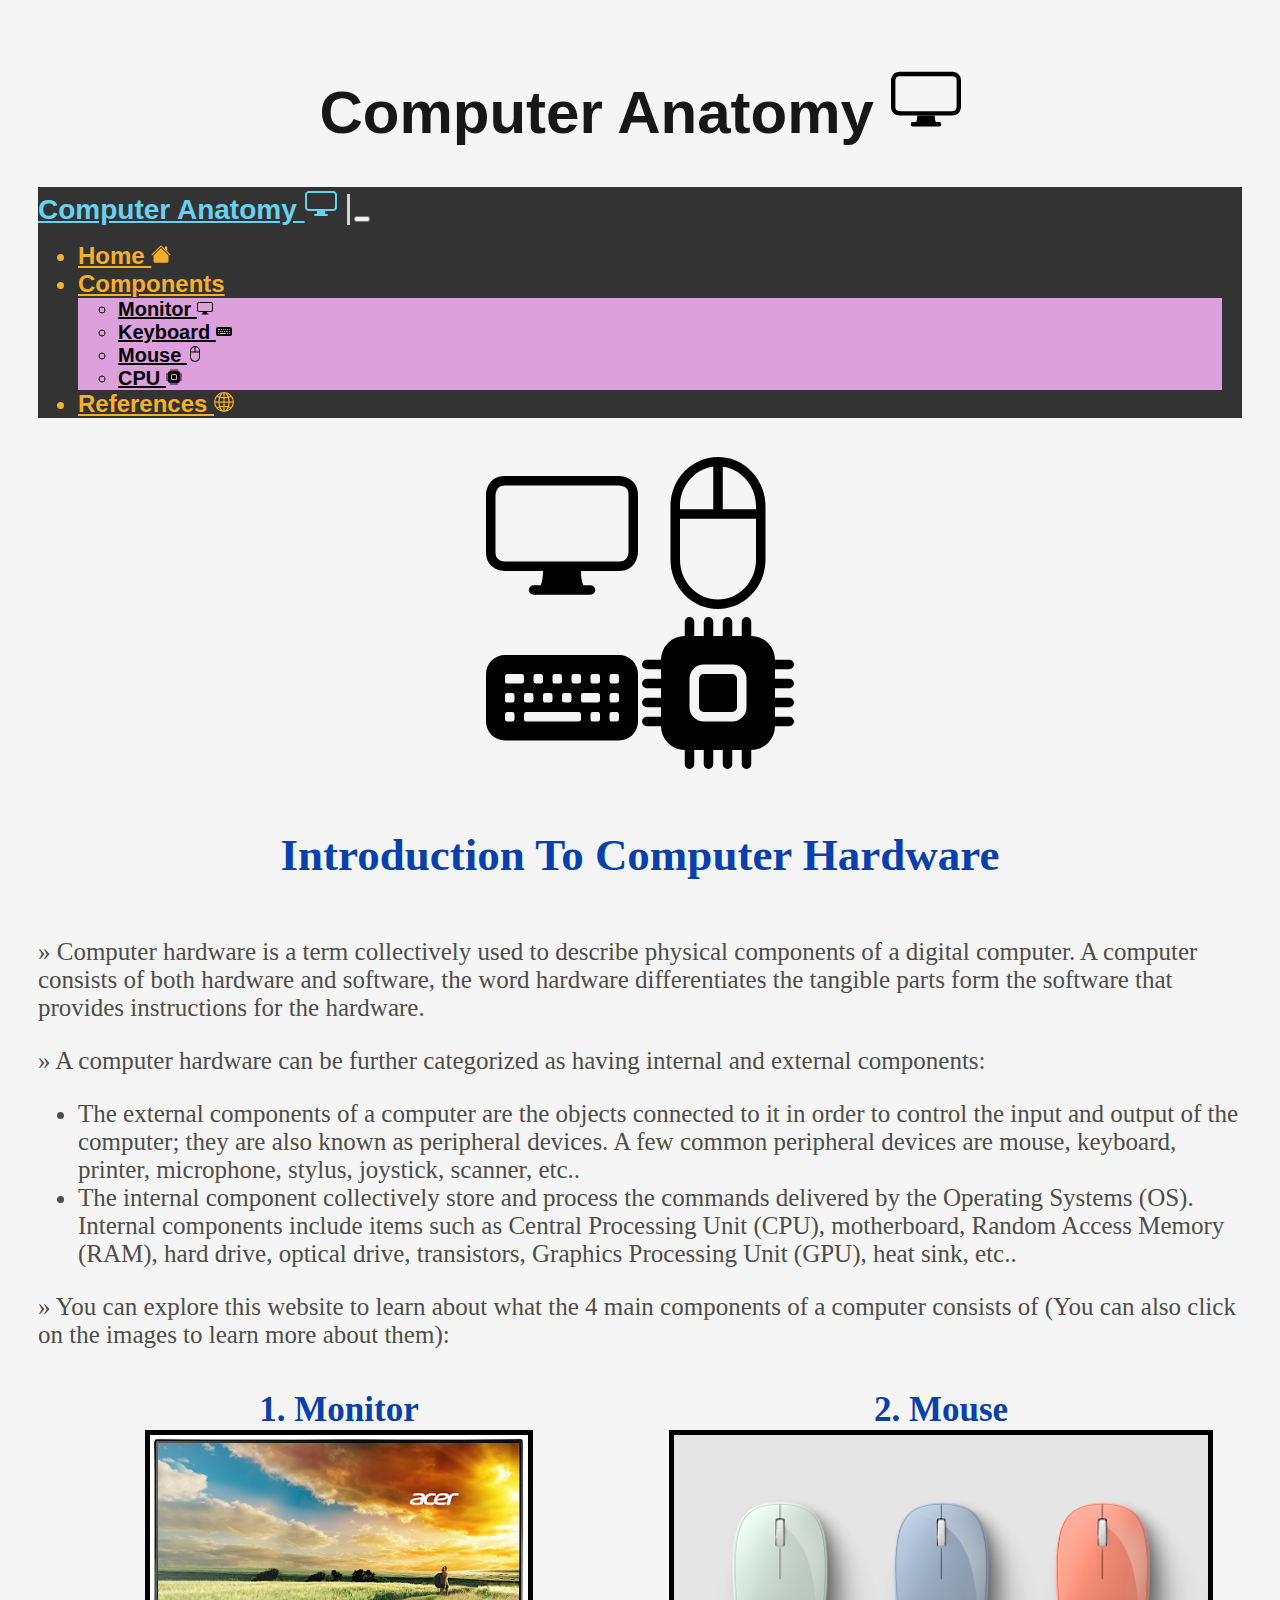
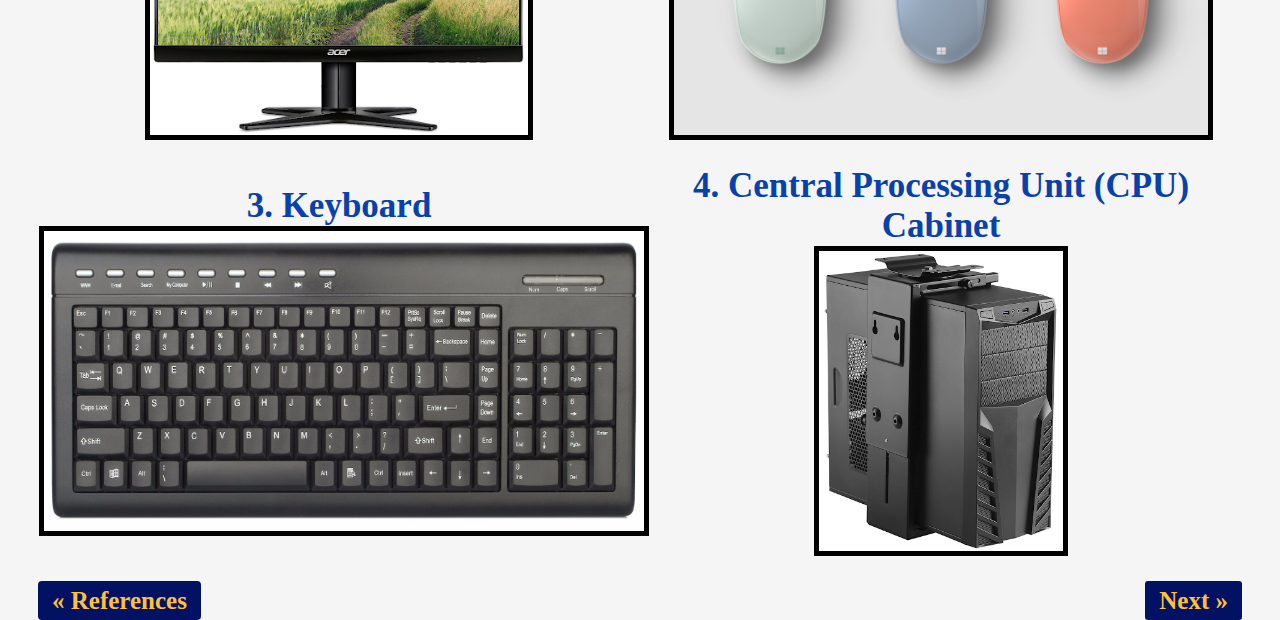
<file: index.html>
<!DOCTYPE html>
<html lang="en">
<div id="wrapper">

	<head>
		<meta charset="utf-8">
		<meta name="viewport" content="width=device-width, initial-scale=1">
		<meta name="description"
			content="This page will provide you with an Introduction to Computer Hardware, and tell you about the parts of a Personal Computer. ">
		<meta name="keywords"
			content="Computer Hardware, Computer, Monitor, Mouse, CPU, keyboard, hardware, internal components, hard drive, RAM, Graphics Processing Unit, optical drive, heat sink, parts, processor,visual device, display screen, circuitry, casing, power supply, images, HDMI, DVI, VGA, resistor, transistor, capacitors, key matrix, switch, bounce, microprocessor, character map, ROM, Graphical User Interface, GUI, joystick, cordless, buttons, scroll wheel, Ball, Laser, LED, Circuit board, cable receiver, wireless receiver, clicking, scroll up, scroll down, optical mouse, USB, motherboard, power supply, Central Processing Unit, Random Access Memory, CPU cabinet, LAN, graphics cards, information, data, fan, SMSW, Power Supply Unit, PSU, CDs, disk drive.">
		<link href="https://cdn.jsdelivr.net/npm/bootstrap@5.0.0-beta1/dist/css/bootstrap.min.css" rel="stylesheet"
			integrity="sha384-giJF6kkoqNQ00vy+HMDP7azOuL0xtbfIcaT9wjKHr8RbDVddVHyTfAAsrekwKmP1" crossorigin="anonymous">
		<link href="style.css" type="text/css" rel="stylesheet">

		<!-- Title in browser window -->
		<title> Computer Anatomy </title>

	</head>

	<body>

		<!-- Begin Wrapper Division-->


		<!-- Begin Header division-->
		<div id="header">

			<h1>Computer Anatomy <img src="iMonitor.svg" alt="" width="70" height="70"></h1>

		</div> <!-- End Header division -->
		<nav class="navbar navbar-expand-lg navbar-dark">
			<div class="container-fluid">
				<a class="navbar-brand" id="brandName" href="#">Computer Anatomy <svg xmlns="http://www.w3.org/2000/svg"
						width="32" height="32" fill="currentColor" class="bi bi-display" viewBox="0 0 16 16">
						<path
							d="M5.75 13.5c.167-.333.25-.833.25-1.5h4c0 .667.083 1.167.25 1.5H11a.5.5 0 0 1 0 1H5a.5.5 0 0 1 0-1h.75z" />
						<path fill-rule="evenodd"
							d="M13.991 3H2c-.325 0-.502.078-.602.145a.758.758 0 0 0-.254.302A1.46 1.46 0 0 0 1 4.01V10c0 .325.078.502.145.602.07.105.17.188.302.254a1.464 1.464 0 0 0 .538.143L2.01 11H14c.325 0 .502-.078.602-.145a.758.758 0 0 0 .254-.302 1.464 1.464 0 0 0 .143-.538L15 9.99V4c0-.325-.078-.502-.145-.602a.757.757 0 0 0-.302-.254A1.46 1.46 0 0 0 13.99 3zM14 2H2C0 2 0 4 0 4v6c0 2 2 2 2 2h12c2 0 2-2 2-2V4c0-2-2-2-2-2z" />
					</svg></a>
				<button class="navbar-toggler" type="button" data-bs-toggle="collapse"
					data-bs-target="#navbarSupportedContent" aria-controls="navbarSupportedContent"
					aria-expanded="false" aria-label="Toggle navigation">
					<span class="navbar-toggler-icon"></span>
				</button>
				<div class="collapse navbar-collapse" id="navbarSupportedContent">
					<ul class="navbar-nav me-auto mb-2 mb-lg-0">
						<li class="nav-item active">
							<a class="nav-link" id="home" aria-current="page" href="index.html">Home <svg
									xmlns="http://www.w3.org/2000/svg" width="20" height="20" fill="currentColor"
									class="bi bi-house-fill" viewBox="0 0 16 16">
									<path fill-rule="evenodd"
										d="M8 3.293l6 6V13.5a1.5 1.5 0 0 1-1.5 1.5h-9A1.5 1.5 0 0 1 2 13.5V9.293l6-6zm5-.793V6l-2-2V2.5a.5.5 0 0 1 .5-.5h1a.5.5 0 0 1 .5.5z" />
									<path fill-rule="evenodd"
										d="M7.293 1.5a1 1 0 0 1 1.414 0l6.647 6.646a.5.5 0 0 1-.708.708L8 2.207 1.354 8.854a.5.5 0 1 1-.708-.708L7.293 1.5z" />
								</svg></a>
						</li>

						<li class="nav-item dropdown">
							<a class="nav-link dropdown-toggle" href="#" id="navbarDropdown" role="button"
								data-bs-toggle="dropdown" aria-expanded="false">
								Components
							</a>
							<ul class="dropdown-menu" aria-labelledby="navbarDropdown">
								<li><a class="dropdown-item" href="monitor.html">Monitor <svg
											xmlns="http://www.w3.org/2000/svg" width="16" height="16"
											fill="currentColor" class="bi bi-display" viewBox="0 0 16 16">
											<path
												d="M5.75 13.5c.167-.333.25-.833.25-1.5h4c0 .667.083 1.167.25 1.5H11a.5.5 0 0 1 0 1H5a.5.5 0 0 1 0-1h.75z" />
											<path fill-rule="evenodd"
												d="M13.991 3H2c-.325 0-.502.078-.602.145a.758.758 0 0 0-.254.302A1.46 1.46 0 0 0 1 4.01V10c0 .325.078.502.145.602.07.105.17.188.302.254a1.464 1.464 0 0 0 .538.143L2.01 11H14c.325 0 .502-.078.602-.145a.758.758 0 0 0 .254-.302 1.464 1.464 0 0 0 .143-.538L15 9.99V4c0-.325-.078-.502-.145-.602a.757.757 0 0 0-.302-.254A1.46 1.46 0 0 0 13.99 3zM14 2H2C0 2 0 4 0 4v6c0 2 2 2 2 2h12c2 0 2-2 2-2V4c0-2-2-2-2-2z" />
										</svg></a></li>
								<li><a class="dropdown-item" href="keyboard.html">Keyboard <svg
											xmlns="http://www.w3.org/2000/svg" width="16" height="16"
											fill="currentColor" class="bi bi-keyboard-fill" viewBox="0 0 16 16">
											<path fill-rule="evenodd"
												d="M0 6a2 2 0 0 1 2-2h12a2 2 0 0 1 2 2v5a2 2 0 0 1-2 2H2a2 2 0 0 1-2-2V6zm13 .25a.25.25 0 0 1 .25-.25h.5a.25.25 0 0 1 .25.25v.5a.25.25 0 0 1-.25.25h-.5a.25.25 0 0 1-.25-.25v-.5zM2.25 8a.25.25 0 0 0-.25.25v.5c0 .138.112.25.25.25h.5A.25.25 0 0 0 3 8.75v-.5A.25.25 0 0 0 2.75 8h-.5zM4 8.25A.25.25 0 0 1 4.25 8h.5a.25.25 0 0 1 .25.25v.5a.25.25 0 0 1-.25.25h-.5A.25.25 0 0 1 4 8.75v-.5zM6.25 8a.25.25 0 0 0-.25.25v.5c0 .138.112.25.25.25h.5A.25.25 0 0 0 7 8.75v-.5A.25.25 0 0 0 6.75 8h-.5zM8 8.25A.25.25 0 0 1 8.25 8h.5a.25.25 0 0 1 .25.25v.5a.25.25 0 0 1-.25.25h-.5A.25.25 0 0 1 8 8.75v-.5zM13.25 8a.25.25 0 0 0-.25.25v.5c0 .138.112.25.25.25h.5a.25.25 0 0 0 .25-.25v-.5a.25.25 0 0 0-.25-.25h-.5zm0 2a.25.25 0 0 0-.25.25v.5c0 .138.112.25.25.25h.5a.25.25 0 0 0 .25-.25v-.5a.25.25 0 0 0-.25-.25h-.5zm-3-2a.25.25 0 0 0-.25.25v.5c0 .138.112.25.25.25h1.5a.25.25 0 0 0 .25-.25v-.5a.25.25 0 0 0-.25-.25h-1.5zm.75 2.25a.25.25 0 0 1 .25-.25h.5a.25.25 0 0 1 .25.25v.5a.25.25 0 0 1-.25.25h-.5a.25.25 0 0 1-.25-.25v-.5zM11.25 6a.25.25 0 0 0-.25.25v.5c0 .138.112.25.25.25h.5a.25.25 0 0 0 .25-.25v-.5a.25.25 0 0 0-.25-.25h-.5zM9 6.25A.25.25 0 0 1 9.25 6h.5a.25.25 0 0 1 .25.25v.5a.25.25 0 0 1-.25.25h-.5A.25.25 0 0 1 9 6.75v-.5zM7.25 6a.25.25 0 0 0-.25.25v.5c0 .138.112.25.25.25h.5A.25.25 0 0 0 8 6.75v-.5A.25.25 0 0 0 7.75 6h-.5zM5 6.25A.25.25 0 0 1 5.25 6h.5a.25.25 0 0 1 .25.25v.5a.25.25 0 0 1-.25.25h-.5A.25.25 0 0 1 5 6.75v-.5zM2.25 6a.25.25 0 0 0-.25.25v.5c0 .138.112.25.25.25h1.5A.25.25 0 0 0 4 6.75v-.5A.25.25 0 0 0 3.75 6h-1.5zM2 10.25a.25.25 0 0 1 .25-.25h.5a.25.25 0 0 1 .25.25v.5a.25.25 0 0 1-.25.25h-.5a.25.25 0 0 1-.25-.25v-.5zM4.25 10a.25.25 0 0 0-.25.25v.5c0 .138.112.25.25.25h5.5a.25.25 0 0 0 .25-.25v-.5a.25.25 0 0 0-.25-.25h-5.5z" />
										</svg></a></li>
								<li><a class="dropdown-item" href="mouse.html">Mouse <svg
											xmlns="http://www.w3.org/2000/svg" width="16" height="16"
											fill="currentColor" class="bi bi-mouse2" viewBox="0 0 16 16">
											<path fill-rule="evenodd"
												d="M3 5.188C3 2.341 5.22 0 8 0s5 2.342 5 5.188v5.625C13 13.658 10.78 16 8 16s-5-2.342-5-5.188V5.189zm4.5-4.155C5.541 1.289 4 3.035 4 5.188V5.5h3.5V1.033zm1 0V5.5H12v-.313c0-2.152-1.541-3.898-3.5-4.154zM12 6.5H4v4.313C4 13.145 5.81 15 8 15s4-1.855 4-4.188V6.5z" />
										</svg></a></li>
								<li><a class="dropdown-item" href="cpu.html">CPU <svg xmlns="http://www.w3.org/2000/svg"
											width="16" height="16" fill="currentColor" class="bi bi-cpu-fill"
											viewBox="0 0 16 16">
											<path fill-rule="evenodd"
												d="M5.5.5a.5.5 0 0 0-1 0V2A2.5 2.5 0 0 0 2 4.5H.5a.5.5 0 0 0 0 1H2v1H.5a.5.5 0 0 0 0 1H2v1H.5a.5.5 0 0 0 0 1H2v1H.5a.5.5 0 0 0 0 1H2A2.5 2.5 0 0 0 4.5 14v1.5a.5.5 0 0 0 1 0V14h1v1.5a.5.5 0 0 0 1 0V14h1v1.5a.5.5 0 0 0 1 0V14h1v1.5a.5.5 0 0 0 1 0V14a2.5 2.5 0 0 0 2.5-2.5h1.5a.5.5 0 0 0 0-1H14v-1h1.5a.5.5 0 0 0 0-1H14v-1h1.5a.5.5 0 0 0 0-1H14v-1h1.5a.5.5 0 0 0 0-1H14A2.5 2.5 0 0 0 11.5 2V.5a.5.5 0 0 0-1 0V2h-1V.5a.5.5 0 0 0-1 0V2h-1V.5a.5.5 0 0 0-1 0V2h-1V.5zm1 4.5A1.5 1.5 0 0 0 5 6.5v3A1.5 1.5 0 0 0 6.5 11h3A1.5 1.5 0 0 0 11 9.5v-3A1.5 1.5 0 0 0 9.5 5h-3zm0 1a.5.5 0 0 0-.5.5v3a.5.5 0 0 0 .5.5h3a.5.5 0 0 0 .5-.5v-3a.5.5 0 0 0-.5-.5h-3z" />
										</svg></a></li>
							</ul>
						</li>
						<li class="nav-item">
							<a class="nav-link" id="ref" href="reference.html">References <svg
									xmlns="http://www.w3.org/2000/svg" width="20" height="20" fill="currentColor"
									class="bi bi-globe2" viewBox="0 0 16 16">
									<path fill-rule="evenodd"
										d="M0 8a8 8 0 1 1 16 0A8 8 0 0 1 0 8zm7.5-6.923c-.67.204-1.335.82-1.887 1.855-.143.268-.276.56-.395.872.705.157 1.472.257 2.282.287V1.077zM4.249 3.539a8.372 8.372 0 0 1-1.198-.49 7.01 7.01 0 0 1 2.276-1.52 6.7 6.7 0 0 0-.597.932 8.854 8.854 0 0 0-.48 1.079zM3.509 7.5H1.017A6.964 6.964 0 0 1 2.38 3.825c.47.258.995.482 1.565.667A13.4 13.4 0 0 0 3.508 7.5zm1.4-2.741c.808.187 1.681.301 2.591.332V7.5H4.51c.035-.987.176-1.914.399-2.741zM8.5 5.09V7.5h2.99a12.342 12.342 0 0 0-.399-2.741c-.808.187-1.681.301-2.591.332zM4.51 8.5H7.5v2.409c-.91.03-1.783.145-2.591.332a12.343 12.343 0 0 1-.4-2.741zm3.99 0v2.409c.91.03 1.783.145 2.591.332.223-.827.364-1.754.4-2.741H8.5zm-3.282 3.696A12.63 12.63 0 0 1 7.5 11.91v3.014c-.67-.204-1.335-.82-1.887-1.855a7.776 7.776 0 0 1-.395-.872zm.11 2.276a6.696 6.696 0 0 1-.598-.933 8.853 8.853 0 0 1-.481-1.079 8.38 8.38 0 0 0-1.198.49 7.01 7.01 0 0 0 2.276 1.522zm-1.383-2.964a9.083 9.083 0 0 0-1.565.667A6.963 6.963 0 0 1 1.018 8.5h2.49a13.36 13.36 0 0 0 .437 3.008zm6.728 2.964a7.009 7.009 0 0 0 2.275-1.521 8.376 8.376 0 0 0-1.197-.49 8.853 8.853 0 0 1-.481 1.078 6.688 6.688 0 0 1-.597.933zM8.5 11.909c.81.03 1.577.13 2.282.287-.12.312-.252.604-.395.872-.552 1.035-1.218 1.65-1.887 1.855V11.91zm3.555-.401c.57.185 1.095.409 1.565.667A6.963 6.963 0 0 0 14.982 8.5h-2.49a13.36 13.36 0 0 1-.437 3.008zM14.982 7.5h-2.49a13.361 13.361 0 0 0-.437-3.008 9.123 9.123 0 0 0 1.565-.667A6.963 6.963 0 0 1 14.982 7.5zM11.27 2.461c.177.334.339.694.482 1.078a8.368 8.368 0 0 0 1.196-.49 7.01 7.01 0 0 0-2.275-1.52c.218.283.418.597.597.932zm-.488 1.343c-.705.157-1.473.257-2.282.287V1.077c.67.204 1.335.82 1.887 1.855.143.268.276.56.395.872z" />
								</svg></a>
						</li>

					</ul>

				</div>
			</div>
		</nav>
		<!-- Begin Navbar division -->
		<!--<nav class="">
			<div class= "bg-img1">
				<div class= "container">
					<div id="nav1">
						<ul> <strong>
							<li > <a href= "index.html" > Home </a> </li>
							<li > <a href= "monitor.html" class="m3"> Monitor  </a></li>
							<li > <a href= "keyboard.html" class="k2">Keyboard </a> </li>
							<li > <a href= "mouse.html" class="m4"> Mouse  </a> </li>
							<li > <a href= "cpu.html" class="c2"> CPU  </a></li>
							<li > <a href= "reference.html" class="r2"> References</a> </li>
						</strong> </ul>
					</div>
				</div>
			</div>-->
		<!-- End Navbar division-->

		<!-- Begin Main content division-->
		<div id="main">
			<div class="imgtable1">
				<center>
					<table class=imgtb>
						<tr>
							<td> <img src="iMonitor.svg" class="monIcon" alt="Monitor Icon" width="152" height="152" />
							</td>
							<td> <img src="iMouse.svg" class="mouseIcon" alt="Mouse Icon" width="152" height="152" />
							</td>
						</tr>
						<tr>
							<td><img src="iKeyboardfill.svg" clas="keyIcon" alt="Keyboard Icon" width="152"
									height="152" /></td>
							<td><img src="iCpufill.svg" class="cpuIcon" alt="CPU Icon" width="152" height="152" /></td>
						</tr>
					</table>
				</center>
			</div>
		</div>
		<h2 class="heading"> Introduction To Computer Hardware </h2>
		<p class="introBody"> &raquo; Computer hardware is a term collectively used to describe physical components of a
			digital computer. A computer consists of both hardware and software, the word hardware differentiates the
			tangible parts form the software that provides instructions for the hardware. </p>
		<p class="introBody"> &raquo; A computer hardware can be further categorized as having internal and external
			components: </p>
		<ul class="introBody">
			<li>The external components of a computer are the objects connected to it in order to control the input and
				output of the computer; they are also known as peripheral devices. A few common peripheral devices are
				mouse, keyboard, printer, microphone, stylus, joystick, scanner, etc.. </li>
			<li>The internal component collectively store and process the commands delivered by the Operating Systems
				(OS). Internal components include items such as Central Processing Unit (CPU), motherboard, Random
				Access Memory (RAM), hard drive, optical drive, transistors, Graphics Processing Unit (GPU), heat sink,
				etc.. </li>
		</ul>
		<!--<center><div class="dropdownNav">
					
					<p id="dropdownIns"> Choose a component: </p>
					<button onclick="dropDown()" class="dropbtn"> Home </button>
					<div id="myDropdown" class="dropdown-content">

						<a href= "monitor.html"> Monitor</a>
						<a href="keyboard.html"> Keyboard</a>
						<a href="mouse.html"> Mouse</a>
						<a href="cpu.html"> CPU</a>
					
						
					</div>
				</div></center>
				<script>
					function dropDown(){
						document.getElementById("myDropdown").classList.toggle("show");
					}
					window.onclick=function(event){
						if (!event.target.matches(".dropbtn")){
							var dropdowns= document.getElementsByClassName("dropdown-content");
							var i;
							for (i=0; i< dropdowns.length; i++){
								var openDropdown= dropdowns[i];
								if (openDropdown.classList.contains("show")){
									openDropdown.classList.remove("show");
								}
							}

						}
					}
				</script>-->

		<p class="introBody">&raquo; You can explore this website to learn about what the 4 main components of a
			computer consists of (You can also click on the images to learn more about them): </p>
		<table class="tb" width="100%" height="100%"><strong>
				<tr class="monMouse" height="50%">
					<td width="25%">
						<center>1. Monitor<br> </center><!-- change ids/class-->
						<a href="monitor.html">
							<center><img src="introMonitor.png" class="introMonitor" alt="Monitor picture" />
						</a>
					</td>
					</center>
					<td width="25%">
						<center>2. Mouse <br></center>
						<a href="mouse.html">
							<center><img src="IntroMouse.png" class="introMouse" alt="Mouse picture" />
						</a>
					</td>
					</center>
				</tr>
				<tr class="keyCPU" height="50%">
					<td width="25%">
						<center>3. Keyboard<br></center>
						<a href="keyboard.html">
							<center><img src="IntroKeyboard.png" class="introKeyboard" alt="Keyboard picture" />
						</a>
					</td>
					</center>
					<td width="25%">
						<center>4. Central Processing Unit (CPU) Cabinet<br></center>
						<a href="cpu.html">
							<center><img src="IntroCPU.png" class="introCPU" alt="CPU cabinet picture" />
						</a>
					</td>
					</center>
				</tr>
			</strong></table>
		<!--<center><img src= "ComputerSet.png" class="computerSet" alt= "Computer Set"/></center>-->

		<button onclick="topFunction()" id="myBtn" title="Go to top"><strong><svg xmlns="http://www.w3.org/2000/svg"
					width="26" height="26" fill="currentColor" class="bi bi-chevron-double-up" viewBox="0 0 16 16">
					<path fill-rule="evenodd"
						d="M7.646 2.646a.5.5 0 0 1 .708 0l6 6a.5.5 0 0 1-.708.708L8 3.707 2.354 9.354a.5.5 0 1 1-.708-.708l6-6z" />
					<path fill-rule="evenodd"
						d="M7.646 6.646a.5.5 0 0 1 .708 0l6 6a.5.5 0 0 1-.708.708L8 7.707l-5.646 5.647a.5.5 0 0 1-.708-.708l6-6z" />
				</svg></strong></button>
		<script>
			mybutton = document.getElementById("myBtn");
			window.onscroll = function () { scrollFunction() };
			function scrollFunction() {
				if (document.body.scrollTop > 15 || document.documentElement.scrollTop > 15) {
					mybutton.style.display = "block";
				} else {
					mybutton.style.display = "none";
				}
			}
			function topFunction() {
				document.body.scrollTop = 0;
				document.documentElement.scrollTop = 0;
			}
		</script>


		<a href="reference.html" class="refButton"> &laquo; References</a>
		<a href="monitor.html" class="nextButton"> Next &raquo;</a>




</div> <!-- End Main content division -->

<script src="https://cdn.jsdelivr.net/npm/bootstrap@5.0.0-beta1/dist/js/bootstrap.bundle.min.js"
	integrity="sha384-ygbV9kiqUc6oa4msXn9868pTtWMgiQaeYH7/t7LECLbyPA2x65Kgf80OJFdroafW"
	crossorigin="anonymous"></script>

</div><!-- End Wrapper division -->
</body>

</html>
</file>
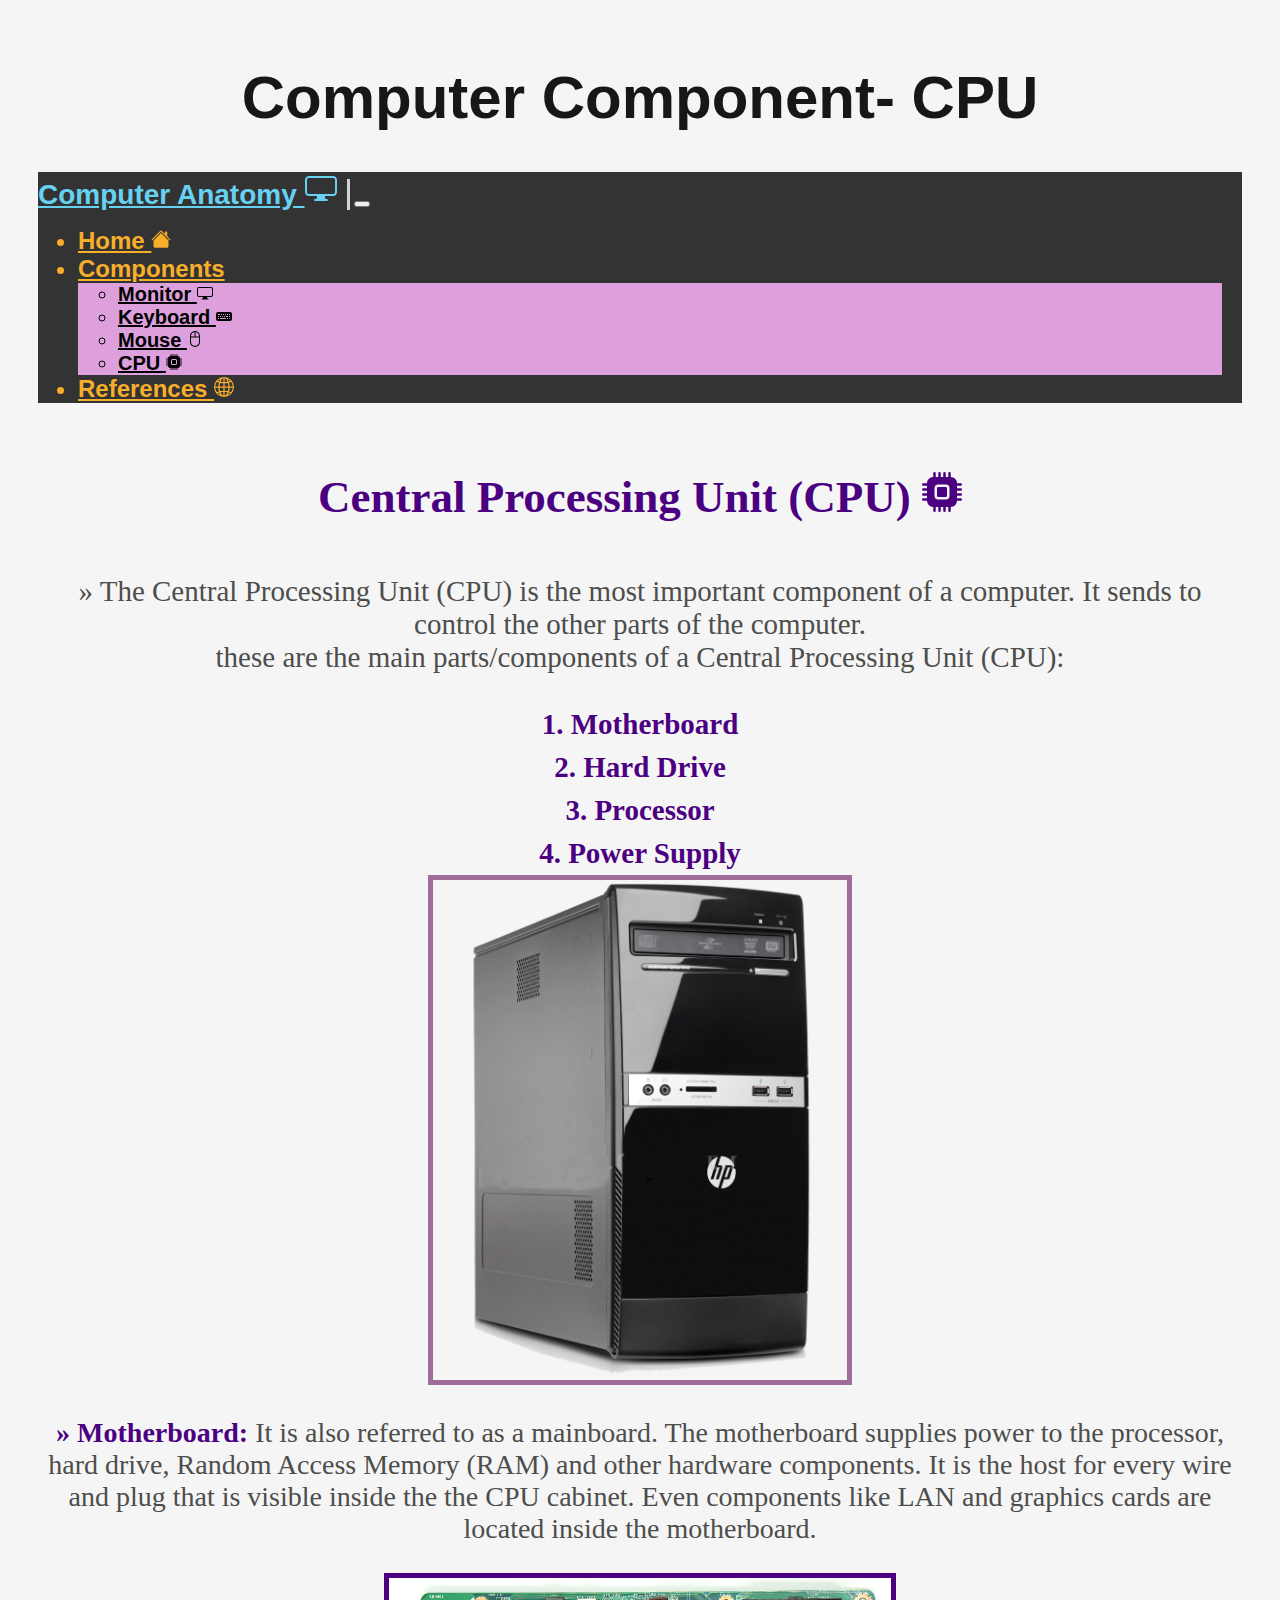
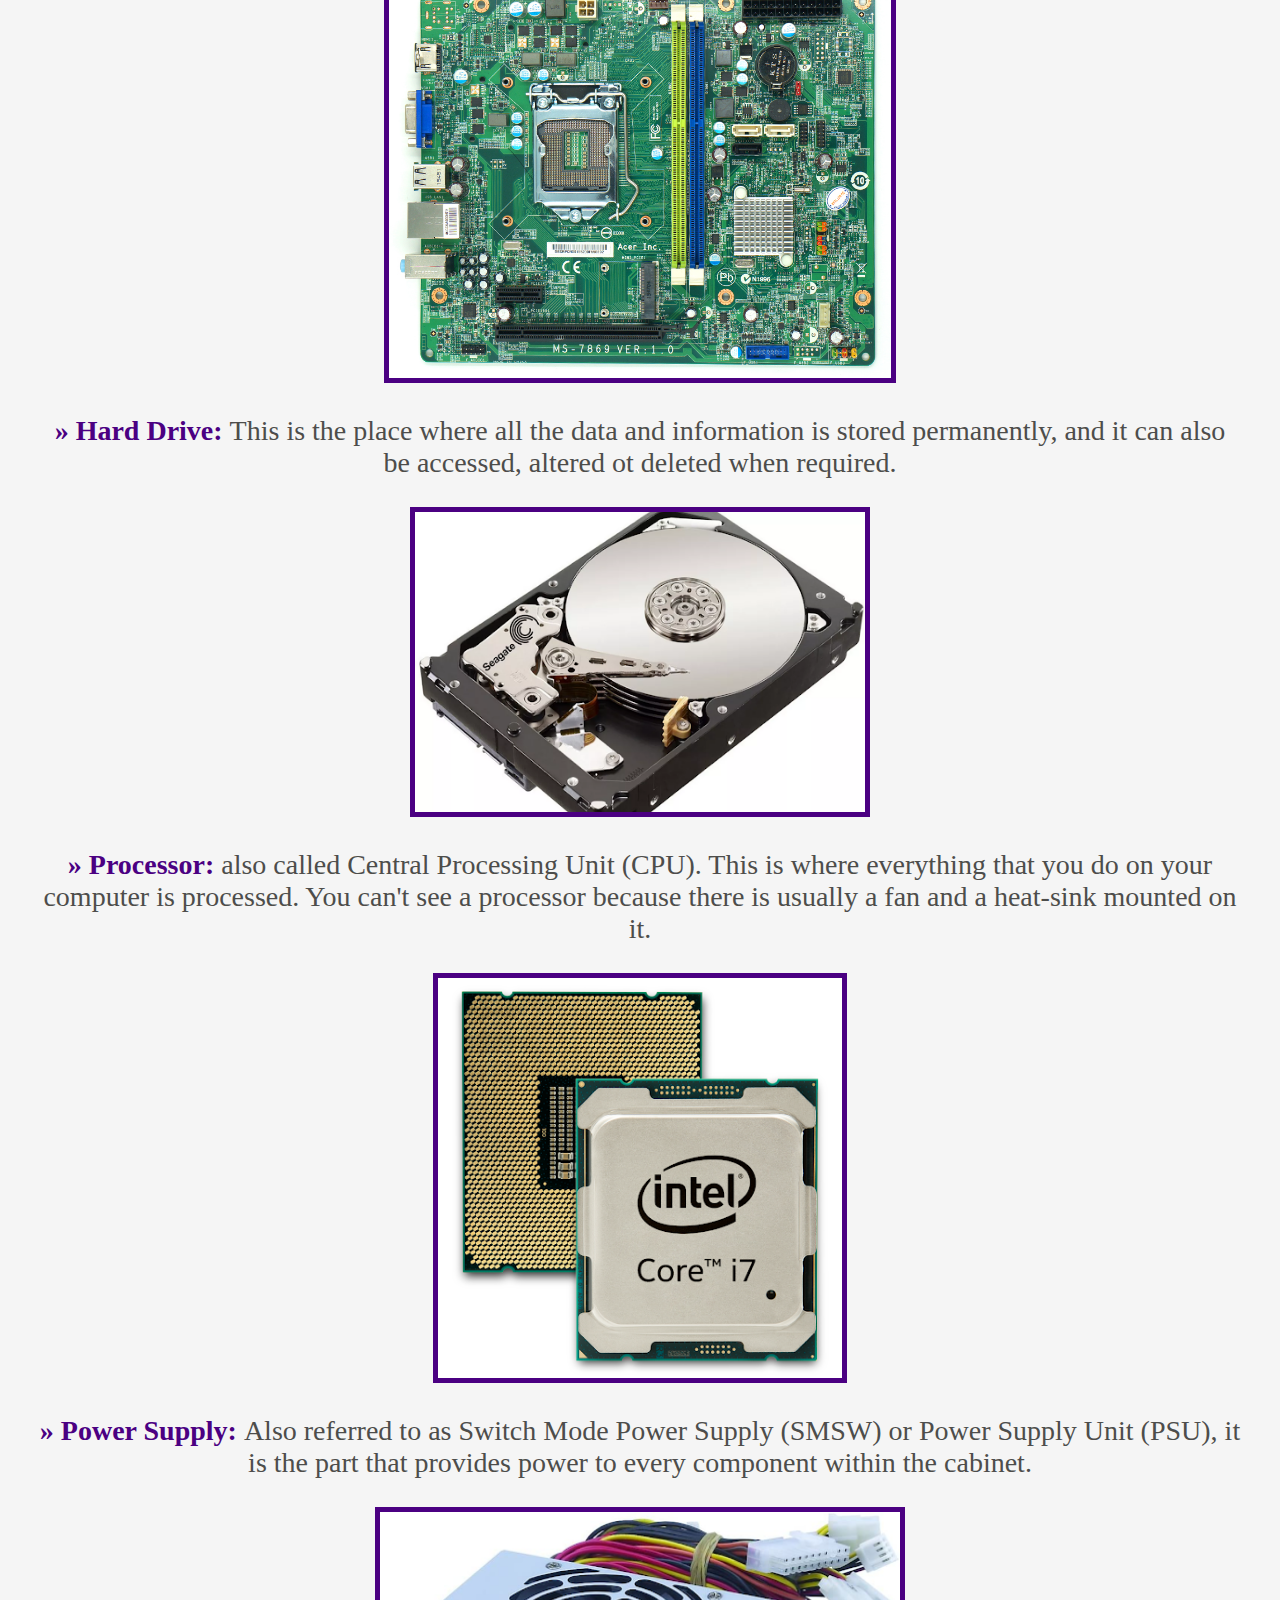
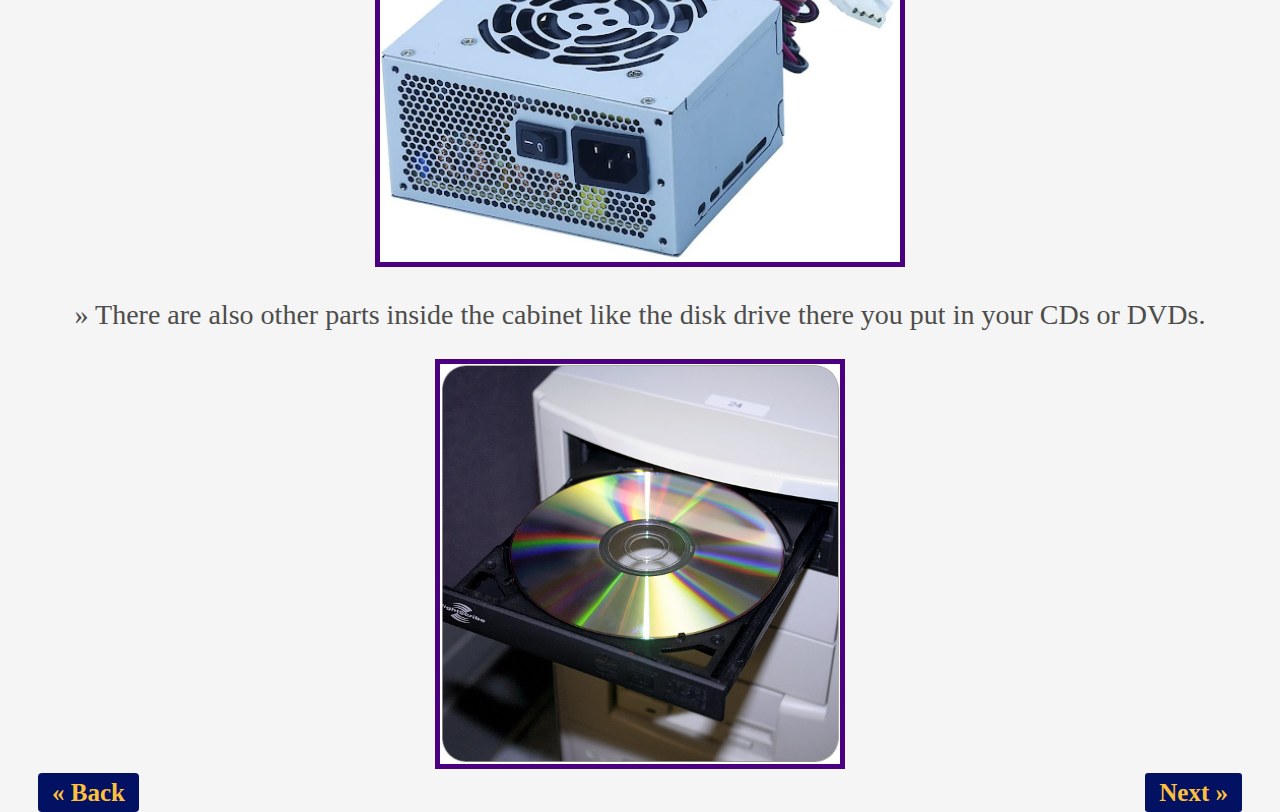
<file: cpu.html>
<!DOCTYPE html>
<html lang="en">

	<head>
		<meta charset="utf-8">
		<meta name="viewport" content="width=device-width, initial-scale=1">
		<meta name="description" content="This page will provide you with information about different components of a CPU.">
		<meta name="keywords" content="Computer Hardware, Computer, Monitor, Mouse, CPU, keyboard, hardware, internal components, hard drive, RAM, Graphics Processing Unit, optical drive, heat sink, parts, processor, motherboard, power supply, Central Processing Unit, Random Access Memory, CPU cabinet, LAN, graphics cards, information, data, fan, SMSW, Power Supply Unit, PSU, CDs, disk drive.">
		<link href="https://cdn.jsdelivr.net/npm/bootstrap@5.0.0-beta1/dist/css/bootstrap.min.css" rel="stylesheet" integrity="sha384-giJF6kkoqNQ00vy+HMDP7azOuL0xtbfIcaT9wjKHr8RbDVddVHyTfAAsrekwKmP1" crossorigin="anonymous">
		<link href= "style.css" type= "text/css" rel= "stylesheet">
		<!-- Title in the browser window -->
		<title> Central Processing Unit </title>
	</head>

	<body>
	
		<!-- Begin Wrapper Division-->
		<div id= "wrapper">

			<!-- Begin Header division-->
			<div id= "header">

				<h1> Computer Component- CPU </h1>

			</div> <!-- End Header division -->

			<!-- Begin Navbar division -->
			<nav class="navbar navbar-expand-lg navbar-dark">
				<div class="container-fluid">
				  <a class="navbar-brand" id="brandName" href="#">Computer Anatomy <svg xmlns="http://www.w3.org/2000/svg" width="32" height="32" fill="currentColor" class="bi bi-display" viewBox="0 0 16 16">
					<path d="M5.75 13.5c.167-.333.25-.833.25-1.5h4c0 .667.083 1.167.25 1.5H11a.5.5 0 0 1 0 1H5a.5.5 0 0 1 0-1h.75z"/>
					<path fill-rule="evenodd" d="M13.991 3H2c-.325 0-.502.078-.602.145a.758.758 0 0 0-.254.302A1.46 1.46 0 0 0 1 4.01V10c0 .325.078.502.145.602.07.105.17.188.302.254a1.464 1.464 0 0 0 .538.143L2.01 11H14c.325 0 .502-.078.602-.145a.758.758 0 0 0 .254-.302 1.464 1.464 0 0 0 .143-.538L15 9.99V4c0-.325-.078-.502-.145-.602a.757.757 0 0 0-.302-.254A1.46 1.46 0 0 0 13.99 3zM14 2H2C0 2 0 4 0 4v6c0 2 2 2 2 2h12c2 0 2-2 2-2V4c0-2-2-2-2-2z"/>
				  </svg></a>
				  <button class="navbar-toggler" type="button" data-bs-toggle="collapse" data-bs-target="#navbarSupportedContent" aria-controls="navbarSupportedContent" aria-expanded="false" aria-label="Toggle navigation">
					<span class="navbar-toggler-icon"></span>
				  </button>
				  <div class="collapse navbar-collapse" id="navbarSupportedContent">
					<ul class="navbar-nav me-auto mb-2 mb-lg-0">
					  <li class="nav-item">
						<a class="nav-link "  id="home" aria-current="page" href="index.html">Home <svg xmlns="http://www.w3.org/2000/svg" width="20" height="20" fill="currentColor" class="bi bi-house-fill" viewBox="0 0 16 16">
							<path fill-rule="evenodd" d="M8 3.293l6 6V13.5a1.5 1.5 0 0 1-1.5 1.5h-9A1.5 1.5 0 0 1 2 13.5V9.293l6-6zm5-.793V6l-2-2V2.5a.5.5 0 0 1 .5-.5h1a.5.5 0 0 1 .5.5z"/>
							<path fill-rule="evenodd" d="M7.293 1.5a1 1 0 0 1 1.414 0l6.647 6.646a.5.5 0 0 1-.708.708L8 2.207 1.354 8.854a.5.5 0 1 1-.708-.708L7.293 1.5z"/>
						  </svg></a>
					  </li>
					  
					  <li class="nav-item dropdown">
						<a class="nav-link dropdown-toggle" href="#" id="navbarDropdown" role="button" data-bs-toggle="dropdown" aria-expanded="false">
						  Components
						</a>
						<ul class="dropdown-menu" aria-labelledby="navbarDropdown">
						  <li><a class="dropdown-item" href="monitor.html">Monitor <svg xmlns="http://www.w3.org/2000/svg" width="16" height="16" fill="currentColor" class="bi bi-display" viewBox="0 0 16 16">
							<path d="M5.75 13.5c.167-.333.25-.833.25-1.5h4c0 .667.083 1.167.25 1.5H11a.5.5 0 0 1 0 1H5a.5.5 0 0 1 0-1h.75z"/>
							<path fill-rule="evenodd" d="M13.991 3H2c-.325 0-.502.078-.602.145a.758.758 0 0 0-.254.302A1.46 1.46 0 0 0 1 4.01V10c0 .325.078.502.145.602.07.105.17.188.302.254a1.464 1.464 0 0 0 .538.143L2.01 11H14c.325 0 .502-.078.602-.145a.758.758 0 0 0 .254-.302 1.464 1.464 0 0 0 .143-.538L15 9.99V4c0-.325-.078-.502-.145-.602a.757.757 0 0 0-.302-.254A1.46 1.46 0 0 0 13.99 3zM14 2H2C0 2 0 4 0 4v6c0 2 2 2 2 2h12c2 0 2-2 2-2V4c0-2-2-2-2-2z"/>
						  </svg></a></li>
						  <li><a class="dropdown-item" href="keyboard.html">Keyboard <svg xmlns="http://www.w3.org/2000/svg" width="16" height="16" fill="currentColor" class="bi bi-keyboard-fill" viewBox="0 0 16 16">
							<path fill-rule="evenodd" d="M0 6a2 2 0 0 1 2-2h12a2 2 0 0 1 2 2v5a2 2 0 0 1-2 2H2a2 2 0 0 1-2-2V6zm13 .25a.25.25 0 0 1 .25-.25h.5a.25.25 0 0 1 .25.25v.5a.25.25 0 0 1-.25.25h-.5a.25.25 0 0 1-.25-.25v-.5zM2.25 8a.25.25 0 0 0-.25.25v.5c0 .138.112.25.25.25h.5A.25.25 0 0 0 3 8.75v-.5A.25.25 0 0 0 2.75 8h-.5zM4 8.25A.25.25 0 0 1 4.25 8h.5a.25.25 0 0 1 .25.25v.5a.25.25 0 0 1-.25.25h-.5A.25.25 0 0 1 4 8.75v-.5zM6.25 8a.25.25 0 0 0-.25.25v.5c0 .138.112.25.25.25h.5A.25.25 0 0 0 7 8.75v-.5A.25.25 0 0 0 6.75 8h-.5zM8 8.25A.25.25 0 0 1 8.25 8h.5a.25.25 0 0 1 .25.25v.5a.25.25 0 0 1-.25.25h-.5A.25.25 0 0 1 8 8.75v-.5zM13.25 8a.25.25 0 0 0-.25.25v.5c0 .138.112.25.25.25h.5a.25.25 0 0 0 .25-.25v-.5a.25.25 0 0 0-.25-.25h-.5zm0 2a.25.25 0 0 0-.25.25v.5c0 .138.112.25.25.25h.5a.25.25 0 0 0 .25-.25v-.5a.25.25 0 0 0-.25-.25h-.5zm-3-2a.25.25 0 0 0-.25.25v.5c0 .138.112.25.25.25h1.5a.25.25 0 0 0 .25-.25v-.5a.25.25 0 0 0-.25-.25h-1.5zm.75 2.25a.25.25 0 0 1 .25-.25h.5a.25.25 0 0 1 .25.25v.5a.25.25 0 0 1-.25.25h-.5a.25.25 0 0 1-.25-.25v-.5zM11.25 6a.25.25 0 0 0-.25.25v.5c0 .138.112.25.25.25h.5a.25.25 0 0 0 .25-.25v-.5a.25.25 0 0 0-.25-.25h-.5zM9 6.25A.25.25 0 0 1 9.25 6h.5a.25.25 0 0 1 .25.25v.5a.25.25 0 0 1-.25.25h-.5A.25.25 0 0 1 9 6.75v-.5zM7.25 6a.25.25 0 0 0-.25.25v.5c0 .138.112.25.25.25h.5A.25.25 0 0 0 8 6.75v-.5A.25.25 0 0 0 7.75 6h-.5zM5 6.25A.25.25 0 0 1 5.25 6h.5a.25.25 0 0 1 .25.25v.5a.25.25 0 0 1-.25.25h-.5A.25.25 0 0 1 5 6.75v-.5zM2.25 6a.25.25 0 0 0-.25.25v.5c0 .138.112.25.25.25h1.5A.25.25 0 0 0 4 6.75v-.5A.25.25 0 0 0 3.75 6h-1.5zM2 10.25a.25.25 0 0 1 .25-.25h.5a.25.25 0 0 1 .25.25v.5a.25.25 0 0 1-.25.25h-.5a.25.25 0 0 1-.25-.25v-.5zM4.25 10a.25.25 0 0 0-.25.25v.5c0 .138.112.25.25.25h5.5a.25.25 0 0 0 .25-.25v-.5a.25.25 0 0 0-.25-.25h-5.5z"/>
						  </svg></a></li>
						  <li><a class="dropdown-item active" href="mouse.html">Mouse <svg xmlns="http://www.w3.org/2000/svg" width="16" height="16" fill="currentColor" class="bi bi-mouse2" viewBox="0 0 16 16">
							<path fill-rule="evenodd" d="M3 5.188C3 2.341 5.22 0 8 0s5 2.342 5 5.188v5.625C13 13.658 10.78 16 8 16s-5-2.342-5-5.188V5.189zm4.5-4.155C5.541 1.289 4 3.035 4 5.188V5.5h3.5V1.033zm1 0V5.5H12v-.313c0-2.152-1.541-3.898-3.5-4.154zM12 6.5H4v4.313C4 13.145 5.81 15 8 15s4-1.855 4-4.188V6.5z"/>
						  </svg></a></li>
						  <li><a class="dropdown-item" href="cpu.html">CPU <svg xmlns="http://www.w3.org/2000/svg" width="16" height="16" fill="currentColor" class="bi bi-cpu-fill" viewBox="0 0 16 16">
							<path fill-rule="evenodd" d="M5.5.5a.5.5 0 0 0-1 0V2A2.5 2.5 0 0 0 2 4.5H.5a.5.5 0 0 0 0 1H2v1H.5a.5.5 0 0 0 0 1H2v1H.5a.5.5 0 0 0 0 1H2v1H.5a.5.5 0 0 0 0 1H2A2.5 2.5 0 0 0 4.5 14v1.5a.5.5 0 0 0 1 0V14h1v1.5a.5.5 0 0 0 1 0V14h1v1.5a.5.5 0 0 0 1 0V14h1v1.5a.5.5 0 0 0 1 0V14a2.5 2.5 0 0 0 2.5-2.5h1.5a.5.5 0 0 0 0-1H14v-1h1.5a.5.5 0 0 0 0-1H14v-1h1.5a.5.5 0 0 0 0-1H14v-1h1.5a.5.5 0 0 0 0-1H14A2.5 2.5 0 0 0 11.5 2V.5a.5.5 0 0 0-1 0V2h-1V.5a.5.5 0 0 0-1 0V2h-1V.5a.5.5 0 0 0-1 0V2h-1V.5zm1 4.5A1.5 1.5 0 0 0 5 6.5v3A1.5 1.5 0 0 0 6.5 11h3A1.5 1.5 0 0 0 11 9.5v-3A1.5 1.5 0 0 0 9.5 5h-3zm0 1a.5.5 0 0 0-.5.5v3a.5.5 0 0 0 .5.5h3a.5.5 0 0 0 .5-.5v-3a.5.5 0 0 0-.5-.5h-3z"/>
						  </svg></a></li>
						</ul>
					  </li>
					  <li class="nav-item">
						<a class="nav-link" id="ref" href="reference.html">References <svg xmlns="http://www.w3.org/2000/svg" width="20" height="20" fill="currentColor" class="bi bi-globe2" viewBox="0 0 16 16">
							<path fill-rule="evenodd" d="M0 8a8 8 0 1 1 16 0A8 8 0 0 1 0 8zm7.5-6.923c-.67.204-1.335.82-1.887 1.855-.143.268-.276.56-.395.872.705.157 1.472.257 2.282.287V1.077zM4.249 3.539a8.372 8.372 0 0 1-1.198-.49 7.01 7.01 0 0 1 2.276-1.52 6.7 6.7 0 0 0-.597.932 8.854 8.854 0 0 0-.48 1.079zM3.509 7.5H1.017A6.964 6.964 0 0 1 2.38 3.825c.47.258.995.482 1.565.667A13.4 13.4 0 0 0 3.508 7.5zm1.4-2.741c.808.187 1.681.301 2.591.332V7.5H4.51c.035-.987.176-1.914.399-2.741zM8.5 5.09V7.5h2.99a12.342 12.342 0 0 0-.399-2.741c-.808.187-1.681.301-2.591.332zM4.51 8.5H7.5v2.409c-.91.03-1.783.145-2.591.332a12.343 12.343 0 0 1-.4-2.741zm3.99 0v2.409c.91.03 1.783.145 2.591.332.223-.827.364-1.754.4-2.741H8.5zm-3.282 3.696A12.63 12.63 0 0 1 7.5 11.91v3.014c-.67-.204-1.335-.82-1.887-1.855a7.776 7.776 0 0 1-.395-.872zm.11 2.276a6.696 6.696 0 0 1-.598-.933 8.853 8.853 0 0 1-.481-1.079 8.38 8.38 0 0 0-1.198.49 7.01 7.01 0 0 0 2.276 1.522zm-1.383-2.964a9.083 9.083 0 0 0-1.565.667A6.963 6.963 0 0 1 1.018 8.5h2.49a13.36 13.36 0 0 0 .437 3.008zm6.728 2.964a7.009 7.009 0 0 0 2.275-1.521 8.376 8.376 0 0 0-1.197-.49 8.853 8.853 0 0 1-.481 1.078 6.688 6.688 0 0 1-.597.933zM8.5 11.909c.81.03 1.577.13 2.282.287-.12.312-.252.604-.395.872-.552 1.035-1.218 1.65-1.887 1.855V11.91zm3.555-.401c.57.185 1.095.409 1.565.667A6.963 6.963 0 0 0 14.982 8.5h-2.49a13.36 13.36 0 0 1-.437 3.008zM14.982 7.5h-2.49a13.361 13.361 0 0 0-.437-3.008 9.123 9.123 0 0 0 1.565-.667A6.963 6.963 0 0 1 14.982 7.5zM11.27 2.461c.177.334.339.694.482 1.078a8.368 8.368 0 0 0 1.196-.49 7.01 7.01 0 0 0-2.275-1.52c.218.283.418.597.597.932zm-.488 1.343c-.705.157-1.473.257-2.282.287V1.077c.67.204 1.335.82 1.887 1.855.143.268.276.56.395.872z"/>
						  </svg></a>
					  </li>
					  
					</ul>
					
				  </div>
				</div>
			  </nav>
			<!-- End Navbar division-->

			<!-- Begin Main content division-->
			<div id="main">
				<h2 class="cpuhead"> Central Processing Unit (CPU) <svg xmlns="http://www.w3.org/2000/svg" width="40" height="40" fill="currentColor" class="bi bi-cpu-fill" viewBox="0 0 16 16">
					<path fill-rule="evenodd" d="M5.5.5a.5.5 0 0 0-1 0V2A2.5 2.5 0 0 0 2 4.5H.5a.5.5 0 0 0 0 1H2v1H.5a.5.5 0 0 0 0 1H2v1H.5a.5.5 0 0 0 0 1H2v1H.5a.5.5 0 0 0 0 1H2A2.5 2.5 0 0 0 4.5 14v1.5a.5.5 0 0 0 1 0V14h1v1.5a.5.5 0 0 0 1 0V14h1v1.5a.5.5 0 0 0 1 0V14h1v1.5a.5.5 0 0 0 1 0V14a2.5 2.5 0 0 0 2.5-2.5h1.5a.5.5 0 0 0 0-1H14v-1h1.5a.5.5 0 0 0 0-1H14v-1h1.5a.5.5 0 0 0 0-1H14v-1h1.5a.5.5 0 0 0 0-1H14A2.5 2.5 0 0 0 11.5 2V.5a.5.5 0 0 0-1 0V2h-1V.5a.5.5 0 0 0-1 0V2h-1V.5a.5.5 0 0 0-1 0V2h-1V.5zm1 4.5A1.5 1.5 0 0 0 5 6.5v3A1.5 1.5 0 0 0 6.5 11h3A1.5 1.5 0 0 0 11 9.5v-3A1.5 1.5 0 0 0 9.5 5h-3zm0 1a.5.5 0 0 0-.5.5v3a.5.5 0 0 0 .5.5h3a.5.5 0 0 0 .5-.5v-3a.5.5 0 0 0-.5-.5h-3z"/>
				  </svg> </h2>
				<p class="cpuIntro">&raquo; The Central Processing Unit (CPU) is the most important component of a computer. It sends to control the other parts of the computer.<br> these are the main parts/components of a Central Processing Unit (CPU): </p>
				<strong>
					<p class="cpulist"> 1. Motherboard </p>
					<p class="cpulist"> 2. Hard Drive </p>
					<p class="cpulist"> 3. Processor </p>
					<p class="cpulist"> 4. Power Supply </p>
					<center><img src= "boxCPU.png" class= "cpupic" alt="Central Processing Unit (CPU) picture"/></center>
				</strong> 
				
				<center><p class="cpuComponent">  <strong class="cHead"> &raquo; Motherboard: </strong> It is also referred to as a mainboard. The motherboard supplies power to the processor, hard drive, Random Access Memory (RAM) and other hardware components. It is the host for every wire and plug that is visible inside the the CPU cabinet. Even components like LAN and graphics cards are located inside the motherboard. </p>
				<img src= "motherboardCPU.png" class="motherboardCPU" alt= "Motherboard of the CPU"/>
				<p class="cpuComponent">  <strong class="cHead"> &raquo; Hard Drive: </strong> This is the place where all the data and information is stored permanently, and it can also be accessed, altered ot deleted when required. </p>
				<img src="harddriveCPU.png" class="harddriveCPU" alt="Hard Drive of the CPU"/>
				<p class="cpuComponent">  <strong class="cHead"> &raquo; Processor: </strong> also called Central Processing Unit (CPU). This is where everything that you do on your computer is processed. You can't see a processor because there is usually a fan and a heat-sink mounted on it.</p>
				<img src= "processorCPU.png" class="processorcpu" alt= "Processor/ Central Processing Unit"/>
				<p class="cpuComponent">  <strong class="cHead"> &raquo; Power Supply: </strong> Also referred to as Switch Mode Power Supply (SMSW) or Power Supply Unit (PSU), it is the part that provides power to every component within the cabinet.</p>
				<img src= "powersupplyCPU.png" class= "powersupplycpu" alt= "Power Supply of the CPU"/>
				<p class="cpuComponent">&raquo; There are also other parts inside the cabinet like the disk drive there you put in your CDs or DVDs. </p>
				<img src= "diskdriveCPU.png" class= "diskdrivecpu" alt= "Disk Drive"/>
				</center>

				<button onclick="topFunction()" id="myBtn" title="Go to top"><strong><svg xmlns="http://www.w3.org/2000/svg" width="26" height="26" fill="currentColor" class="bi bi-chevron-double-up" viewBox="0 0 16 16">
					<path fill-rule="evenodd" d="M7.646 2.646a.5.5 0 0 1 .708 0l6 6a.5.5 0 0 1-.708.708L8 3.707 2.354 9.354a.5.5 0 1 1-.708-.708l6-6z"/>
					<path fill-rule="evenodd" d="M7.646 6.646a.5.5 0 0 1 .708 0l6 6a.5.5 0 0 1-.708.708L8 7.707l-5.646 5.647a.5.5 0 0 1-.708-.708l6-6z"/>
				  </svg></strong></button>
				<script>
					mybutton = document.getElementById("myBtn");
					window.onscroll = function() {scrollFunction()};
					function scrollFunction() {
						if (document.body.scrollTop > 15 || document.documentElement.scrollTop > 15) {
							mybutton.style.display = "block";
						} else {
							mybutton.style.display = "none";
						}
					}
					function topFunction() {
						document.body.scrollTop = 0; // For Safari
						document.documentElement.scrollTop = 0; // For Chrome, Firefox, IE and Opera
					}
				</script>
			</div>
			
				<a href="mouse.html" class="backButton" >  &laquo; Back </a>
				<a href="reference.html" class="nextButton" > Next &raquo;</a>
			
		</div>
		<script src="https://cdn.jsdelivr.net/npm/bootstrap@5.0.0-beta1/dist/js/bootstrap.bundle.min.js" integrity="sha384-ygbV9kiqUc6oa4msXn9868pTtWMgiQaeYH7/t7LECLbyPA2x65Kgf80OJFdroafW" crossorigin="anonymous"></script>
</body>
</html>
</file>
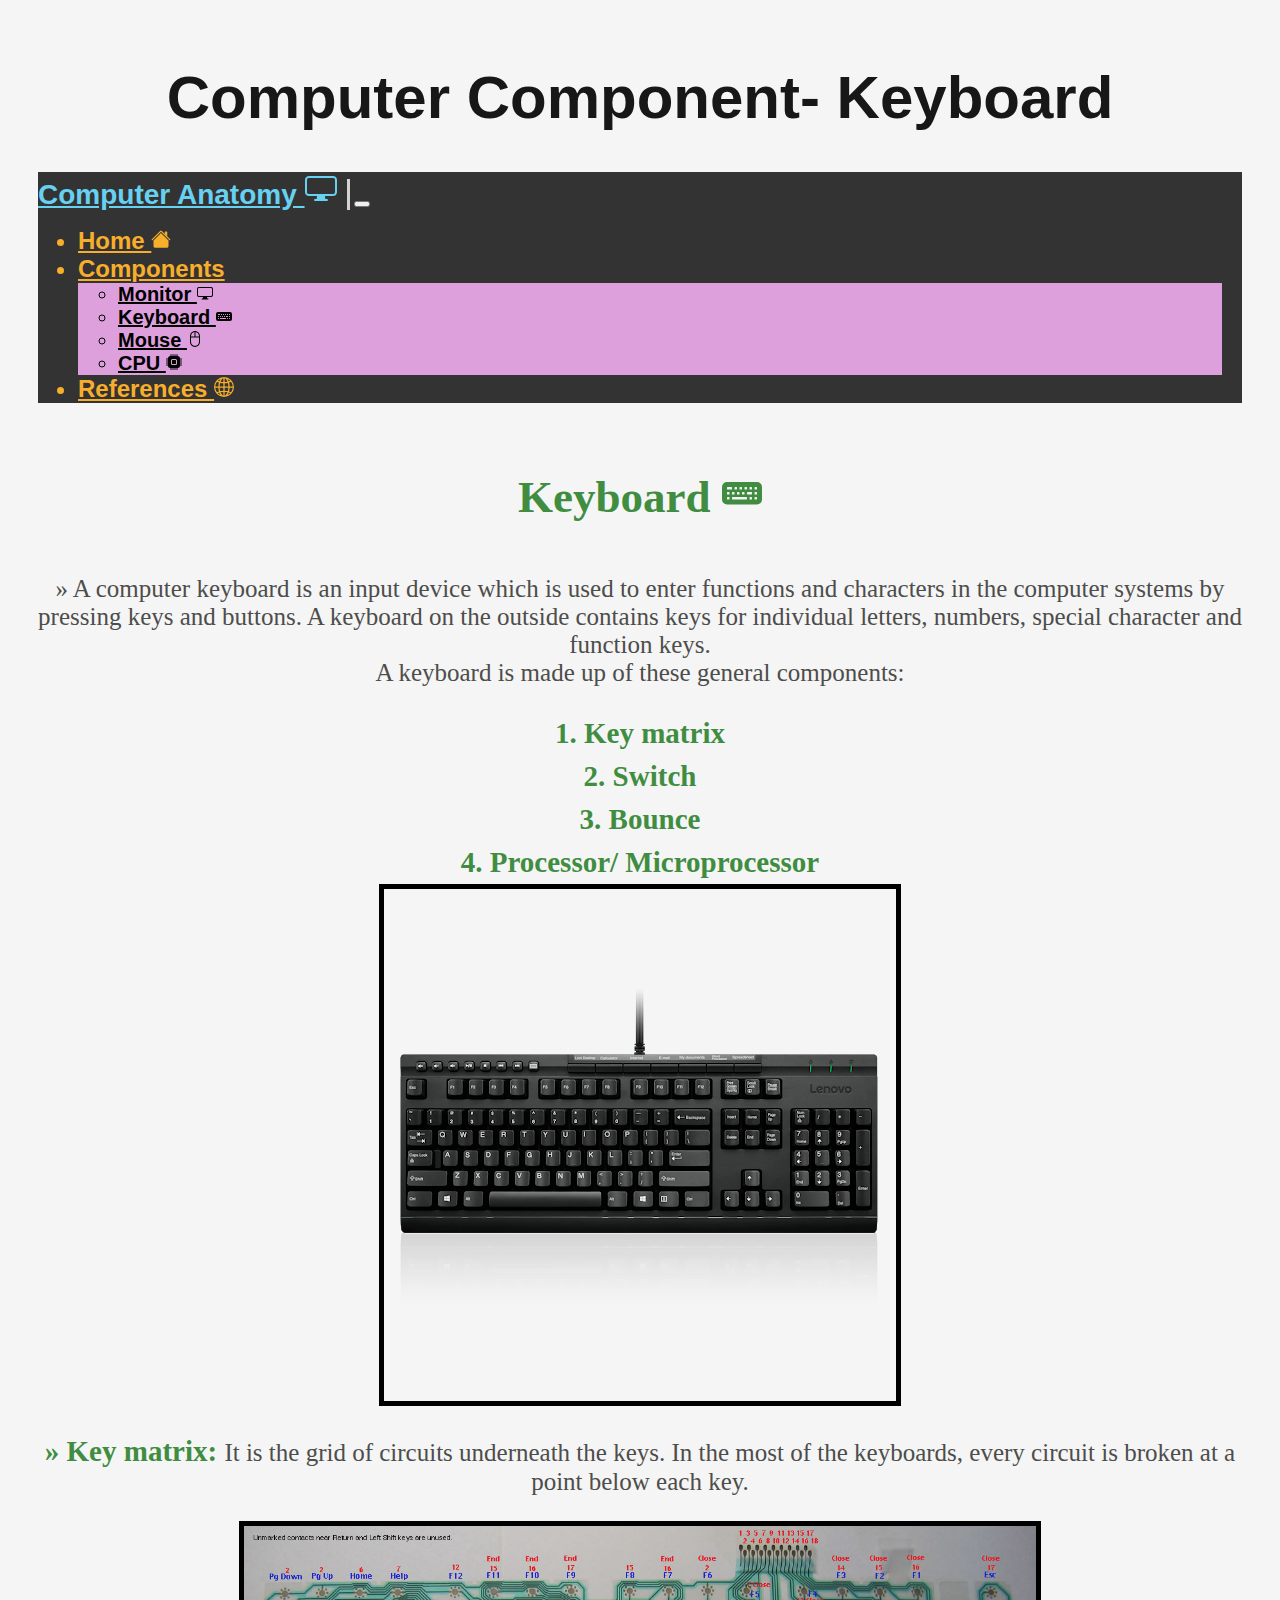
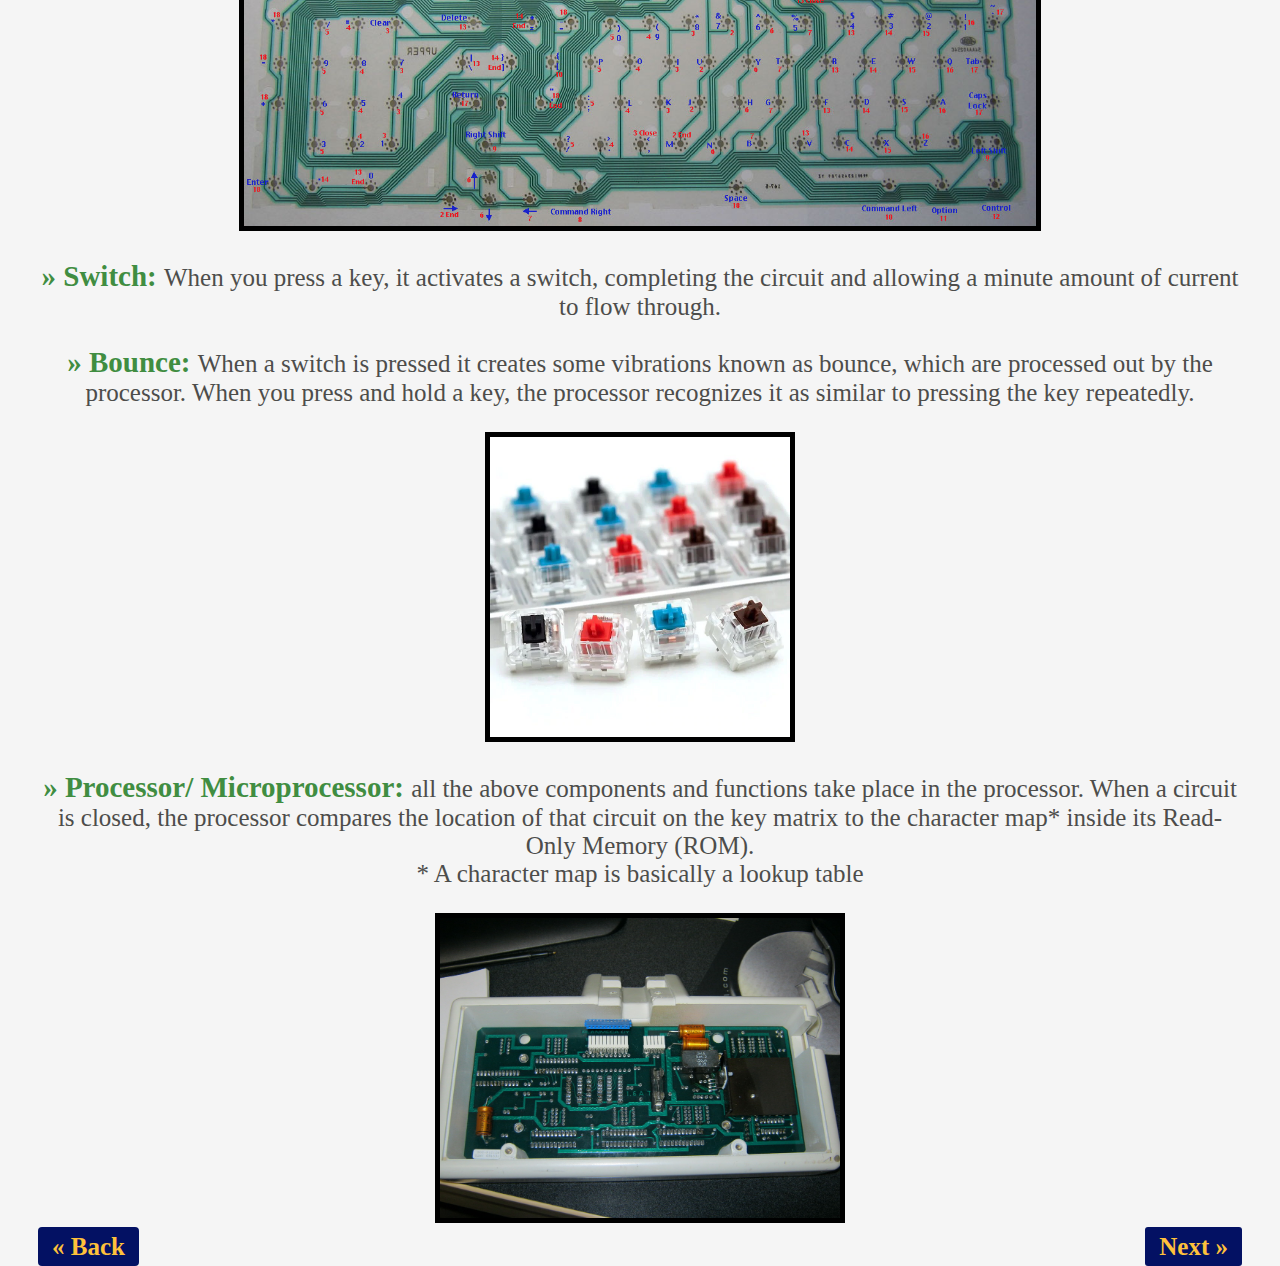
<file: keyboard.html>
<!DOCTYPE html>
<html lang="en">

	<head>
		<meta charset="utf-8">
		<meta name="viewport" content="width=device-width, initial-scale=1">
		<meta name="description" content="This page will provide you with information about different components of a keyboard.">
		<meta name="keywords" content="Computer Hardware, Computer, Monitor, Mouse, CPU, Keyboard, hardware, internal components, hard drive, RAM, Graphics Processing Unit, optical drive, heat sink, parts, processor, key matrix, switch, bounce, microprocessor, character map, ROM.">
		<link href="https://cdn.jsdelivr.net/npm/bootstrap@5.0.0-beta1/dist/css/bootstrap.min.css" rel="stylesheet" integrity="sha384-giJF6kkoqNQ00vy+HMDP7azOuL0xtbfIcaT9wjKHr8RbDVddVHyTfAAsrekwKmP1" crossorigin="anonymous">
		
		<link href= "style.css" type= "text/css" rel= "stylesheet">
		<!-- Title in the browser window -->
		<title> Keyboard </title>
	</head>

	<body>
	
		<!-- Begin Wrapper Division-->
		<div id= "wrapper">

			<!-- Begin Header division-->
			<div id= "header">

				<h1> Computer Component- Keyboard </h1>

			</div> <!-- End Header division -->

			<!-- Begin Navbar division -->
			
			<nav class="navbar navbar-expand-lg navbar-dark">
				<div class="container-fluid">
				  <a class="navbar-brand" id="brandName" href="#">Computer Anatomy <svg xmlns="http://www.w3.org/2000/svg" width="32" height="32" fill="currentColor" class="bi bi-display" viewBox="0 0 16 16">
					<path d="M5.75 13.5c.167-.333.25-.833.25-1.5h4c0 .667.083 1.167.25 1.5H11a.5.5 0 0 1 0 1H5a.5.5 0 0 1 0-1h.75z"/>
					<path fill-rule="evenodd" d="M13.991 3H2c-.325 0-.502.078-.602.145a.758.758 0 0 0-.254.302A1.46 1.46 0 0 0 1 4.01V10c0 .325.078.502.145.602.07.105.17.188.302.254a1.464 1.464 0 0 0 .538.143L2.01 11H14c.325 0 .502-.078.602-.145a.758.758 0 0 0 .254-.302 1.464 1.464 0 0 0 .143-.538L15 9.99V4c0-.325-.078-.502-.145-.602a.757.757 0 0 0-.302-.254A1.46 1.46 0 0 0 13.99 3zM14 2H2C0 2 0 4 0 4v6c0 2 2 2 2 2h12c2 0 2-2 2-2V4c0-2-2-2-2-2z"/>
				  </svg></a>
				  <button class="navbar-toggler" type="button" data-bs-toggle="collapse" data-bs-target="#navbarSupportedContent" aria-controls="navbarSupportedContent" aria-expanded="false" aria-label="Toggle navigation">
					<span class="navbar-toggler-icon"></span>
				  </button>
				  <div class="collapse navbar-collapse" id="navbarSupportedContent">
					<ul class="navbar-nav me-auto mb-2 mb-lg-0">
					  <li class="nav-item">
						<a class="nav-link "  id="home" aria-current="page" href="index.html">Home <svg xmlns="http://www.w3.org/2000/svg" width="20" height="20" fill="currentColor" class="bi bi-house-fill" viewBox="0 0 16 16">
							<path fill-rule="evenodd" d="M8 3.293l6 6V13.5a1.5 1.5 0 0 1-1.5 1.5h-9A1.5 1.5 0 0 1 2 13.5V9.293l6-6zm5-.793V6l-2-2V2.5a.5.5 0 0 1 .5-.5h1a.5.5 0 0 1 .5.5z"/>
							<path fill-rule="evenodd" d="M7.293 1.5a1 1 0 0 1 1.414 0l6.647 6.646a.5.5 0 0 1-.708.708L8 2.207 1.354 8.854a.5.5 0 1 1-.708-.708L7.293 1.5z"/>
						  </svg></a>
					  </li>
					  
					  <li class="nav-item dropdown">
						<a class="nav-link dropdown-toggle" href="#" id="navbarDropdown" role="button" data-bs-toggle="dropdown" aria-expanded="false">
						  Components
						</a>
						<ul class="dropdown-menu" aria-labelledby="navbarDropdown">
						  <li><a class="dropdown-item" href="monitor.html">Monitor <svg xmlns="http://www.w3.org/2000/svg" width="16" height="16" fill="currentColor" class="bi bi-display" viewBox="0 0 16 16">
							<path d="M5.75 13.5c.167-.333.25-.833.25-1.5h4c0 .667.083 1.167.25 1.5H11a.5.5 0 0 1 0 1H5a.5.5 0 0 1 0-1h.75z"/>
							<path fill-rule="evenodd" d="M13.991 3H2c-.325 0-.502.078-.602.145a.758.758 0 0 0-.254.302A1.46 1.46 0 0 0 1 4.01V10c0 .325.078.502.145.602.07.105.17.188.302.254a1.464 1.464 0 0 0 .538.143L2.01 11H14c.325 0 .502-.078.602-.145a.758.758 0 0 0 .254-.302 1.464 1.464 0 0 0 .143-.538L15 9.99V4c0-.325-.078-.502-.145-.602a.757.757 0 0 0-.302-.254A1.46 1.46 0 0 0 13.99 3zM14 2H2C0 2 0 4 0 4v6c0 2 2 2 2 2h12c2 0 2-2 2-2V4c0-2-2-2-2-2z"/>
						  </svg></a></li>
						  <li><a class="dropdown-item active" href="keyboard.html">Keyboard <svg xmlns="http://www.w3.org/2000/svg" width="16" height="16" fill="currentColor" class="bi bi-keyboard-fill" viewBox="0 0 16 16">
							<path fill-rule="evenodd" d="M0 6a2 2 0 0 1 2-2h12a2 2 0 0 1 2 2v5a2 2 0 0 1-2 2H2a2 2 0 0 1-2-2V6zm13 .25a.25.25 0 0 1 .25-.25h.5a.25.25 0 0 1 .25.25v.5a.25.25 0 0 1-.25.25h-.5a.25.25 0 0 1-.25-.25v-.5zM2.25 8a.25.25 0 0 0-.25.25v.5c0 .138.112.25.25.25h.5A.25.25 0 0 0 3 8.75v-.5A.25.25 0 0 0 2.75 8h-.5zM4 8.25A.25.25 0 0 1 4.25 8h.5a.25.25 0 0 1 .25.25v.5a.25.25 0 0 1-.25.25h-.5A.25.25 0 0 1 4 8.75v-.5zM6.25 8a.25.25 0 0 0-.25.25v.5c0 .138.112.25.25.25h.5A.25.25 0 0 0 7 8.75v-.5A.25.25 0 0 0 6.75 8h-.5zM8 8.25A.25.25 0 0 1 8.25 8h.5a.25.25 0 0 1 .25.25v.5a.25.25 0 0 1-.25.25h-.5A.25.25 0 0 1 8 8.75v-.5zM13.25 8a.25.25 0 0 0-.25.25v.5c0 .138.112.25.25.25h.5a.25.25 0 0 0 .25-.25v-.5a.25.25 0 0 0-.25-.25h-.5zm0 2a.25.25 0 0 0-.25.25v.5c0 .138.112.25.25.25h.5a.25.25 0 0 0 .25-.25v-.5a.25.25 0 0 0-.25-.25h-.5zm-3-2a.25.25 0 0 0-.25.25v.5c0 .138.112.25.25.25h1.5a.25.25 0 0 0 .25-.25v-.5a.25.25 0 0 0-.25-.25h-1.5zm.75 2.25a.25.25 0 0 1 .25-.25h.5a.25.25 0 0 1 .25.25v.5a.25.25 0 0 1-.25.25h-.5a.25.25 0 0 1-.25-.25v-.5zM11.25 6a.25.25 0 0 0-.25.25v.5c0 .138.112.25.25.25h.5a.25.25 0 0 0 .25-.25v-.5a.25.25 0 0 0-.25-.25h-.5zM9 6.25A.25.25 0 0 1 9.25 6h.5a.25.25 0 0 1 .25.25v.5a.25.25 0 0 1-.25.25h-.5A.25.25 0 0 1 9 6.75v-.5zM7.25 6a.25.25 0 0 0-.25.25v.5c0 .138.112.25.25.25h.5A.25.25 0 0 0 8 6.75v-.5A.25.25 0 0 0 7.75 6h-.5zM5 6.25A.25.25 0 0 1 5.25 6h.5a.25.25 0 0 1 .25.25v.5a.25.25 0 0 1-.25.25h-.5A.25.25 0 0 1 5 6.75v-.5zM2.25 6a.25.25 0 0 0-.25.25v.5c0 .138.112.25.25.25h1.5A.25.25 0 0 0 4 6.75v-.5A.25.25 0 0 0 3.75 6h-1.5zM2 10.25a.25.25 0 0 1 .25-.25h.5a.25.25 0 0 1 .25.25v.5a.25.25 0 0 1-.25.25h-.5a.25.25 0 0 1-.25-.25v-.5zM4.25 10a.25.25 0 0 0-.25.25v.5c0 .138.112.25.25.25h5.5a.25.25 0 0 0 .25-.25v-.5a.25.25 0 0 0-.25-.25h-5.5z"/>
						  </svg></a></li>
						  <li><a class="dropdown-item" href="mouse.html">Mouse <svg xmlns="http://www.w3.org/2000/svg" width="16" height="16" fill="currentColor" class="bi bi-mouse2" viewBox="0 0 16 16">
							<path fill-rule="evenodd" d="M3 5.188C3 2.341 5.22 0 8 0s5 2.342 5 5.188v5.625C13 13.658 10.78 16 8 16s-5-2.342-5-5.188V5.189zm4.5-4.155C5.541 1.289 4 3.035 4 5.188V5.5h3.5V1.033zm1 0V5.5H12v-.313c0-2.152-1.541-3.898-3.5-4.154zM12 6.5H4v4.313C4 13.145 5.81 15 8 15s4-1.855 4-4.188V6.5z"/>
						  </svg></a></li>
						  <li><a class="dropdown-item" href="cpu.html">CPU <svg xmlns="http://www.w3.org/2000/svg" width="16" height="16" fill="currentColor" class="bi bi-cpu-fill" viewBox="0 0 16 16">
							<path fill-rule="evenodd" d="M5.5.5a.5.5 0 0 0-1 0V2A2.5 2.5 0 0 0 2 4.5H.5a.5.5 0 0 0 0 1H2v1H.5a.5.5 0 0 0 0 1H2v1H.5a.5.5 0 0 0 0 1H2v1H.5a.5.5 0 0 0 0 1H2A2.5 2.5 0 0 0 4.5 14v1.5a.5.5 0 0 0 1 0V14h1v1.5a.5.5 0 0 0 1 0V14h1v1.5a.5.5 0 0 0 1 0V14h1v1.5a.5.5 0 0 0 1 0V14a2.5 2.5 0 0 0 2.5-2.5h1.5a.5.5 0 0 0 0-1H14v-1h1.5a.5.5 0 0 0 0-1H14v-1h1.5a.5.5 0 0 0 0-1H14v-1h1.5a.5.5 0 0 0 0-1H14A2.5 2.5 0 0 0 11.5 2V.5a.5.5 0 0 0-1 0V2h-1V.5a.5.5 0 0 0-1 0V2h-1V.5a.5.5 0 0 0-1 0V2h-1V.5zm1 4.5A1.5 1.5 0 0 0 5 6.5v3A1.5 1.5 0 0 0 6.5 11h3A1.5 1.5 0 0 0 11 9.5v-3A1.5 1.5 0 0 0 9.5 5h-3zm0 1a.5.5 0 0 0-.5.5v3a.5.5 0 0 0 .5.5h3a.5.5 0 0 0 .5-.5v-3a.5.5 0 0 0-.5-.5h-3z"/>
						  </svg></a></li>
						</ul>
					  </li>
					  <li class="nav-item">
						<a class="nav-link" id="ref" href="reference.html">References <svg xmlns="http://www.w3.org/2000/svg" width="20" height="20" fill="currentColor" class="bi bi-globe2" viewBox="0 0 16 16">
							<path fill-rule="evenodd" d="M0 8a8 8 0 1 1 16 0A8 8 0 0 1 0 8zm7.5-6.923c-.67.204-1.335.82-1.887 1.855-.143.268-.276.56-.395.872.705.157 1.472.257 2.282.287V1.077zM4.249 3.539a8.372 8.372 0 0 1-1.198-.49 7.01 7.01 0 0 1 2.276-1.52 6.7 6.7 0 0 0-.597.932 8.854 8.854 0 0 0-.48 1.079zM3.509 7.5H1.017A6.964 6.964 0 0 1 2.38 3.825c.47.258.995.482 1.565.667A13.4 13.4 0 0 0 3.508 7.5zm1.4-2.741c.808.187 1.681.301 2.591.332V7.5H4.51c.035-.987.176-1.914.399-2.741zM8.5 5.09V7.5h2.99a12.342 12.342 0 0 0-.399-2.741c-.808.187-1.681.301-2.591.332zM4.51 8.5H7.5v2.409c-.91.03-1.783.145-2.591.332a12.343 12.343 0 0 1-.4-2.741zm3.99 0v2.409c.91.03 1.783.145 2.591.332.223-.827.364-1.754.4-2.741H8.5zm-3.282 3.696A12.63 12.63 0 0 1 7.5 11.91v3.014c-.67-.204-1.335-.82-1.887-1.855a7.776 7.776 0 0 1-.395-.872zm.11 2.276a6.696 6.696 0 0 1-.598-.933 8.853 8.853 0 0 1-.481-1.079 8.38 8.38 0 0 0-1.198.49 7.01 7.01 0 0 0 2.276 1.522zm-1.383-2.964a9.083 9.083 0 0 0-1.565.667A6.963 6.963 0 0 1 1.018 8.5h2.49a13.36 13.36 0 0 0 .437 3.008zm6.728 2.964a7.009 7.009 0 0 0 2.275-1.521 8.376 8.376 0 0 0-1.197-.49 8.853 8.853 0 0 1-.481 1.078 6.688 6.688 0 0 1-.597.933zM8.5 11.909c.81.03 1.577.13 2.282.287-.12.312-.252.604-.395.872-.552 1.035-1.218 1.65-1.887 1.855V11.91zm3.555-.401c.57.185 1.095.409 1.565.667A6.963 6.963 0 0 0 14.982 8.5h-2.49a13.36 13.36 0 0 1-.437 3.008zM14.982 7.5h-2.49a13.361 13.361 0 0 0-.437-3.008 9.123 9.123 0 0 0 1.565-.667A6.963 6.963 0 0 1 14.982 7.5zM11.27 2.461c.177.334.339.694.482 1.078a8.368 8.368 0 0 0 1.196-.49 7.01 7.01 0 0 0-2.275-1.52c.218.283.418.597.597.932zm-.488 1.343c-.705.157-1.473.257-2.282.287V1.077c.67.204 1.335.82 1.887 1.855.143.268.276.56.395.872z"/>
						  </svg></a>
					  </li>
					  
					</ul>
					
				  </div>
				</div>
			  </nav>
			<!--jQuery script-->
			
			<!-- End Navbar division-->

			<!-- Begin Main content division-->
			<div id="main">
				<h2 class="keyhead"> Keyboard <svg xmlns="http://www.w3.org/2000/svg" width="40" height="40" fill="currentColor" class="bi bi-keyboard-fill" viewBox="0 0 16 16">
					<path fill-rule="evenodd" d="M0 6a2 2 0 0 1 2-2h12a2 2 0 0 1 2 2v5a2 2 0 0 1-2 2H2a2 2 0 0 1-2-2V6zm13 .25a.25.25 0 0 1 .25-.25h.5a.25.25 0 0 1 .25.25v.5a.25.25 0 0 1-.25.25h-.5a.25.25 0 0 1-.25-.25v-.5zM2.25 8a.25.25 0 0 0-.25.25v.5c0 .138.112.25.25.25h.5A.25.25 0 0 0 3 8.75v-.5A.25.25 0 0 0 2.75 8h-.5zM4 8.25A.25.25 0 0 1 4.25 8h.5a.25.25 0 0 1 .25.25v.5a.25.25 0 0 1-.25.25h-.5A.25.25 0 0 1 4 8.75v-.5zM6.25 8a.25.25 0 0 0-.25.25v.5c0 .138.112.25.25.25h.5A.25.25 0 0 0 7 8.75v-.5A.25.25 0 0 0 6.75 8h-.5zM8 8.25A.25.25 0 0 1 8.25 8h.5a.25.25 0 0 1 .25.25v.5a.25.25 0 0 1-.25.25h-.5A.25.25 0 0 1 8 8.75v-.5zM13.25 8a.25.25 0 0 0-.25.25v.5c0 .138.112.25.25.25h.5a.25.25 0 0 0 .25-.25v-.5a.25.25 0 0 0-.25-.25h-.5zm0 2a.25.25 0 0 0-.25.25v.5c0 .138.112.25.25.25h.5a.25.25 0 0 0 .25-.25v-.5a.25.25 0 0 0-.25-.25h-.5zm-3-2a.25.25 0 0 0-.25.25v.5c0 .138.112.25.25.25h1.5a.25.25 0 0 0 .25-.25v-.5a.25.25 0 0 0-.25-.25h-1.5zm.75 2.25a.25.25 0 0 1 .25-.25h.5a.25.25 0 0 1 .25.25v.5a.25.25 0 0 1-.25.25h-.5a.25.25 0 0 1-.25-.25v-.5zM11.25 6a.25.25 0 0 0-.25.25v.5c0 .138.112.25.25.25h.5a.25.25 0 0 0 .25-.25v-.5a.25.25 0 0 0-.25-.25h-.5zM9 6.25A.25.25 0 0 1 9.25 6h.5a.25.25 0 0 1 .25.25v.5a.25.25 0 0 1-.25.25h-.5A.25.25 0 0 1 9 6.75v-.5zM7.25 6a.25.25 0 0 0-.25.25v.5c0 .138.112.25.25.25h.5A.25.25 0 0 0 8 6.75v-.5A.25.25 0 0 0 7.75 6h-.5zM5 6.25A.25.25 0 0 1 5.25 6h.5a.25.25 0 0 1 .25.25v.5a.25.25 0 0 1-.25.25h-.5A.25.25 0 0 1 5 6.75v-.5zM2.25 6a.25.25 0 0 0-.25.25v.5c0 .138.112.25.25.25h1.5A.25.25 0 0 0 4 6.75v-.5A.25.25 0 0 0 3.75 6h-1.5zM2 10.25a.25.25 0 0 1 .25-.25h.5a.25.25 0 0 1 .25.25v.5a.25.25 0 0 1-.25.25h-.5a.25.25 0 0 1-.25-.25v-.5zM4.25 10a.25.25 0 0 0-.25.25v.5c0 .138.112.25.25.25h5.5a.25.25 0 0 0 .25-.25v-.5a.25.25 0 0 0-.25-.25h-5.5z"/>
				  </svg></h2>
				<p class="keyIntro">&raquo; A computer keyboard is an input device which is used to enter functions and characters in the computer systems by pressing keys and buttons. A keyboard on the outside contains keys for individual letters, numbers, special character and function keys.<br> A keyboard is made up of these general components: </p>
				<strong>
					<p class= "keyboardlist"> 1. Key matrix </p>
					<p class= "keyboardlist"> 2. Switch </p>
					<p class= "keyboardlist"> 3. Bounce </p>
					<p class= "keyboardlist"> 4. Processor/ Microprocessor </p>
					<center><img src= "keyboard.png" class= "keyboardpic" alt= "Keyboard Picture"/></center>

				</strong> 
				
					<center><p class="keyboardComponents"> <strong class="keyboardHead"> &raquo; Key matrix: </strong> It is the grid of circuits underneath the keys. In the most of the keyboards, every circuit is broken at a point below each key.</p>
					<img src= "keymatrix.png" class= "keymatrix" alt="Key Matrix"/>
					<p class="keyboardComponents"> <strong class="keyboardHead"> &raquo; Switch: </strong> When you press a key, it activates a switch, completing the circuit and allowing a minute amount of current to flow through. </p>
					<p class="keyboardComponents">  <strong class="keyboardHead"> &raquo; Bounce: </strong> When a switch is pressed it creates some vibrations known as bounce, which are processed out by the processor. When you press and hold a key, the processor recognizes it as similar to pressing the key repeatedly. </p>
					<img src= "bounce.png" class= "bounce" alt= "Bounce"/>
					<p class="keyboardComponents">  <strong class="keyboardHead"> &raquo; Processor/ Microprocessor: </strong> all the above components and functions take place in the processor. When a circuit is closed, the processor compares the location of that circuit on the key matrix to the character map* inside its Read-Only Memory (ROM). <br> * A character map is basically a lookup table </p>
					<img src= "microprocessor.png" class= "microprocessor" alt= "Microprocessor"/></center>
					
					<button onclick="topFunction()" id="myBtn" title="Go to top"><strong><svg xmlns="http://www.w3.org/2000/svg" width="26" height="26" fill="currentColor" class="bi bi-chevron-double-up" viewBox="0 0 16 16">
						<path fill-rule="evenodd" d="M7.646 2.646a.5.5 0 0 1 .708 0l6 6a.5.5 0 0 1-.708.708L8 3.707 2.354 9.354a.5.5 0 1 1-.708-.708l6-6z"/>
						<path fill-rule="evenodd" d="M7.646 6.646a.5.5 0 0 1 .708 0l6 6a.5.5 0 0 1-.708.708L8 7.707l-5.646 5.647a.5.5 0 0 1-.708-.708l6-6z"/>
					  </svg></strong></button>
				<script>
					mybutton = document.getElementById("myBtn");
					window.onscroll = function() {scrollFunction()};
					function scrollFunction() {
						if (document.body.scrollTop > 15 || document.documentElement.scrollTop > 15) {
							mybutton.style.display = "block";
						} else {
							mybutton.style.display = "none";
						}
					}
					function topFunction() {
						document.body.scrollTop = 0; // For Safari
						document.documentElement.scrollTop = 0; // For Chrome, Firefox, IE and Opera
					}
				</script>
			</div>
			
				<a href="monitor.html" class="backButton" > &laquo; Back </a>
				<a href="mouse.html" class="nextButton" >Next &raquo;</a>
			
		</div>
		<script src="https://cdn.jsdelivr.net/npm/bootstrap@5.0.0-beta1/dist/js/bootstrap.bundle.min.js" integrity="sha384-ygbV9kiqUc6oa4msXn9868pTtWMgiQaeYH7/t7LECLbyPA2x65Kgf80OJFdroafW" crossorigin="anonymous"></script>
	</body>
</html>
</file>
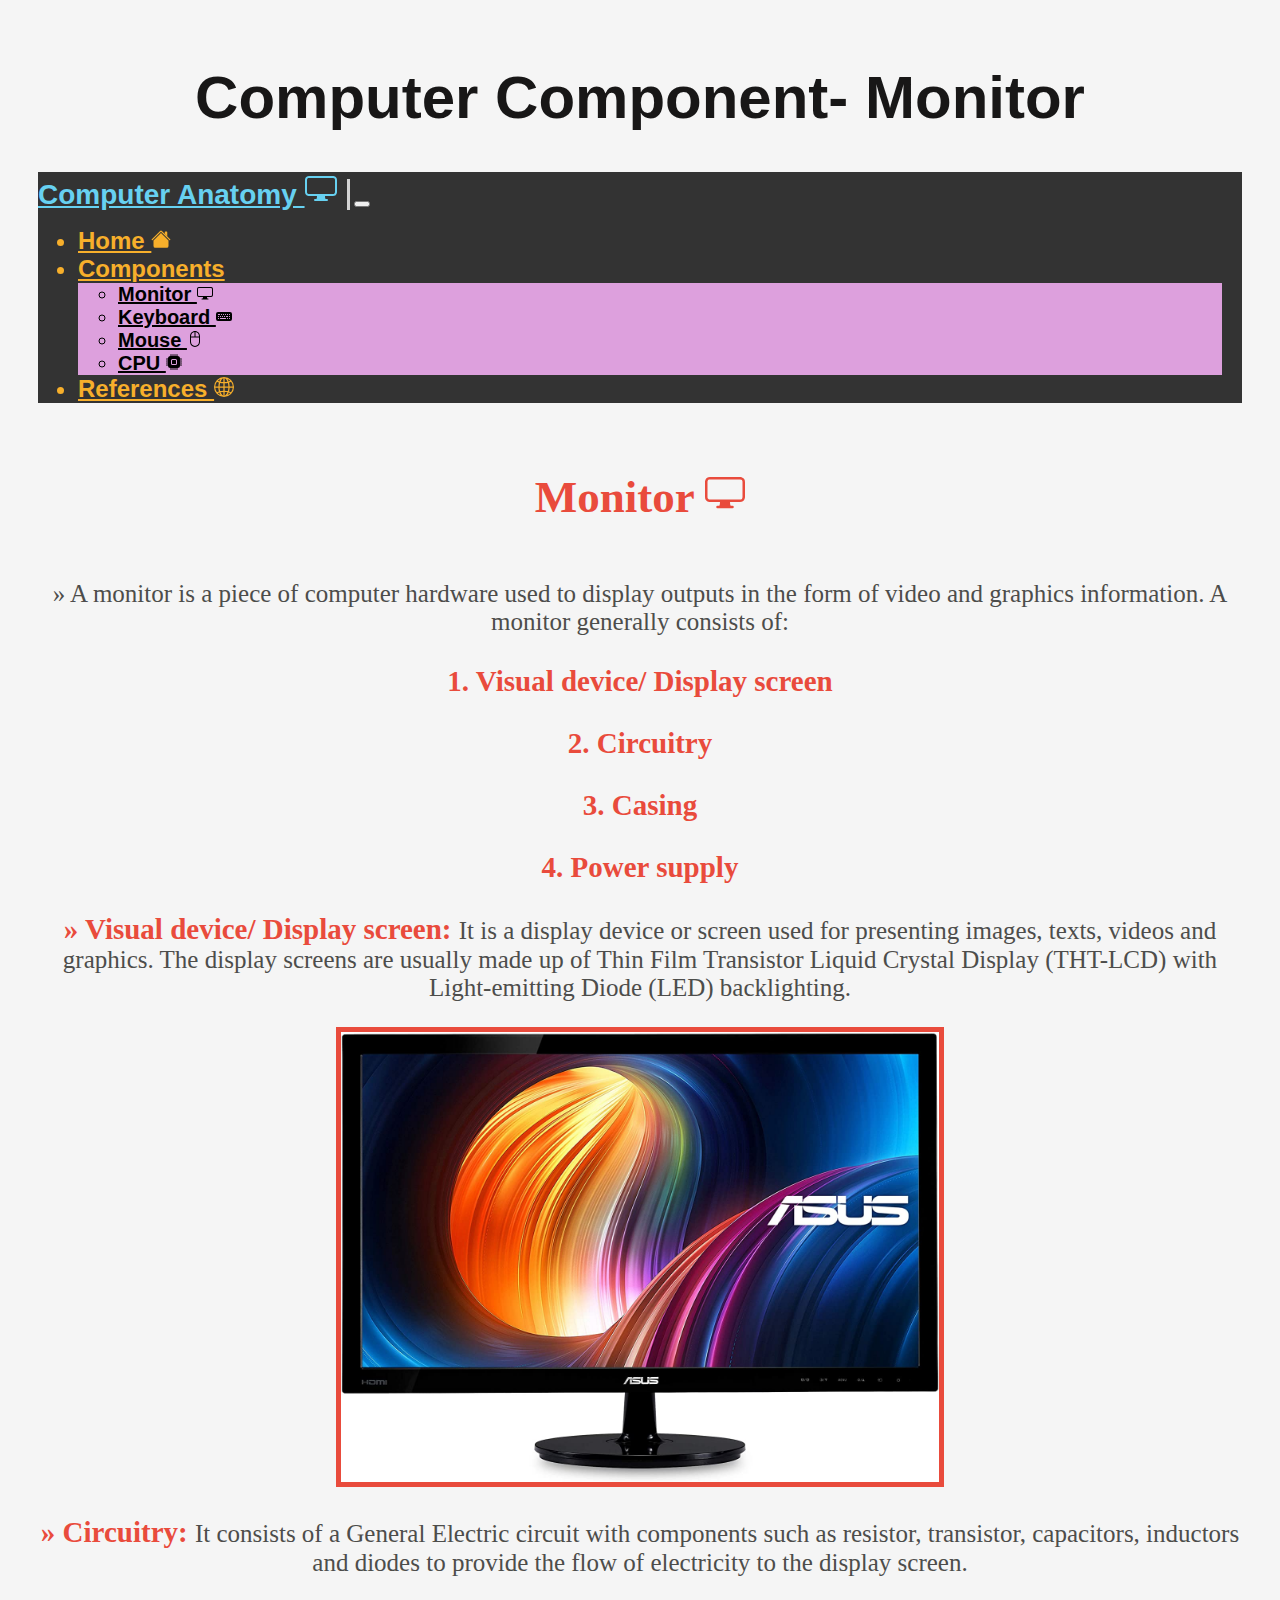
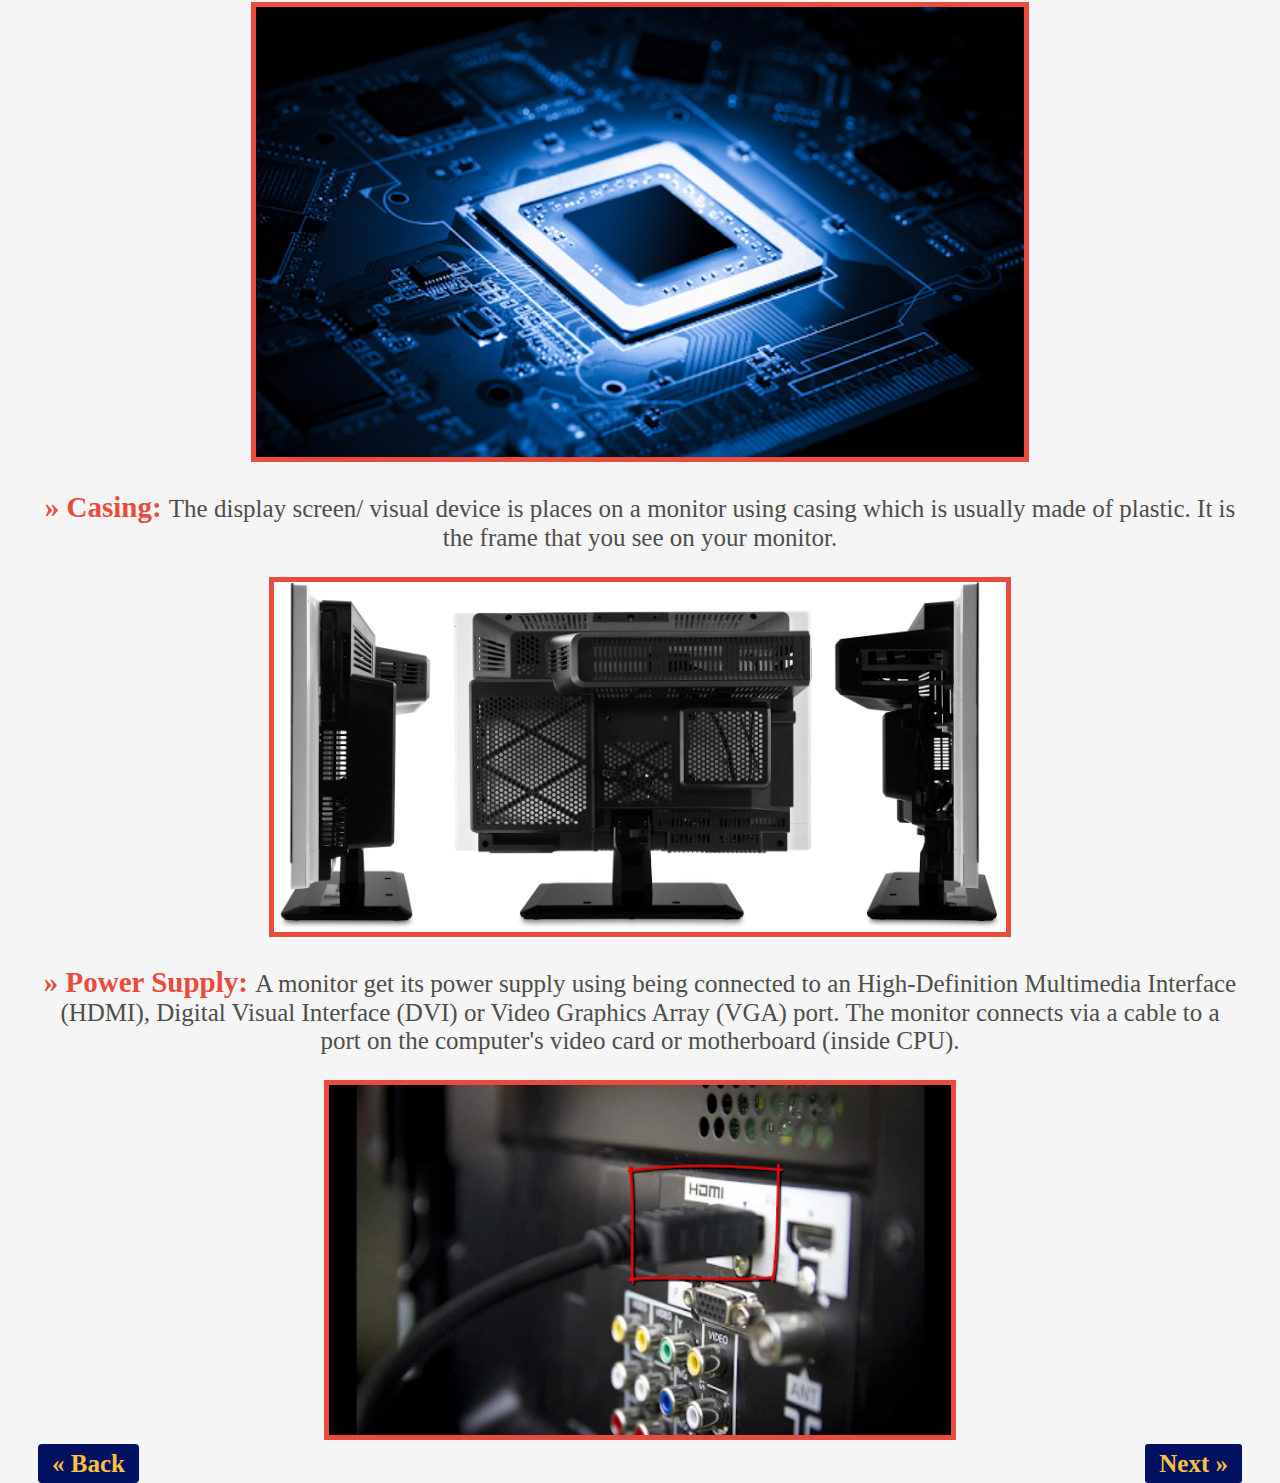
<file: monitor.html>
<!DOCTYPE html>
<html lang="en">

	<head>
		<meta charset="utf-8">
		<meta name="viewport" content="width=device-width, initial-scale=1">
		<meta name="description" content="This page will provide you with information about different components of a monitor.">
		<meta name="keywords" content="Computer Hardware, Computer, Monitor, Mouse, CPU, keyboard, hardware, internal components, hard drive, RAM, Graphics Processing Unit, optical drive, heat sink, parts, processor, visual device, display screen, circuitry, casing, power supply, images, HDMI, DVI, VGA, resistor, transistor, capacitors.">
		<link href="https://cdn.jsdelivr.net/npm/bootstrap@5.0.0-beta1/dist/css/bootstrap.min.css" rel="stylesheet" integrity="sha384-giJF6kkoqNQ00vy+HMDP7azOuL0xtbfIcaT9wjKHr8RbDVddVHyTfAAsrekwKmP1" crossorigin="anonymous">
		<link href= "style.css" type= "text/css" rel= "stylesheet">
		<!--<script type="text/javascript">
		window.onload=function(){
			$.get("nav.html", function(data){
				$("#common-navbar").html(data);
				$(".dropdown-menu").find('li:nth-child(1)')
				.addClass("active")
				.find("a").append('<span class="sr-only">(current)</span>');
			});
		}</script>-->

		<!-- Title in the browser window -->
		<title> Monitor </title>
	</head>

	<body>
	
		<!-- Begin Wrapper Division-->
		<div id= "wrapper">

			<!-- Begin Header division-->
			<div id= "header">

				<h1> Computer Component- Monitor </h1>

			</div> <!-- End Header division -->

			<!-- Begin Navbar division -->
			
			<nav class="navbar navbar-expand-lg navbar-dark">
				<div class="container-fluid">
				  <a class="navbar-brand" id="brandName" href="#">Computer Anatomy <svg xmlns="http://www.w3.org/2000/svg" width="32" height="32" fill="currentColor" class="bi bi-display" viewBox="0 0 16 16">
					<path d="M5.75 13.5c.167-.333.25-.833.25-1.5h4c0 .667.083 1.167.25 1.5H11a.5.5 0 0 1 0 1H5a.5.5 0 0 1 0-1h.75z"/>
					<path fill-rule="evenodd" d="M13.991 3H2c-.325 0-.502.078-.602.145a.758.758 0 0 0-.254.302A1.46 1.46 0 0 0 1 4.01V10c0 .325.078.502.145.602.07.105.17.188.302.254a1.464 1.464 0 0 0 .538.143L2.01 11H14c.325 0 .502-.078.602-.145a.758.758 0 0 0 .254-.302 1.464 1.464 0 0 0 .143-.538L15 9.99V4c0-.325-.078-.502-.145-.602a.757.757 0 0 0-.302-.254A1.46 1.46 0 0 0 13.99 3zM14 2H2C0 2 0 4 0 4v6c0 2 2 2 2 2h12c2 0 2-2 2-2V4c0-2-2-2-2-2z"/>
				  </svg></a>
				  <button class="navbar-toggler" type="button" data-bs-toggle="collapse" data-bs-target="#navbarSupportedContent" aria-controls="navbarSupportedContent" aria-expanded="false" aria-label="Toggle navigation">
					<span class="navbar-toggler-icon"></span>
				  </button>
				  <div class="collapse navbar-collapse" id="navbarSupportedContent">
					<ul class="navbar-nav me-auto mb-2 mb-lg-0">
					  <li class="nav-item">
						<a class="nav-link "  id="home" aria-current="page" href="index.html">Home <svg xmlns="http://www.w3.org/2000/svg" width="20" height="20" fill="currentColor" class="bi bi-house-fill" viewBox="0 0 16 16">
							<path fill-rule="evenodd" d="M8 3.293l6 6V13.5a1.5 1.5 0 0 1-1.5 1.5h-9A1.5 1.5 0 0 1 2 13.5V9.293l6-6zm5-.793V6l-2-2V2.5a.5.5 0 0 1 .5-.5h1a.5.5 0 0 1 .5.5z"/>
							<path fill-rule="evenodd" d="M7.293 1.5a1 1 0 0 1 1.414 0l6.647 6.646a.5.5 0 0 1-.708.708L8 2.207 1.354 8.854a.5.5 0 1 1-.708-.708L7.293 1.5z"/>
						  </svg></a>
					  </li>
					  
					  <li class="nav-item dropdown">
						<a class="nav-link dropdown-toggle" href="#" id="navbarDropdown" role="button" data-bs-toggle="dropdown" aria-expanded="false">
						  Components
						</a>
						<ul class="dropdown-menu" aria-labelledby="navbarDropdown">
						  <li><a class="dropdown-item active" href="monitor.html">Monitor <svg xmlns="http://www.w3.org/2000/svg" width="16" height="16" fill="currentColor" class="bi bi-display" viewBox="0 0 16 16">
							<path d="M5.75 13.5c.167-.333.25-.833.25-1.5h4c0 .667.083 1.167.25 1.5H11a.5.5 0 0 1 0 1H5a.5.5 0 0 1 0-1h.75z"/>
							<path fill-rule="evenodd" d="M13.991 3H2c-.325 0-.502.078-.602.145a.758.758 0 0 0-.254.302A1.46 1.46 0 0 0 1 4.01V10c0 .325.078.502.145.602.07.105.17.188.302.254a1.464 1.464 0 0 0 .538.143L2.01 11H14c.325 0 .502-.078.602-.145a.758.758 0 0 0 .254-.302 1.464 1.464 0 0 0 .143-.538L15 9.99V4c0-.325-.078-.502-.145-.602a.757.757 0 0 0-.302-.254A1.46 1.46 0 0 0 13.99 3zM14 2H2C0 2 0 4 0 4v6c0 2 2 2 2 2h12c2 0 2-2 2-2V4c0-2-2-2-2-2z"/>
						  </svg></a></li>
						  <li><a class="dropdown-item" href="keyboard.html">Keyboard <svg xmlns="http://www.w3.org/2000/svg" width="16" height="16" fill="currentColor" class="bi bi-keyboard-fill" viewBox="0 0 16 16">
							<path fill-rule="evenodd" d="M0 6a2 2 0 0 1 2-2h12a2 2 0 0 1 2 2v5a2 2 0 0 1-2 2H2a2 2 0 0 1-2-2V6zm13 .25a.25.25 0 0 1 .25-.25h.5a.25.25 0 0 1 .25.25v.5a.25.25 0 0 1-.25.25h-.5a.25.25 0 0 1-.25-.25v-.5zM2.25 8a.25.25 0 0 0-.25.25v.5c0 .138.112.25.25.25h.5A.25.25 0 0 0 3 8.75v-.5A.25.25 0 0 0 2.75 8h-.5zM4 8.25A.25.25 0 0 1 4.25 8h.5a.25.25 0 0 1 .25.25v.5a.25.25 0 0 1-.25.25h-.5A.25.25 0 0 1 4 8.75v-.5zM6.25 8a.25.25 0 0 0-.25.25v.5c0 .138.112.25.25.25h.5A.25.25 0 0 0 7 8.75v-.5A.25.25 0 0 0 6.75 8h-.5zM8 8.25A.25.25 0 0 1 8.25 8h.5a.25.25 0 0 1 .25.25v.5a.25.25 0 0 1-.25.25h-.5A.25.25 0 0 1 8 8.75v-.5zM13.25 8a.25.25 0 0 0-.25.25v.5c0 .138.112.25.25.25h.5a.25.25 0 0 0 .25-.25v-.5a.25.25 0 0 0-.25-.25h-.5zm0 2a.25.25 0 0 0-.25.25v.5c0 .138.112.25.25.25h.5a.25.25 0 0 0 .25-.25v-.5a.25.25 0 0 0-.25-.25h-.5zm-3-2a.25.25 0 0 0-.25.25v.5c0 .138.112.25.25.25h1.5a.25.25 0 0 0 .25-.25v-.5a.25.25 0 0 0-.25-.25h-1.5zm.75 2.25a.25.25 0 0 1 .25-.25h.5a.25.25 0 0 1 .25.25v.5a.25.25 0 0 1-.25.25h-.5a.25.25 0 0 1-.25-.25v-.5zM11.25 6a.25.25 0 0 0-.25.25v.5c0 .138.112.25.25.25h.5a.25.25 0 0 0 .25-.25v-.5a.25.25 0 0 0-.25-.25h-.5zM9 6.25A.25.25 0 0 1 9.25 6h.5a.25.25 0 0 1 .25.25v.5a.25.25 0 0 1-.25.25h-.5A.25.25 0 0 1 9 6.75v-.5zM7.25 6a.25.25 0 0 0-.25.25v.5c0 .138.112.25.25.25h.5A.25.25 0 0 0 8 6.75v-.5A.25.25 0 0 0 7.75 6h-.5zM5 6.25A.25.25 0 0 1 5.25 6h.5a.25.25 0 0 1 .25.25v.5a.25.25 0 0 1-.25.25h-.5A.25.25 0 0 1 5 6.75v-.5zM2.25 6a.25.25 0 0 0-.25.25v.5c0 .138.112.25.25.25h1.5A.25.25 0 0 0 4 6.75v-.5A.25.25 0 0 0 3.75 6h-1.5zM2 10.25a.25.25 0 0 1 .25-.25h.5a.25.25 0 0 1 .25.25v.5a.25.25 0 0 1-.25.25h-.5a.25.25 0 0 1-.25-.25v-.5zM4.25 10a.25.25 0 0 0-.25.25v.5c0 .138.112.25.25.25h5.5a.25.25 0 0 0 .25-.25v-.5a.25.25 0 0 0-.25-.25h-5.5z"/>
						  </svg></a></li>
						  <li><a class="dropdown-item" href="mouse.html">Mouse <svg xmlns="http://www.w3.org/2000/svg" width="16" height="16" fill="currentColor" class="bi bi-mouse2" viewBox="0 0 16 16">
							<path fill-rule="evenodd" d="M3 5.188C3 2.341 5.22 0 8 0s5 2.342 5 5.188v5.625C13 13.658 10.78 16 8 16s-5-2.342-5-5.188V5.189zm4.5-4.155C5.541 1.289 4 3.035 4 5.188V5.5h3.5V1.033zm1 0V5.5H12v-.313c0-2.152-1.541-3.898-3.5-4.154zM12 6.5H4v4.313C4 13.145 5.81 15 8 15s4-1.855 4-4.188V6.5z"/>
						  </svg></a></li>
						  <li><a class="dropdown-item" href="cpu.html">CPU <svg xmlns="http://www.w3.org/2000/svg" width="16" height="16" fill="currentColor" class="bi bi-cpu-fill" viewBox="0 0 16 16">
							<path fill-rule="evenodd" d="M5.5.5a.5.5 0 0 0-1 0V2A2.5 2.5 0 0 0 2 4.5H.5a.5.5 0 0 0 0 1H2v1H.5a.5.5 0 0 0 0 1H2v1H.5a.5.5 0 0 0 0 1H2v1H.5a.5.5 0 0 0 0 1H2A2.5 2.5 0 0 0 4.5 14v1.5a.5.5 0 0 0 1 0V14h1v1.5a.5.5 0 0 0 1 0V14h1v1.5a.5.5 0 0 0 1 0V14h1v1.5a.5.5 0 0 0 1 0V14a2.5 2.5 0 0 0 2.5-2.5h1.5a.5.5 0 0 0 0-1H14v-1h1.5a.5.5 0 0 0 0-1H14v-1h1.5a.5.5 0 0 0 0-1H14v-1h1.5a.5.5 0 0 0 0-1H14A2.5 2.5 0 0 0 11.5 2V.5a.5.5 0 0 0-1 0V2h-1V.5a.5.5 0 0 0-1 0V2h-1V.5a.5.5 0 0 0-1 0V2h-1V.5zm1 4.5A1.5 1.5 0 0 0 5 6.5v3A1.5 1.5 0 0 0 6.5 11h3A1.5 1.5 0 0 0 11 9.5v-3A1.5 1.5 0 0 0 9.5 5h-3zm0 1a.5.5 0 0 0-.5.5v3a.5.5 0 0 0 .5.5h3a.5.5 0 0 0 .5-.5v-3a.5.5 0 0 0-.5-.5h-3z"/>
						  </svg></a></li>
						</ul>
					  </li>
					  <li class="nav-item active">
						<a class="nav-link" id="ref" href="reference.html">References <svg xmlns="http://www.w3.org/2000/svg" width="20" height="20" fill="currentColor" class="bi bi-globe2" viewBox="0 0 16 16">
							<path fill-rule="evenodd" d="M0 8a8 8 0 1 1 16 0A8 8 0 0 1 0 8zm7.5-6.923c-.67.204-1.335.82-1.887 1.855-.143.268-.276.56-.395.872.705.157 1.472.257 2.282.287V1.077zM4.249 3.539a8.372 8.372 0 0 1-1.198-.49 7.01 7.01 0 0 1 2.276-1.52 6.7 6.7 0 0 0-.597.932 8.854 8.854 0 0 0-.48 1.079zM3.509 7.5H1.017A6.964 6.964 0 0 1 2.38 3.825c.47.258.995.482 1.565.667A13.4 13.4 0 0 0 3.508 7.5zm1.4-2.741c.808.187 1.681.301 2.591.332V7.5H4.51c.035-.987.176-1.914.399-2.741zM8.5 5.09V7.5h2.99a12.342 12.342 0 0 0-.399-2.741c-.808.187-1.681.301-2.591.332zM4.51 8.5H7.5v2.409c-.91.03-1.783.145-2.591.332a12.343 12.343 0 0 1-.4-2.741zm3.99 0v2.409c.91.03 1.783.145 2.591.332.223-.827.364-1.754.4-2.741H8.5zm-3.282 3.696A12.63 12.63 0 0 1 7.5 11.91v3.014c-.67-.204-1.335-.82-1.887-1.855a7.776 7.776 0 0 1-.395-.872zm.11 2.276a6.696 6.696 0 0 1-.598-.933 8.853 8.853 0 0 1-.481-1.079 8.38 8.38 0 0 0-1.198.49 7.01 7.01 0 0 0 2.276 1.522zm-1.383-2.964a9.083 9.083 0 0 0-1.565.667A6.963 6.963 0 0 1 1.018 8.5h2.49a13.36 13.36 0 0 0 .437 3.008zm6.728 2.964a7.009 7.009 0 0 0 2.275-1.521 8.376 8.376 0 0 0-1.197-.49 8.853 8.853 0 0 1-.481 1.078 6.688 6.688 0 0 1-.597.933zM8.5 11.909c.81.03 1.577.13 2.282.287-.12.312-.252.604-.395.872-.552 1.035-1.218 1.65-1.887 1.855V11.91zm3.555-.401c.57.185 1.095.409 1.565.667A6.963 6.963 0 0 0 14.982 8.5h-2.49a13.36 13.36 0 0 1-.437 3.008zM14.982 7.5h-2.49a13.361 13.361 0 0 0-.437-3.008 9.123 9.123 0 0 0 1.565-.667A6.963 6.963 0 0 1 14.982 7.5zM11.27 2.461c.177.334.339.694.482 1.078a8.368 8.368 0 0 0 1.196-.49 7.01 7.01 0 0 0-2.275-1.52c.218.283.418.597.597.932zm-.488 1.343c-.705.157-1.473.257-2.282.287V1.077c.67.204 1.335.82 1.887 1.855.143.268.276.56.395.872z"/>
						  </svg></a>
					  </li>
					  
					</ul>
					
				  </div>
				</div>
			  </nav>
			
			
			<!--End nav bar-->

			<!-- Begin Main content division-->
			<div id ="main">
				<h2 class="mheading"> Monitor <svg xmlns="http://www.w3.org/2000/svg" width="40" height="40" fill="currentColor" class="bi bi-display" viewBox="0 0 16 16">
					<path d="M5.75 13.5c.167-.333.25-.833.25-1.5h4c0 .667.083 1.167.25 1.5H11a.5.5 0 0 1 0 1H5a.5.5 0 0 1 0-1h.75z"/>
					<path fill-rule="evenodd" d="M13.991 3H2c-.325 0-.502.078-.602.145a.758.758 0 0 0-.254.302A1.46 1.46 0 0 0 1 4.01V10c0 .325.078.502.145.602.07.105.17.188.302.254a1.464 1.464 0 0 0 .538.143L2.01 11H14c.325 0 .502-.078.602-.145a.758.758 0 0 0 .254-.302 1.464 1.464 0 0 0 .143-.538L15 9.99V4c0-.325-.078-.502-.145-.602a.757.757 0 0 0-.302-.254A1.46 1.46 0 0 0 13.99 3zM14 2H2C0 2 0 4 0 4v6c0 2 2 2 2 2h12c2 0 2-2 2-2V4c0-2-2-2-2-2z"/>
				  </svg> </h2>
				<p class="monIntro"> &raquo; A monitor is a piece of computer hardware used to display outputs in the form of video and graphics information. A monitor generally consists of: </p>
				<strong>
					<p class="vd"> 1. Visual device/ Display screen </p>
					<p class= "moncircuit"> 2. Circuitry </p>
					<p class="casing1"> 3. Casing </p>
					<p class="ps"> 4. Power supply </p>
				</strong> 
			
				<center><p class="monitorcomponents">  <strong class="mHead"> &raquo; Visual device/ Display screen: </strong> It is a display device or screen used for presenting images, texts, videos and graphics. The display screens are usually made up of Thin Film Transistor Liquid Crystal Display (THT-LCD) with Light-emitting Diode (LED) backlighting. </p>
				<img src="visualdevice.png" class="visualdevice" alt="Visual Device"/>
				<p class="monitorcomponents">  <strong class="mHead"> &raquo; Circuitry: </strong> It consists of a General Electric circuit with components such as resistor, transistor, capacitors, inductors and diodes to provide the flow of electricity to the display screen. </p>
				<img src="monitorcircuitry.png" class= "monitorcircuitry" alt="Monitor circuitry"/>
				<p class="monitorcomponents">  <strong class="mHead"> &raquo; Casing: </strong> The display screen/ visual device is places on a monitor using casing which is usually made of plastic. It is the frame that you see on your monitor. </p>
				<img src="monitorcasing.png" class="monitorcasing" alt="Monitor Casing"/>
				<p class="monitorcomponents">  <strong class="mHead"> &raquo; Power Supply: </strong> A monitor get its power supply using being connected to an High-Definition Multimedia Interface (HDMI), Digital Visual Interface (DVI) or Video Graphics Array (VGA) port. The monitor connects via a cable to a port on the computer's video card or motherboard (inside CPU).</p>
				<img src="monitorpowersupply.png" class="monitorpowersupply" alt= Power supply for Monitor/></center>
				
				<button onclick="topFunction()" id="myBtn" title="Go to top"><strong><svg xmlns="http://www.w3.org/2000/svg" width="26" height="26" fill="currentColor" class="bi bi-chevron-double-up" viewBox="0 0 16 16">
					<path fill-rule="evenodd" d="M7.646 2.646a.5.5 0 0 1 .708 0l6 6a.5.5 0 0 1-.708.708L8 3.707 2.354 9.354a.5.5 0 1 1-.708-.708l6-6z"/>
					<path fill-rule="evenodd" d="M7.646 6.646a.5.5 0 0 1 .708 0l6 6a.5.5 0 0 1-.708.708L8 7.707l-5.646 5.647a.5.5 0 0 1-.708-.708l6-6z"/>
				  </svg></strong></button>
				<script>
					mybutton = document.getElementById("myBtn");
					window.onscroll = function() {scrollFunction()};
					function scrollFunction() {
						if (document.body.scrollTop > 15 || document.documentElement.scrollTop > 15) {
							mybutton.style.display = "block";
						} else {
							mybutton.style.display = "none";
						}
					}
					function topFunction() {
						document.body.scrollTop = 0; 
						document.documentElement.scrollTop = 0; 
					}
				</script>
				
				
					<a href="index.html" class="backButton"> &laquo; Back </a>
					<a href="keyboard.html" class="nextButton"> Next &raquo;</a>
				
				
			</div>
			
			
			
		
			
		</div>
		<script src="https://cdn.jsdelivr.net/npm/bootstrap@5.0.0-beta1/dist/js/bootstrap.bundle.min.js" integrity="sha384-ygbV9kiqUc6oa4msXn9868pTtWMgiQaeYH7/t7LECLbyPA2x65Kgf80OJFdroafW" crossorigin="anonymous"></script>

	</body>

</html>
</file>
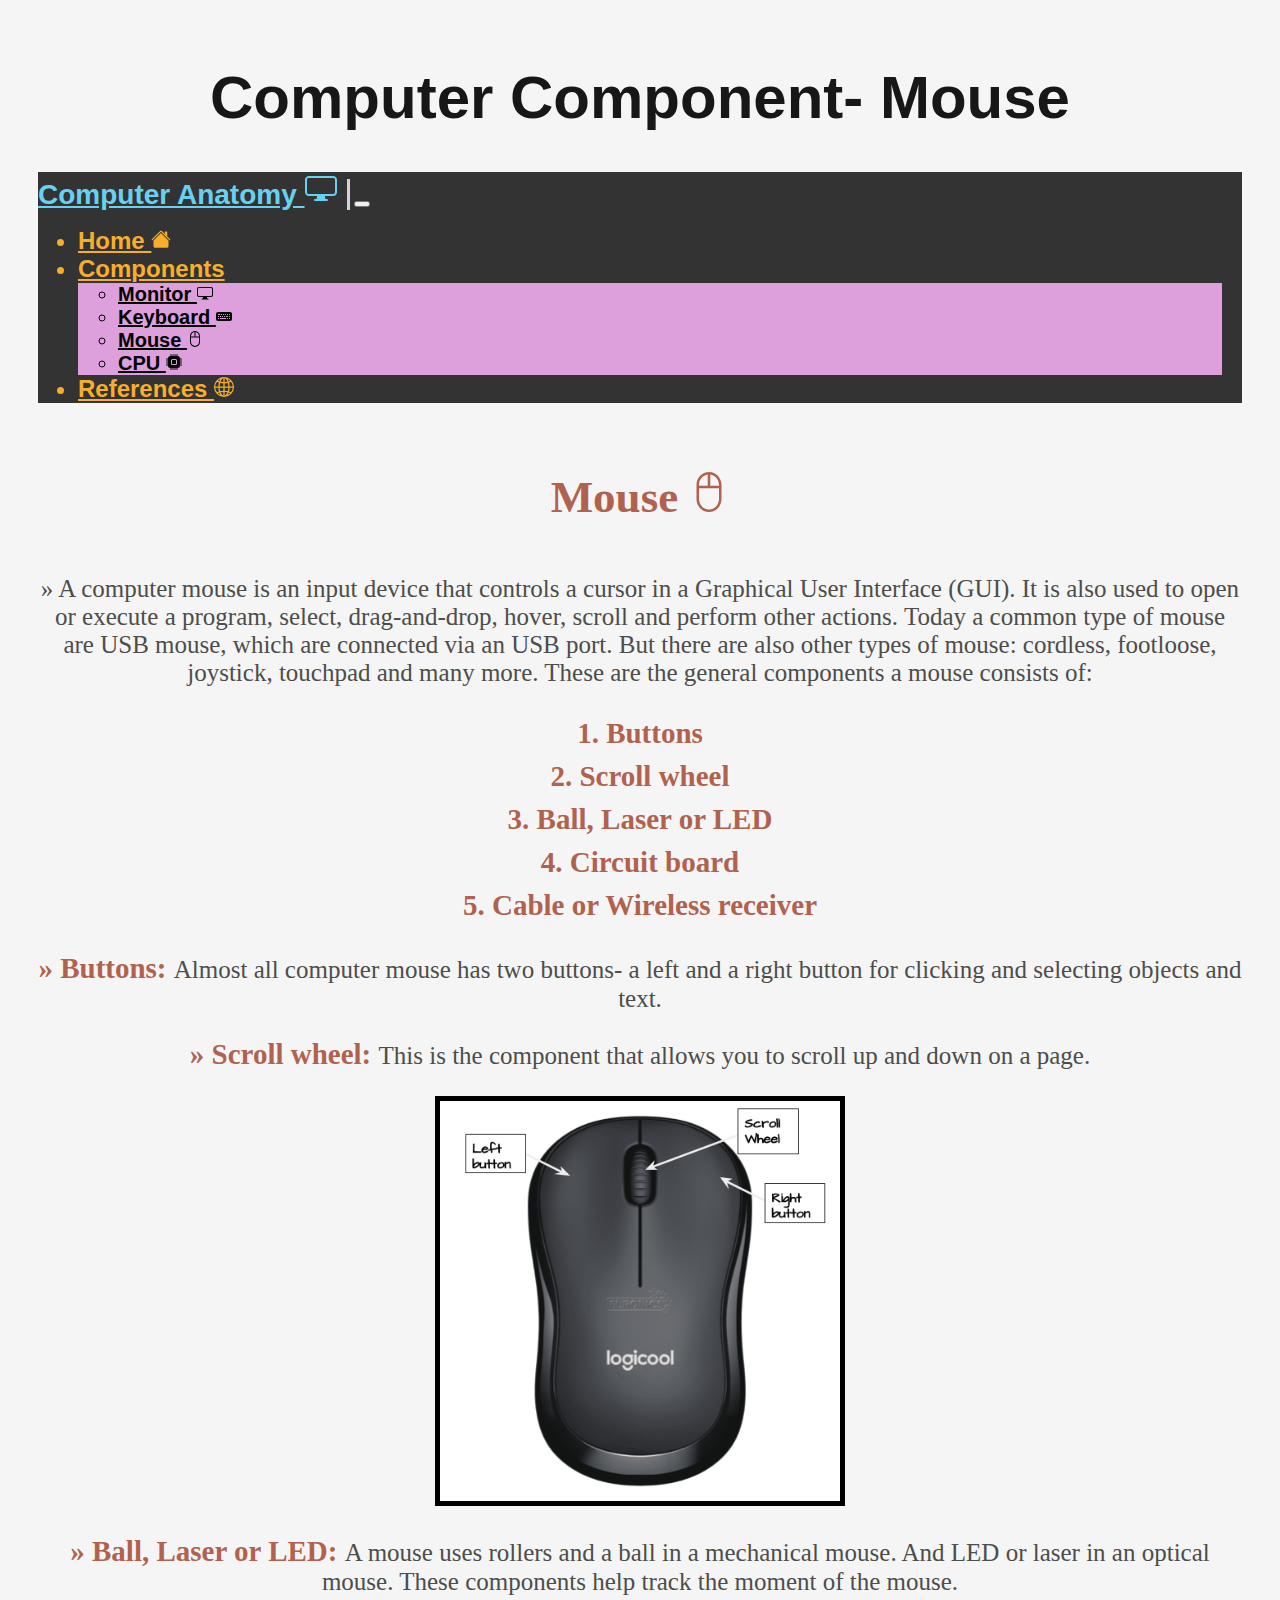
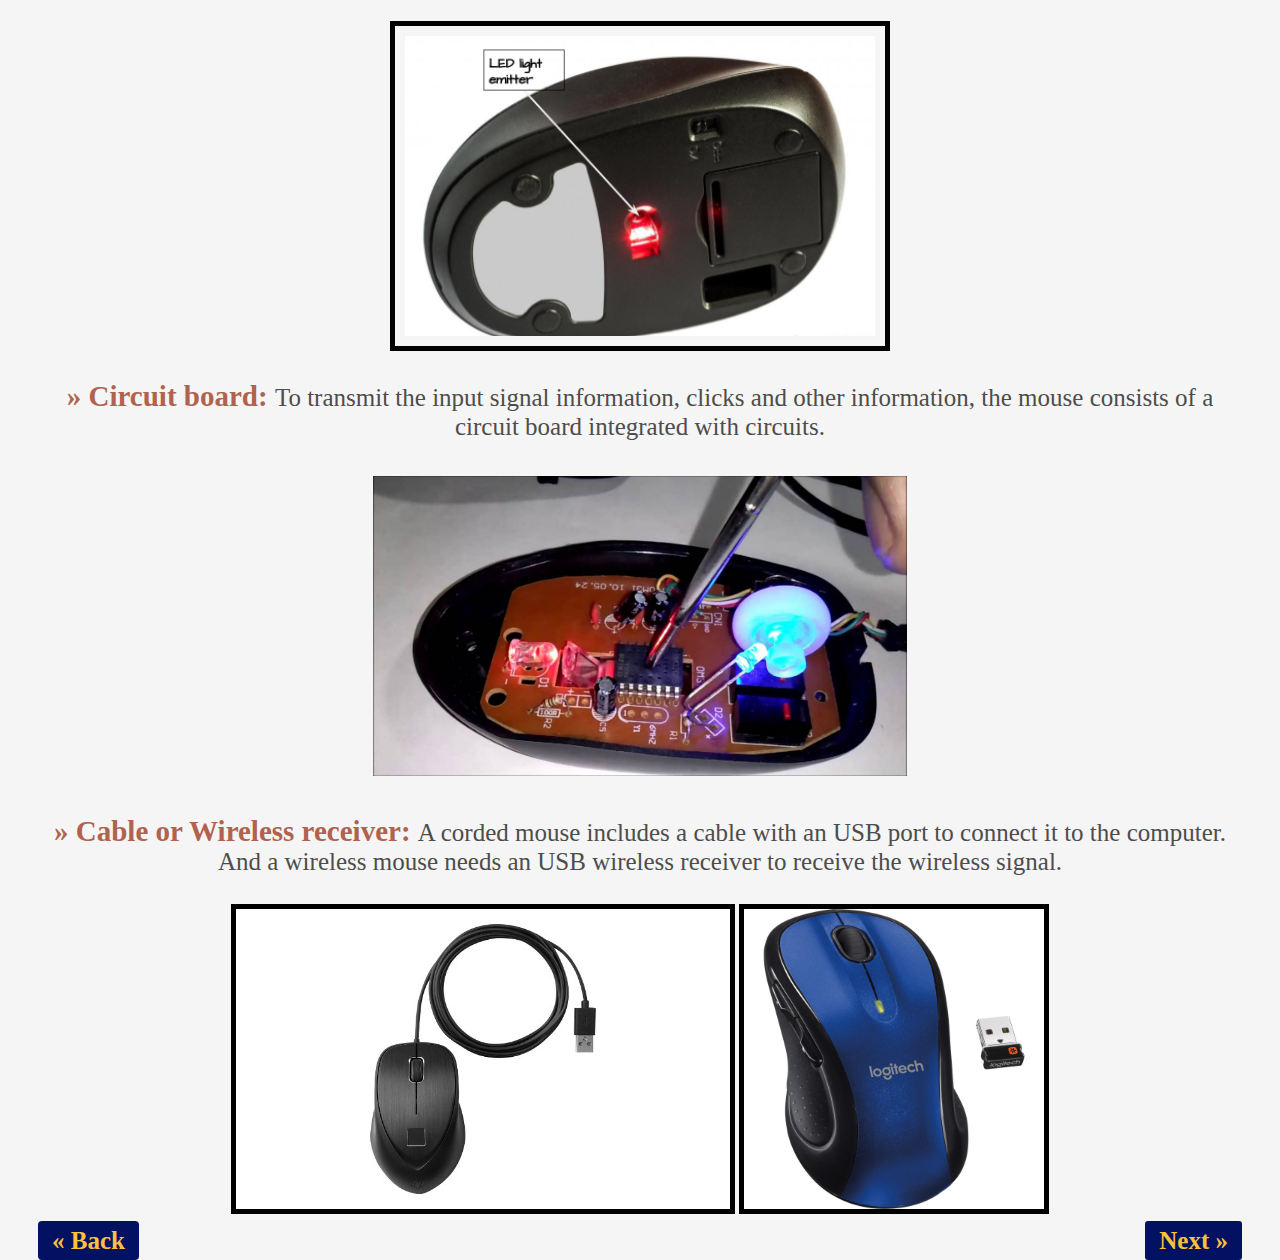
<file: mouse.html>
<!DOCTYPE html>
<html lang="en">
	
	<head>
		<meta charset="utf-8">
		<meta name="viewport" content="width=device-width, initial-scale=1">
		<meta name="description" content="This page will provide you with information about different components of a mouse.">
		<meta name="keywords" content="Computer Hardware, Computer, Monitor, Mouse, CPU, keyboard, hardware, internal components, hard drive, RAM, Graphics Processing Unit, optical drive, heat sink, parts, processor, Graphical User Interface, GUI, joystick, cordless, buttons, scroll wheel, Ball, Laser, LED, Circuit board, cable receiver, wireless receiver, clicking, scroll up, scroll down, optical mouse, USB.">
		<link href="https://cdn.jsdelivr.net/npm/bootstrap@5.0.0-beta1/dist/css/bootstrap.min.css" rel="stylesheet" integrity="sha384-giJF6kkoqNQ00vy+HMDP7azOuL0xtbfIcaT9wjKHr8RbDVddVHyTfAAsrekwKmP1" crossorigin="anonymous">
		<link href= "style.css" type= "text/css" rel= "stylesheet">
		<!-- Title in the browser window -->
		<title> Mouse </title>
	</head>

	<body>
	
		<!-- Begin Wrapper Division-->
		<div id= "wrapper">

			<!-- Begin Header division-->
			<div id= "header">

				<h1> Computer Component- Mouse </h1>

			</div> <!-- End Header division -->

			<!-- Begin Navbar division -->
			<nav class="navbar navbar-expand-lg navbar-dark">
				<div class="container-fluid">
				  <a class="navbar-brand" id="brandName" href="#">Computer Anatomy <svg xmlns="http://www.w3.org/2000/svg" width="32" height="32" fill="currentColor" class="bi bi-display" viewBox="0 0 16 16">
					<path d="M5.75 13.5c.167-.333.25-.833.25-1.5h4c0 .667.083 1.167.25 1.5H11a.5.5 0 0 1 0 1H5a.5.5 0 0 1 0-1h.75z"/>
					<path fill-rule="evenodd" d="M13.991 3H2c-.325 0-.502.078-.602.145a.758.758 0 0 0-.254.302A1.46 1.46 0 0 0 1 4.01V10c0 .325.078.502.145.602.07.105.17.188.302.254a1.464 1.464 0 0 0 .538.143L2.01 11H14c.325 0 .502-.078.602-.145a.758.758 0 0 0 .254-.302 1.464 1.464 0 0 0 .143-.538L15 9.99V4c0-.325-.078-.502-.145-.602a.757.757 0 0 0-.302-.254A1.46 1.46 0 0 0 13.99 3zM14 2H2C0 2 0 4 0 4v6c0 2 2 2 2 2h12c2 0 2-2 2-2V4c0-2-2-2-2-2z"/>
				  </svg></a>
				  <button class="navbar-toggler" type="button" data-bs-toggle="collapse" data-bs-target="#navbarSupportedContent" aria-controls="navbarSupportedContent" aria-expanded="false" aria-label="Toggle navigation">
					<span class="navbar-toggler-icon"></span>
				  </button>
				  <div class="collapse navbar-collapse" id="navbarSupportedContent">
					<ul class="navbar-nav me-auto mb-2 mb-lg-0">
					  <li class="nav-item">
						<a class="nav-link "  id="home" aria-current="page" href="index.html">Home <svg xmlns="http://www.w3.org/2000/svg" width="20" height="20" fill="currentColor" class="bi bi-house-fill" viewBox="0 0 16 16">
							<path fill-rule="evenodd" d="M8 3.293l6 6V13.5a1.5 1.5 0 0 1-1.5 1.5h-9A1.5 1.5 0 0 1 2 13.5V9.293l6-6zm5-.793V6l-2-2V2.5a.5.5 0 0 1 .5-.5h1a.5.5 0 0 1 .5.5z"/>
							<path fill-rule="evenodd" d="M7.293 1.5a1 1 0 0 1 1.414 0l6.647 6.646a.5.5 0 0 1-.708.708L8 2.207 1.354 8.854a.5.5 0 1 1-.708-.708L7.293 1.5z"/>
						  </svg></a>
					  </li>
					  
					  <li class="nav-item dropdown">
						<a class="nav-link dropdown-toggle" href="#" id="navbarDropdown" role="button" data-bs-toggle="dropdown" aria-expanded="false">
						  Components
						</a>
						<ul class="dropdown-menu" aria-labelledby="navbarDropdown">
						  <li><a class="dropdown-item" href="monitor.html">Monitor <svg xmlns="http://www.w3.org/2000/svg" width="16" height="16" fill="currentColor" class="bi bi-display" viewBox="0 0 16 16">
							<path d="M5.75 13.5c.167-.333.25-.833.25-1.5h4c0 .667.083 1.167.25 1.5H11a.5.5 0 0 1 0 1H5a.5.5 0 0 1 0-1h.75z"/>
							<path fill-rule="evenodd" d="M13.991 3H2c-.325 0-.502.078-.602.145a.758.758 0 0 0-.254.302A1.46 1.46 0 0 0 1 4.01V10c0 .325.078.502.145.602.07.105.17.188.302.254a1.464 1.464 0 0 0 .538.143L2.01 11H14c.325 0 .502-.078.602-.145a.758.758 0 0 0 .254-.302 1.464 1.464 0 0 0 .143-.538L15 9.99V4c0-.325-.078-.502-.145-.602a.757.757 0 0 0-.302-.254A1.46 1.46 0 0 0 13.99 3zM14 2H2C0 2 0 4 0 4v6c0 2 2 2 2 2h12c2 0 2-2 2-2V4c0-2-2-2-2-2z"/>
						  </svg></a></li>
						  <li><a class="dropdown-item" href="keyboard.html">Keyboard <svg xmlns="http://www.w3.org/2000/svg" width="16" height="16" fill="currentColor" class="bi bi-keyboard-fill" viewBox="0 0 16 16">
							<path fill-rule="evenodd" d="M0 6a2 2 0 0 1 2-2h12a2 2 0 0 1 2 2v5a2 2 0 0 1-2 2H2a2 2 0 0 1-2-2V6zm13 .25a.25.25 0 0 1 .25-.25h.5a.25.25 0 0 1 .25.25v.5a.25.25 0 0 1-.25.25h-.5a.25.25 0 0 1-.25-.25v-.5zM2.25 8a.25.25 0 0 0-.25.25v.5c0 .138.112.25.25.25h.5A.25.25 0 0 0 3 8.75v-.5A.25.25 0 0 0 2.75 8h-.5zM4 8.25A.25.25 0 0 1 4.25 8h.5a.25.25 0 0 1 .25.25v.5a.25.25 0 0 1-.25.25h-.5A.25.25 0 0 1 4 8.75v-.5zM6.25 8a.25.25 0 0 0-.25.25v.5c0 .138.112.25.25.25h.5A.25.25 0 0 0 7 8.75v-.5A.25.25 0 0 0 6.75 8h-.5zM8 8.25A.25.25 0 0 1 8.25 8h.5a.25.25 0 0 1 .25.25v.5a.25.25 0 0 1-.25.25h-.5A.25.25 0 0 1 8 8.75v-.5zM13.25 8a.25.25 0 0 0-.25.25v.5c0 .138.112.25.25.25h.5a.25.25 0 0 0 .25-.25v-.5a.25.25 0 0 0-.25-.25h-.5zm0 2a.25.25 0 0 0-.25.25v.5c0 .138.112.25.25.25h.5a.25.25 0 0 0 .25-.25v-.5a.25.25 0 0 0-.25-.25h-.5zm-3-2a.25.25 0 0 0-.25.25v.5c0 .138.112.25.25.25h1.5a.25.25 0 0 0 .25-.25v-.5a.25.25 0 0 0-.25-.25h-1.5zm.75 2.25a.25.25 0 0 1 .25-.25h.5a.25.25 0 0 1 .25.25v.5a.25.25 0 0 1-.25.25h-.5a.25.25 0 0 1-.25-.25v-.5zM11.25 6a.25.25 0 0 0-.25.25v.5c0 .138.112.25.25.25h.5a.25.25 0 0 0 .25-.25v-.5a.25.25 0 0 0-.25-.25h-.5zM9 6.25A.25.25 0 0 1 9.25 6h.5a.25.25 0 0 1 .25.25v.5a.25.25 0 0 1-.25.25h-.5A.25.25 0 0 1 9 6.75v-.5zM7.25 6a.25.25 0 0 0-.25.25v.5c0 .138.112.25.25.25h.5A.25.25 0 0 0 8 6.75v-.5A.25.25 0 0 0 7.75 6h-.5zM5 6.25A.25.25 0 0 1 5.25 6h.5a.25.25 0 0 1 .25.25v.5a.25.25 0 0 1-.25.25h-.5A.25.25 0 0 1 5 6.75v-.5zM2.25 6a.25.25 0 0 0-.25.25v.5c0 .138.112.25.25.25h1.5A.25.25 0 0 0 4 6.75v-.5A.25.25 0 0 0 3.75 6h-1.5zM2 10.25a.25.25 0 0 1 .25-.25h.5a.25.25 0 0 1 .25.25v.5a.25.25 0 0 1-.25.25h-.5a.25.25 0 0 1-.25-.25v-.5zM4.25 10a.25.25 0 0 0-.25.25v.5c0 .138.112.25.25.25h5.5a.25.25 0 0 0 .25-.25v-.5a.25.25 0 0 0-.25-.25h-5.5z"/>
						  </svg></a></li>
						  <li><a class="dropdown-item active" href="mouse.html">Mouse <svg xmlns="http://www.w3.org/2000/svg" width="16" height="16" fill="currentColor" class="bi bi-mouse2" viewBox="0 0 16 16">
							<path fill-rule="evenodd" d="M3 5.188C3 2.341 5.22 0 8 0s5 2.342 5 5.188v5.625C13 13.658 10.78 16 8 16s-5-2.342-5-5.188V5.189zm4.5-4.155C5.541 1.289 4 3.035 4 5.188V5.5h3.5V1.033zm1 0V5.5H12v-.313c0-2.152-1.541-3.898-3.5-4.154zM12 6.5H4v4.313C4 13.145 5.81 15 8 15s4-1.855 4-4.188V6.5z"/>
						  </svg></a></li>
						  <li><a class="dropdown-item" href="cpu.html">CPU <svg xmlns="http://www.w3.org/2000/svg" width="16" height="16" fill="currentColor" class="bi bi-cpu-fill" viewBox="0 0 16 16">
							<path fill-rule="evenodd" d="M5.5.5a.5.5 0 0 0-1 0V2A2.5 2.5 0 0 0 2 4.5H.5a.5.5 0 0 0 0 1H2v1H.5a.5.5 0 0 0 0 1H2v1H.5a.5.5 0 0 0 0 1H2v1H.5a.5.5 0 0 0 0 1H2A2.5 2.5 0 0 0 4.5 14v1.5a.5.5 0 0 0 1 0V14h1v1.5a.5.5 0 0 0 1 0V14h1v1.5a.5.5 0 0 0 1 0V14h1v1.5a.5.5 0 0 0 1 0V14a2.5 2.5 0 0 0 2.5-2.5h1.5a.5.5 0 0 0 0-1H14v-1h1.5a.5.5 0 0 0 0-1H14v-1h1.5a.5.5 0 0 0 0-1H14v-1h1.5a.5.5 0 0 0 0-1H14A2.5 2.5 0 0 0 11.5 2V.5a.5.5 0 0 0-1 0V2h-1V.5a.5.5 0 0 0-1 0V2h-1V.5a.5.5 0 0 0-1 0V2h-1V.5zm1 4.5A1.5 1.5 0 0 0 5 6.5v3A1.5 1.5 0 0 0 6.5 11h3A1.5 1.5 0 0 0 11 9.5v-3A1.5 1.5 0 0 0 9.5 5h-3zm0 1a.5.5 0 0 0-.5.5v3a.5.5 0 0 0 .5.5h3a.5.5 0 0 0 .5-.5v-3a.5.5 0 0 0-.5-.5h-3z"/>
						  </svg></a></li>
						</ul>
					  </li>
					  <li class="nav-item">
						<a class="nav-link" id="ref" href="reference.html">References <svg xmlns="http://www.w3.org/2000/svg" width="20" height="20" fill="currentColor" class="bi bi-globe2" viewBox="0 0 16 16">
							<path fill-rule="evenodd" d="M0 8a8 8 0 1 1 16 0A8 8 0 0 1 0 8zm7.5-6.923c-.67.204-1.335.82-1.887 1.855-.143.268-.276.56-.395.872.705.157 1.472.257 2.282.287V1.077zM4.249 3.539a8.372 8.372 0 0 1-1.198-.49 7.01 7.01 0 0 1 2.276-1.52 6.7 6.7 0 0 0-.597.932 8.854 8.854 0 0 0-.48 1.079zM3.509 7.5H1.017A6.964 6.964 0 0 1 2.38 3.825c.47.258.995.482 1.565.667A13.4 13.4 0 0 0 3.508 7.5zm1.4-2.741c.808.187 1.681.301 2.591.332V7.5H4.51c.035-.987.176-1.914.399-2.741zM8.5 5.09V7.5h2.99a12.342 12.342 0 0 0-.399-2.741c-.808.187-1.681.301-2.591.332zM4.51 8.5H7.5v2.409c-.91.03-1.783.145-2.591.332a12.343 12.343 0 0 1-.4-2.741zm3.99 0v2.409c.91.03 1.783.145 2.591.332.223-.827.364-1.754.4-2.741H8.5zm-3.282 3.696A12.63 12.63 0 0 1 7.5 11.91v3.014c-.67-.204-1.335-.82-1.887-1.855a7.776 7.776 0 0 1-.395-.872zm.11 2.276a6.696 6.696 0 0 1-.598-.933 8.853 8.853 0 0 1-.481-1.079 8.38 8.38 0 0 0-1.198.49 7.01 7.01 0 0 0 2.276 1.522zm-1.383-2.964a9.083 9.083 0 0 0-1.565.667A6.963 6.963 0 0 1 1.018 8.5h2.49a13.36 13.36 0 0 0 .437 3.008zm6.728 2.964a7.009 7.009 0 0 0 2.275-1.521 8.376 8.376 0 0 0-1.197-.49 8.853 8.853 0 0 1-.481 1.078 6.688 6.688 0 0 1-.597.933zM8.5 11.909c.81.03 1.577.13 2.282.287-.12.312-.252.604-.395.872-.552 1.035-1.218 1.65-1.887 1.855V11.91zm3.555-.401c.57.185 1.095.409 1.565.667A6.963 6.963 0 0 0 14.982 8.5h-2.49a13.36 13.36 0 0 1-.437 3.008zM14.982 7.5h-2.49a13.361 13.361 0 0 0-.437-3.008 9.123 9.123 0 0 0 1.565-.667A6.963 6.963 0 0 1 14.982 7.5zM11.27 2.461c.177.334.339.694.482 1.078a8.368 8.368 0 0 0 1.196-.49 7.01 7.01 0 0 0-2.275-1.52c.218.283.418.597.597.932zm-.488 1.343c-.705.157-1.473.257-2.282.287V1.077c.67.204 1.335.82 1.887 1.855.143.268.276.56.395.872z"/>
						  </svg></a>
					  </li>
					  
					</ul>
					
				  </div>
				</div>
			  </nav>
			 <!-- End Navbar division-->

			<!-- Begin Main content division-->
			<div id="main">
				<h2 class="mouseHead"> Mouse <svg xmlns="http://www.w3.org/2000/svg" width="40" height="40" fill="currentColor" class="bi bi-mouse2" viewBox="0 0 16 16">
					<path fill-rule="evenodd" d="M3 5.188C3 2.341 5.22 0 8 0s5 2.342 5 5.188v5.625C13 13.658 10.78 16 8 16s-5-2.342-5-5.188V5.189zm4.5-4.155C5.541 1.289 4 3.035 4 5.188V5.5h3.5V1.033zm1 0V5.5H12v-.313c0-2.152-1.541-3.898-3.5-4.154zM12 6.5H4v4.313C4 13.145 5.81 15 8 15s4-1.855 4-4.188V6.5z"/>
				  </svg></h2>
				<p class="mouseIntro">&raquo; A computer mouse is an input device that controls a cursor in a Graphical User Interface (GUI). It is also used to open or execute a program, select, drag-and-drop, hover, scroll and perform other actions. Today a common type of mouse are USB mouse, which are connected via an USB port. But there are also other types of mouse: cordless, footloose, joystick, touchpad and many more. These are the general components a mouse consists of: </p>
				<strong>
					<p class= "mouselist"> 1. Buttons </p>
					<p class= "mouselist"> 2. Scroll wheel
					<p class= "mouselist"> 3. Ball, Laser or LED </p>
					<p class= "mouselist"> 4. Circuit board </p>
					<p class= "mouselist"> 5. Cable or Wireless receiver </p>
				</strong> 
				
				<center><p class= "mouseComponents">  <strong class="mhead"> &raquo; Buttons: </strong> Almost all computer mouse has two buttons- a left and a right button for clicking and selecting objects and text. </p>
				<p class= "mouseComponents"> <strong class="mhead"> &raquo; Scroll wheel: </strong> This is the component that allows you to scroll up and down on a page. </p>
				<img src="scrollwheel.png" class="scrollwheel" alt="Parts of Mouse"/>
				<p class= "mouseComponents">  <strong class="mhead"> &raquo; Ball, Laser or LED: </strong> A mouse uses rollers and a ball in a mechanical mouse. And LED or laser in an optical mouse. These components help track the moment of the mouse. </p>
				<img src="mouseLED.png" class="mouseled" alt="LED under the mouse"/>
				<p class= "mouseComponents">  <strong class="mhead"> &raquo; Circuit board: </strong> To transmit the input signal information, clicks and other information, the mouse consists of a circuit board integrated with circuits. </p>	
				<img src= "mousecircuit.png" class= "mousecircuit" alt= "Mouse's circuit board"/>
				<p class= "mouseComponents">  <strong class="mhead"> &raquo; Cable or Wireless receiver: </strong> A corded mouse includes a cable with an USB port to connect it to the computer. And a wireless mouse needs an USB wireless receiver to receive the wireless signal. </p></center>

				
				<table class= imgtable>
					<tr>
						<td> <img src="cablemouse.png" class= "cablemouse" alt= "Cable Mouse"/> </td>
						<td> <img src= "wirelessmouse.png" class= "wirelessmouse" alt= "Wireless Mouse"/> </td></tr>
				</table>	
				<button onclick="topFunction()" id="myBtn" title="Go to top"><strong><svg xmlns="http://www.w3.org/2000/svg" width="26" height="26" fill="currentColor" class="bi bi-chevron-double-up" viewBox="0 0 16 16">
					<path fill-rule="evenodd" d="M7.646 2.646a.5.5 0 0 1 .708 0l6 6a.5.5 0 0 1-.708.708L8 3.707 2.354 9.354a.5.5 0 1 1-.708-.708l6-6z"/>
					<path fill-rule="evenodd" d="M7.646 6.646a.5.5 0 0 1 .708 0l6 6a.5.5 0 0 1-.708.708L8 7.707l-5.646 5.647a.5.5 0 0 1-.708-.708l6-6z"/>
				  </svg></strong></button>
				<script>
					mybutton = document.getElementById("myBtn");
					window.onscroll = function() {scrollFunction()};
					function scrollFunction() {
						if (document.body.scrollTop > 15 || document.documentElement.scrollTop > 15) {
							mybutton.style.display = "block";
						} else {
							mybutton.style.display = "none";
						}
					}
					function topFunction() {
						document.body.scrollTop = 0; // For Safari
						document.documentElement.scrollTop = 0; // For Chrome, Firefox, IE and Opera
					}
				</script>
			</div>
			
				<a href="keyboard.html" class="backButton" > &laquo; Back </a>
				<a href="cpu.html" class="nextButton" >Next &raquo;</a>
			
		</div>
		<script src="https://cdn.jsdelivr.net/npm/bootstrap@5.0.0-beta1/dist/js/bootstrap.bundle.min.js" integrity="sha384-ygbV9kiqUc6oa4msXn9868pTtWMgiQaeYH7/t7LECLbyPA2x65Kgf80OJFdroafW" crossorigin="anonymous"></script>
	</body>
</html>
</file>
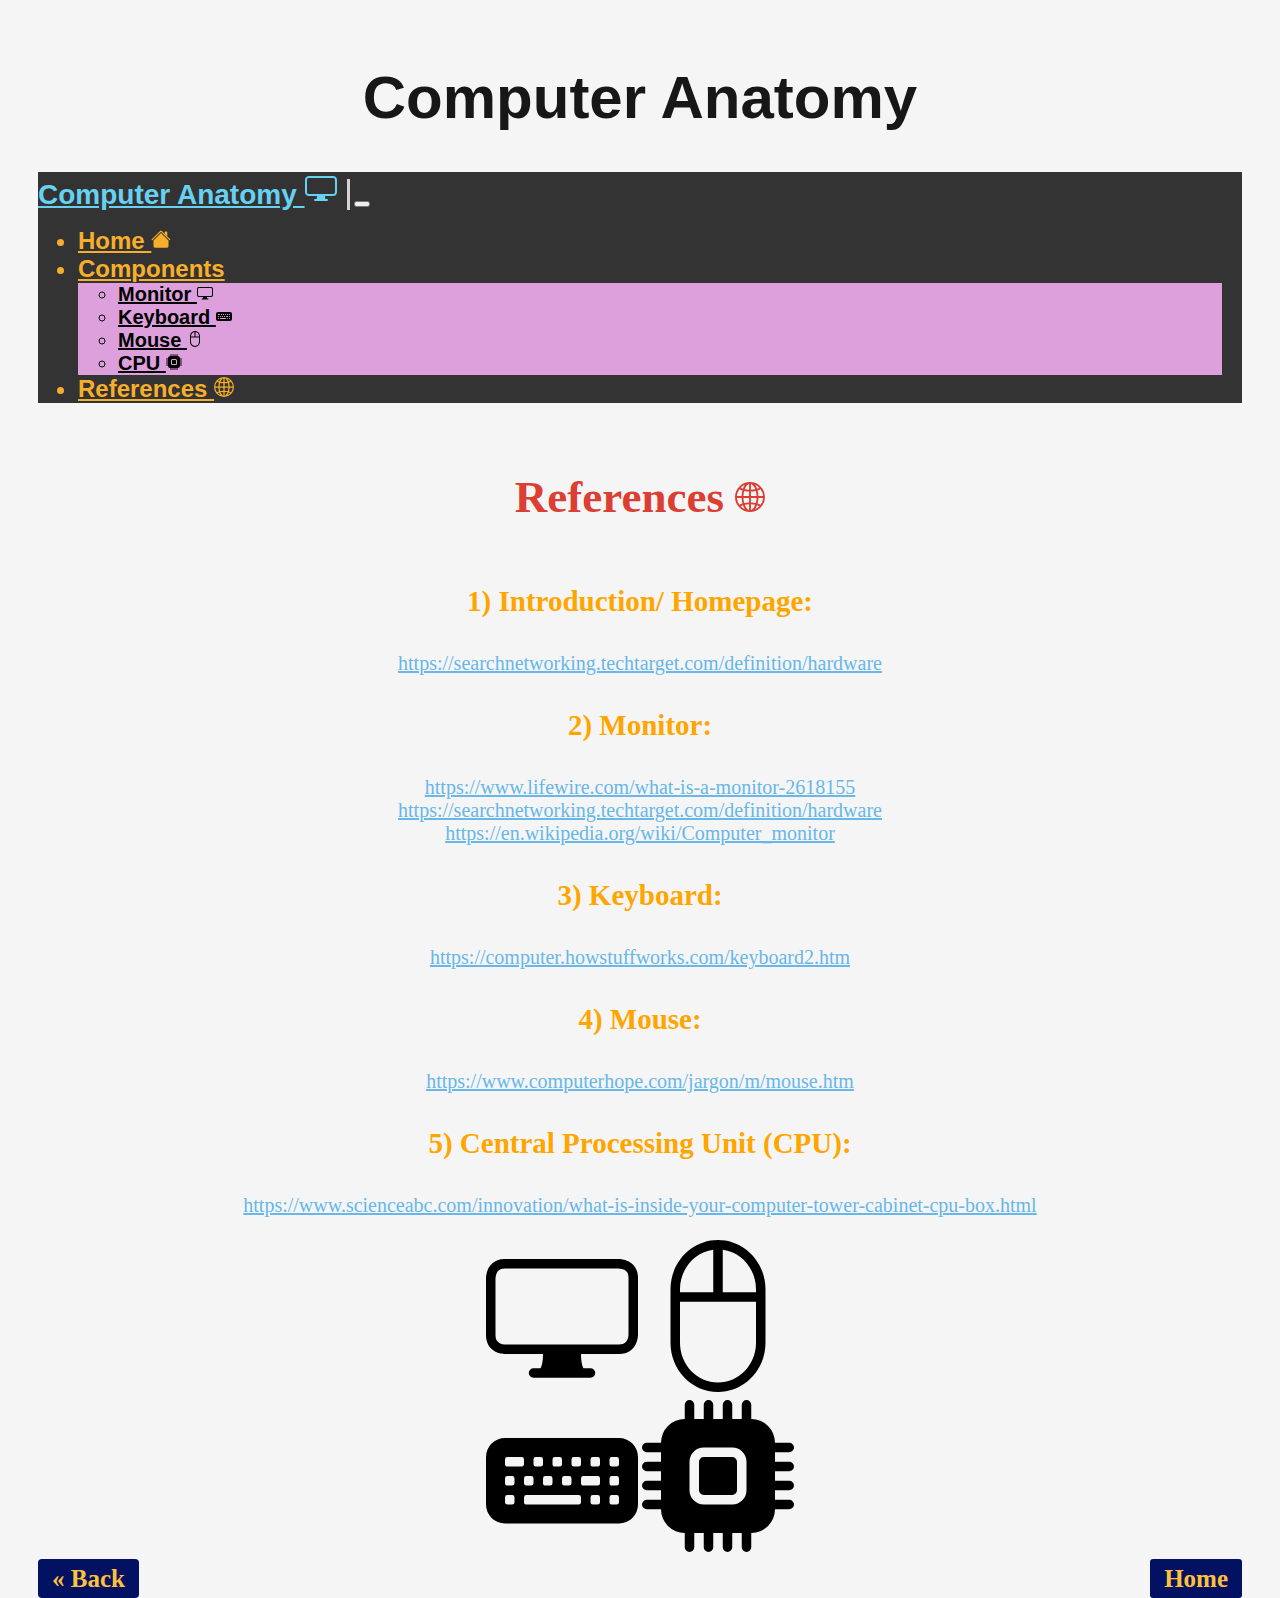
<file: reference.html>
<!DOCTYPE html>
<html>

	<head>
		<meta charset="utf-8">
		<meta name="viewport" content="width=device-width, initial-scale=1">
		<meta name="description" content="This page will provide you with the sources from where I got the information for this website.">
		<meta name="keywords" content="Computer Hardware, Computer, Monitor, Mouse, CPU, keyboard, hardware, internal components, hard drive, RAM, Graphics Processing Unit, optical drive, heat sink, parts, processor, motherboard, power supply, Central Processing Unit, Random Access Memory, CPU cabinet, LAN, graphics cards, information, data, fan, SMSW, Power Supply Unit, PSU, CDs, disk drive,visual device, display screen, circuitry, casing, power supply, images, HDMI, DVI, VGA, resistor, transistor, capacitors, key matrix, switch, bounce, microprocessor, character map, ROM, Graphical User Interface, GUI, joystick, cordless, buttons, scroll wheel, Ball, Laser, LED, Circuit board, cable receiver, wireless receiver, clicking, scroll up, scroll down, optical mouse, USB.">
		<link href="https://cdn.jsdelivr.net/npm/bootstrap@5.0.0-beta1/dist/css/bootstrap.min.css" rel="stylesheet" integrity="sha384-giJF6kkoqNQ00vy+HMDP7azOuL0xtbfIcaT9wjKHr8RbDVddVHyTfAAsrekwKmP1" crossorigin="anonymous">
		<link href= "style.css" type= "text/css" rel= "stylesheet">
		<!-- Title in the browser window -->
		<title> References </title>
	</head>

	<body>
	
		<!-- Begin Wrapper Division-->
		<div id= "wrapper">

			<!-- Begin Header division-->
			<div id= "header">

				<h1> Computer Anatomy </h1>

			</div> <!-- End Header division -->

			<!-- Begin Navbar division -->
			<nav class="navbar navbar-expand-lg navbar-dark">
				<div class="container-fluid">
				  <a class="navbar-brand" id="brandName" href="#">Computer Anatomy <svg xmlns="http://www.w3.org/2000/svg" width="32" height="32" fill="currentColor" class="bi bi-display" viewBox="0 0 16 16">
					<path d="M5.75 13.5c.167-.333.25-.833.25-1.5h4c0 .667.083 1.167.25 1.5H11a.5.5 0 0 1 0 1H5a.5.5 0 0 1 0-1h.75z"/>
					<path fill-rule="evenodd" d="M13.991 3H2c-.325 0-.502.078-.602.145a.758.758 0 0 0-.254.302A1.46 1.46 0 0 0 1 4.01V10c0 .325.078.502.145.602.07.105.17.188.302.254a1.464 1.464 0 0 0 .538.143L2.01 11H14c.325 0 .502-.078.602-.145a.758.758 0 0 0 .254-.302 1.464 1.464 0 0 0 .143-.538L15 9.99V4c0-.325-.078-.502-.145-.602a.757.757 0 0 0-.302-.254A1.46 1.46 0 0 0 13.99 3zM14 2H2C0 2 0 4 0 4v6c0 2 2 2 2 2h12c2 0 2-2 2-2V4c0-2-2-2-2-2z"/>
				  </svg></a>
				  <button class="navbar-toggler" type="button" data-bs-toggle="collapse" data-bs-target="#navbarSupportedContent" aria-controls="navbarSupportedContent" aria-expanded="false" aria-label="Toggle navigation">
					<span class="navbar-toggler-icon"></span>
				  </button>
				  <div class="collapse navbar-collapse" id="navbarSupportedContent">
					<ul class="navbar-nav me-auto mb-2 mb-lg-0">
					  <li class="nav-item">
						<a class="nav-link "  id="home" aria-current="page" href="index.html">Home <svg xmlns="http://www.w3.org/2000/svg" width="20" height="20" fill="currentColor" class="bi bi-house-fill" viewBox="0 0 16 16">
							<path fill-rule="evenodd" d="M8 3.293l6 6V13.5a1.5 1.5 0 0 1-1.5 1.5h-9A1.5 1.5 0 0 1 2 13.5V9.293l6-6zm5-.793V6l-2-2V2.5a.5.5 0 0 1 .5-.5h1a.5.5 0 0 1 .5.5z"/>
							<path fill-rule="evenodd" d="M7.293 1.5a1 1 0 0 1 1.414 0l6.647 6.646a.5.5 0 0 1-.708.708L8 2.207 1.354 8.854a.5.5 0 1 1-.708-.708L7.293 1.5z"/>
						  </svg></a>
					  </li>
					  
					  <li class="nav-item dropdown">
						<a class="nav-link dropdown-toggle" href="#" id="navbarDropdown" role="button" data-bs-toggle="dropdown" aria-expanded="false">
						  Components
						</a>
						<ul class="dropdown-menu" aria-labelledby="navbarDropdown">
						  <li><a class="dropdown-item" href="monitor.html">Monitor <svg xmlns="http://www.w3.org/2000/svg" width="16" height="16" fill="currentColor" class="bi bi-display" viewBox="0 0 16 16">
							<path d="M5.75 13.5c.167-.333.25-.833.25-1.5h4c0 .667.083 1.167.25 1.5H11a.5.5 0 0 1 0 1H5a.5.5 0 0 1 0-1h.75z"/>
							<path fill-rule="evenodd" d="M13.991 3H2c-.325 0-.502.078-.602.145a.758.758 0 0 0-.254.302A1.46 1.46 0 0 0 1 4.01V10c0 .325.078.502.145.602.07.105.17.188.302.254a1.464 1.464 0 0 0 .538.143L2.01 11H14c.325 0 .502-.078.602-.145a.758.758 0 0 0 .254-.302 1.464 1.464 0 0 0 .143-.538L15 9.99V4c0-.325-.078-.502-.145-.602a.757.757 0 0 0-.302-.254A1.46 1.46 0 0 0 13.99 3zM14 2H2C0 2 0 4 0 4v6c0 2 2 2 2 2h12c2 0 2-2 2-2V4c0-2-2-2-2-2z"/>
						  </svg></a></li>
						  <li><a class="dropdown-item" href="keyboard.html">Keyboard <svg xmlns="http://www.w3.org/2000/svg" width="16" height="16" fill="currentColor" class="bi bi-keyboard-fill" viewBox="0 0 16 16">
							<path fill-rule="evenodd" d="M0 6a2 2 0 0 1 2-2h12a2 2 0 0 1 2 2v5a2 2 0 0 1-2 2H2a2 2 0 0 1-2-2V6zm13 .25a.25.25 0 0 1 .25-.25h.5a.25.25 0 0 1 .25.25v.5a.25.25 0 0 1-.25.25h-.5a.25.25 0 0 1-.25-.25v-.5zM2.25 8a.25.25 0 0 0-.25.25v.5c0 .138.112.25.25.25h.5A.25.25 0 0 0 3 8.75v-.5A.25.25 0 0 0 2.75 8h-.5zM4 8.25A.25.25 0 0 1 4.25 8h.5a.25.25 0 0 1 .25.25v.5a.25.25 0 0 1-.25.25h-.5A.25.25 0 0 1 4 8.75v-.5zM6.25 8a.25.25 0 0 0-.25.25v.5c0 .138.112.25.25.25h.5A.25.25 0 0 0 7 8.75v-.5A.25.25 0 0 0 6.75 8h-.5zM8 8.25A.25.25 0 0 1 8.25 8h.5a.25.25 0 0 1 .25.25v.5a.25.25 0 0 1-.25.25h-.5A.25.25 0 0 1 8 8.75v-.5zM13.25 8a.25.25 0 0 0-.25.25v.5c0 .138.112.25.25.25h.5a.25.25 0 0 0 .25-.25v-.5a.25.25 0 0 0-.25-.25h-.5zm0 2a.25.25 0 0 0-.25.25v.5c0 .138.112.25.25.25h.5a.25.25 0 0 0 .25-.25v-.5a.25.25 0 0 0-.25-.25h-.5zm-3-2a.25.25 0 0 0-.25.25v.5c0 .138.112.25.25.25h1.5a.25.25 0 0 0 .25-.25v-.5a.25.25 0 0 0-.25-.25h-1.5zm.75 2.25a.25.25 0 0 1 .25-.25h.5a.25.25 0 0 1 .25.25v.5a.25.25 0 0 1-.25.25h-.5a.25.25 0 0 1-.25-.25v-.5zM11.25 6a.25.25 0 0 0-.25.25v.5c0 .138.112.25.25.25h.5a.25.25 0 0 0 .25-.25v-.5a.25.25 0 0 0-.25-.25h-.5zM9 6.25A.25.25 0 0 1 9.25 6h.5a.25.25 0 0 1 .25.25v.5a.25.25 0 0 1-.25.25h-.5A.25.25 0 0 1 9 6.75v-.5zM7.25 6a.25.25 0 0 0-.25.25v.5c0 .138.112.25.25.25h.5A.25.25 0 0 0 8 6.75v-.5A.25.25 0 0 0 7.75 6h-.5zM5 6.25A.25.25 0 0 1 5.25 6h.5a.25.25 0 0 1 .25.25v.5a.25.25 0 0 1-.25.25h-.5A.25.25 0 0 1 5 6.75v-.5zM2.25 6a.25.25 0 0 0-.25.25v.5c0 .138.112.25.25.25h1.5A.25.25 0 0 0 4 6.75v-.5A.25.25 0 0 0 3.75 6h-1.5zM2 10.25a.25.25 0 0 1 .25-.25h.5a.25.25 0 0 1 .25.25v.5a.25.25 0 0 1-.25.25h-.5a.25.25 0 0 1-.25-.25v-.5zM4.25 10a.25.25 0 0 0-.25.25v.5c0 .138.112.25.25.25h5.5a.25.25 0 0 0 .25-.25v-.5a.25.25 0 0 0-.25-.25h-5.5z"/>
						  </svg></a></li>
						  <li><a class="dropdown-item" href="mouse.html">Mouse <svg xmlns="http://www.w3.org/2000/svg" width="16" height="16" fill="currentColor" class="bi bi-mouse2" viewBox="0 0 16 16">
							<path fill-rule="evenodd" d="M3 5.188C3 2.341 5.22 0 8 0s5 2.342 5 5.188v5.625C13 13.658 10.78 16 8 16s-5-2.342-5-5.188V5.189zm4.5-4.155C5.541 1.289 4 3.035 4 5.188V5.5h3.5V1.033zm1 0V5.5H12v-.313c0-2.152-1.541-3.898-3.5-4.154zM12 6.5H4v4.313C4 13.145 5.81 15 8 15s4-1.855 4-4.188V6.5z"/>
						  </svg></a></li>
						  <li><a class="dropdown-item" href="cpu.html">CPU <svg xmlns="http://www.w3.org/2000/svg" width="16" height="16" fill="currentColor" class="bi bi-cpu-fill" viewBox="0 0 16 16">
							<path fill-rule="evenodd" d="M5.5.5a.5.5 0 0 0-1 0V2A2.5 2.5 0 0 0 2 4.5H.5a.5.5 0 0 0 0 1H2v1H.5a.5.5 0 0 0 0 1H2v1H.5a.5.5 0 0 0 0 1H2v1H.5a.5.5 0 0 0 0 1H2A2.5 2.5 0 0 0 4.5 14v1.5a.5.5 0 0 0 1 0V14h1v1.5a.5.5 0 0 0 1 0V14h1v1.5a.5.5 0 0 0 1 0V14h1v1.5a.5.5 0 0 0 1 0V14a2.5 2.5 0 0 0 2.5-2.5h1.5a.5.5 0 0 0 0-1H14v-1h1.5a.5.5 0 0 0 0-1H14v-1h1.5a.5.5 0 0 0 0-1H14v-1h1.5a.5.5 0 0 0 0-1H14A2.5 2.5 0 0 0 11.5 2V.5a.5.5 0 0 0-1 0V2h-1V.5a.5.5 0 0 0-1 0V2h-1V.5a.5.5 0 0 0-1 0V2h-1V.5zm1 4.5A1.5 1.5 0 0 0 5 6.5v3A1.5 1.5 0 0 0 6.5 11h3A1.5 1.5 0 0 0 11 9.5v-3A1.5 1.5 0 0 0 9.5 5h-3zm0 1a.5.5 0 0 0-.5.5v3a.5.5 0 0 0 .5.5h3a.5.5 0 0 0 .5-.5v-3a.5.5 0 0 0-.5-.5h-3z"/>
						  </svg></a></li>
						</ul>
					  </li>
					  <li class="nav-item active">
						<a class="nav-link" id="ref" href="reference.html">References <svg xmlns="http://www.w3.org/2000/svg" width="20" height="20" fill="currentColor" class="bi bi-globe2" viewBox="0 0 16 16">
							<path fill-rule="evenodd" d="M0 8a8 8 0 1 1 16 0A8 8 0 0 1 0 8zm7.5-6.923c-.67.204-1.335.82-1.887 1.855-.143.268-.276.56-.395.872.705.157 1.472.257 2.282.287V1.077zM4.249 3.539a8.372 8.372 0 0 1-1.198-.49 7.01 7.01 0 0 1 2.276-1.52 6.7 6.7 0 0 0-.597.932 8.854 8.854 0 0 0-.48 1.079zM3.509 7.5H1.017A6.964 6.964 0 0 1 2.38 3.825c.47.258.995.482 1.565.667A13.4 13.4 0 0 0 3.508 7.5zm1.4-2.741c.808.187 1.681.301 2.591.332V7.5H4.51c.035-.987.176-1.914.399-2.741zM8.5 5.09V7.5h2.99a12.342 12.342 0 0 0-.399-2.741c-.808.187-1.681.301-2.591.332zM4.51 8.5H7.5v2.409c-.91.03-1.783.145-2.591.332a12.343 12.343 0 0 1-.4-2.741zm3.99 0v2.409c.91.03 1.783.145 2.591.332.223-.827.364-1.754.4-2.741H8.5zm-3.282 3.696A12.63 12.63 0 0 1 7.5 11.91v3.014c-.67-.204-1.335-.82-1.887-1.855a7.776 7.776 0 0 1-.395-.872zm.11 2.276a6.696 6.696 0 0 1-.598-.933 8.853 8.853 0 0 1-.481-1.079 8.38 8.38 0 0 0-1.198.49 7.01 7.01 0 0 0 2.276 1.522zm-1.383-2.964a9.083 9.083 0 0 0-1.565.667A6.963 6.963 0 0 1 1.018 8.5h2.49a13.36 13.36 0 0 0 .437 3.008zm6.728 2.964a7.009 7.009 0 0 0 2.275-1.521 8.376 8.376 0 0 0-1.197-.49 8.853 8.853 0 0 1-.481 1.078 6.688 6.688 0 0 1-.597.933zM8.5 11.909c.81.03 1.577.13 2.282.287-.12.312-.252.604-.395.872-.552 1.035-1.218 1.65-1.887 1.855V11.91zm3.555-.401c.57.185 1.095.409 1.565.667A6.963 6.963 0 0 0 14.982 8.5h-2.49a13.36 13.36 0 0 1-.437 3.008zM14.982 7.5h-2.49a13.361 13.361 0 0 0-.437-3.008 9.123 9.123 0 0 0 1.565-.667A6.963 6.963 0 0 1 14.982 7.5zM11.27 2.461c.177.334.339.694.482 1.078a8.368 8.368 0 0 0 1.196-.49 7.01 7.01 0 0 0-2.275-1.52c.218.283.418.597.597.932zm-.488 1.343c-.705.157-1.473.257-2.282.287V1.077c.67.204 1.335.82 1.887 1.855.143.268.276.56.395.872z"/>
						  </svg></a>
					  </li>
					  
					</ul>
					
				  </div>
				</div>
			  </nav>
			 <!-- End Navbar division-->

			<!-- Begin Main content division-->
			<div id="main">
				<h2 class="referenceHead"> References <svg xmlns="http://www.w3.org/2000/svg" width="30" height="30" fill="currentColor" class="bi bi-globe2" viewBox="0 0 16 16">
					<path fill-rule="evenodd" d="M0 8a8 8 0 1 1 16 0A8 8 0 0 1 0 8zm7.5-6.923c-.67.204-1.335.82-1.887 1.855-.143.268-.276.56-.395.872.705.157 1.472.257 2.282.287V1.077zM4.249 3.539a8.372 8.372 0 0 1-1.198-.49 7.01 7.01 0 0 1 2.276-1.52 6.7 6.7 0 0 0-.597.932 8.854 8.854 0 0 0-.48 1.079zM3.509 7.5H1.017A6.964 6.964 0 0 1 2.38 3.825c.47.258.995.482 1.565.667A13.4 13.4 0 0 0 3.508 7.5zm1.4-2.741c.808.187 1.681.301 2.591.332V7.5H4.51c.035-.987.176-1.914.399-2.741zM8.5 5.09V7.5h2.99a12.342 12.342 0 0 0-.399-2.741c-.808.187-1.681.301-2.591.332zM4.51 8.5H7.5v2.409c-.91.03-1.783.145-2.591.332a12.343 12.343 0 0 1-.4-2.741zm3.99 0v2.409c.91.03 1.783.145 2.591.332.223-.827.364-1.754.4-2.741H8.5zm-3.282 3.696A12.63 12.63 0 0 1 7.5 11.91v3.014c-.67-.204-1.335-.82-1.887-1.855a7.776 7.776 0 0 1-.395-.872zm.11 2.276a6.696 6.696 0 0 1-.598-.933 8.853 8.853 0 0 1-.481-1.079 8.38 8.38 0 0 0-1.198.49 7.01 7.01 0 0 0 2.276 1.522zm-1.383-2.964a9.083 9.083 0 0 0-1.565.667A6.963 6.963 0 0 1 1.018 8.5h2.49a13.36 13.36 0 0 0 .437 3.008zm6.728 2.964a7.009 7.009 0 0 0 2.275-1.521 8.376 8.376 0 0 0-1.197-.49 8.853 8.853 0 0 1-.481 1.078 6.688 6.688 0 0 1-.597.933zM8.5 11.909c.81.03 1.577.13 2.282.287-.12.312-.252.604-.395.872-.552 1.035-1.218 1.65-1.887 1.855V11.91zm3.555-.401c.57.185 1.095.409 1.565.667A6.963 6.963 0 0 0 14.982 8.5h-2.49a13.36 13.36 0 0 1-.437 3.008zM14.982 7.5h-2.49a13.361 13.361 0 0 0-.437-3.008 9.123 9.123 0 0 0 1.565-.667A6.963 6.963 0 0 1 14.982 7.5zM11.27 2.461c.177.334.339.694.482 1.078a8.368 8.368 0 0 0 1.196-.49 7.01 7.01 0 0 0-2.275-1.52c.218.283.418.597.597.932zm-.488 1.343c-.705.157-1.473.257-2.282.287V1.077c.67.204 1.335.82 1.887 1.855.143.268.276.56.395.872z"/>
				  </svg> </h2>
				
				<p class="refList"> <strong> 1) Introduction/ Homepage: </strong> </p>
					<center><a href= "https://searchnetworking.techtarget.com/definition/hardware" target= "_blank" id="introLink"> https://searchnetworking.techtarget.com/definition/hardware </a> </center>
				<p class="refList"> <strong> 2) Monitor: </strong> </p>
					<center><a href="https://www.lifewire.com/what-is-a-monitor-2618155" target= "_blank" class="monlink1"> https://www.lifewire.com/what-is-a-monitor-2618155 </a> <br>
					<a href= "https://searchnetworking.techtarget.com/definition/hardware" target= "_blank" class="monlink1"> https://searchnetworking.techtarget.com/definition/hardware </a> <br> 
					<a href= "https://en.wikipedia.org/wiki/Computer_monitor" target= "_blank" class="monlink1"> https://en.wikipedia.org/wiki/Computer_monitor </a> </center>
					
				<p class="refList"> <strong> 3) Keyboard: </strong> </p>
					<center><a href= "https://computer.howstuffworks.com/keyboard2.htm" target= "_blank" id="keyLink"> https://computer.howstuffworks.com/keyboard2.htm </a></center>
				<p class="refList"> <strong> 4) Mouse: </strong> </p>
					<center><a href="https://www.computerhope.com/jargon/m/mouse.htm" target= "_blank" id="mouseLink"> https://www.computerhope.com/jargon/m/mouse.htm </a></center>
				<p class="refList"> <strong> 5) Central Processing Unit (CPU): </strong> </p>
					<center><a href="https://www.scienceabc.com/innovation/what-is-inside-your-computer-tower-cabinet-cpu-box.html" target="_blank" id="cpuLink"> https://www.scienceabc.com/innovation/what-is-inside-your-computer-tower-cabinet-cpu-box.html </a></center>
					<button onclick="topFunction()" id="myBtn" title="Go to top"><strong><svg xmlns="http://www.w3.org/2000/svg" width="26" height="26" fill="currentColor" class="bi bi-chevron-double-up" viewBox="0 0 16 16">
						<path fill-rule="evenodd" d="M7.646 2.646a.5.5 0 0 1 .708 0l6 6a.5.5 0 0 1-.708.708L8 3.707 2.354 9.354a.5.5 0 1 1-.708-.708l6-6z"/>
						<path fill-rule="evenodd" d="M7.646 6.646a.5.5 0 0 1 .708 0l6 6a.5.5 0 0 1-.708.708L8 7.707l-5.646 5.647a.5.5 0 0 1-.708-.708l6-6z"/>
					  </svg></strong></button>
					<script>
						mybutton = document.getElementById("myBtn");
						window.onscroll = function() {scrollFunction()};
						function scrollFunction() {
							if (document.body.scrollTop > 15 || document.documentElement.scrollTop > 15) {
								mybutton.style.display = "block";
							} else {
								mybutton.style.display = "none";
							}
						}
						function topFunction() {
							document.body.scrollTop = 0; // For Safari
							document.documentElement.scrollTop = 0; // For Chrome, Firefox, IE and Opera
						}
					</script>
					<center><table class= imgtable1>
						<tr>
							<td> <img src="iMonitor.svg" class= "monIcon" alt= "Monitor Icon" width="152" height="152"/> </td>
							<td> <img src= "iMouse.svg" class= "mouseIcon" alt= "Mouse Icon" width="152" height="152"/> </td>
						</tr>
						<tr>
							<td><img src="iKeyboardfill.svg" clas="keyIcon" alt="Keyboard Icon" width="152" height="152"/></td>
							<td><img src="iCpufill.svg" class="cpuIcon" alt="CPU Icon" width="152" height="152"/></td>
						</tr>
					</table></center>
					
						<a href="cpu.html" class="backButton" >  &laquo; Back </a>
						<a href="index.html" class="nextButton">Home</a>
					
			</div>
			

		</div>
		<script src="https://cdn.jsdelivr.net/npm/bootstrap@5.0.0-beta1/dist/js/bootstrap.bundle.min.js" integrity="sha384-ygbV9kiqUc6oa4msXn9868pTtWMgiQaeYH7/t7LECLbyPA2x65Kgf80OJFdroafW" crossorigin="anonymous"></script>
	</body>
</html>
</file>
<file: style.css>
/* Index page begin */
#wrapper{
	background-color: whitesmoke;
}
#header h1{
	padding:0;
	text-align: center;
	font-family: Impact, Haettenschweiler, 'Arial Narrow Bold', sans-serif;
	font-size: 60px;
	color: rgb(24, 23, 23);
	
}


#nav ul{
	text-align: center;
	margin: 0;
	padding: 0;
}
.navbar {
	background-color: #333;
	color: pink;
}
#brandName{
	color: rgb(103, 209, 241);
	font-size: 28px;
	font-weight: bold;
	font-family: "Oswald", sans-serif;
	border-right: 3px solid lightgrey;
	padding-right: 10px;;
	
}
#home, .nav-item, #navbarDropdown, #ref{
	color: rgb(247, 175, 43);
	padding-right: 20px;
	font-size: 24px;
	font-weight: bold;
	font-family: 'Andika New Basic', sans-serif; ;
}
#home:hover, .nav-item:hover, #navbarDropdown:hover, #ref:hover{
	color: rgb(243, 100, 49);
	
}
.dropdown-item, .dropdown-menu{
	background-color: plum;
	color: black;
	font-size: 20px;
	font-weight: bold;
}
.dropdown-item:hover{
	background-color: indigo;
	color: powderblue;
}
#nav li{
	text-align: center;
	font-size: 20px;
	font-weight: 200;
	/*letter-spacing: 2px;*/
	padding: 15px;
	
}
#nav1 ul{
	list-style-type: none;
	margin:0;
	padding:0;
	overflow: hidden;
	
	background-color:#333;
}
#nav1 li{
	float: left;

}
#nav1 li a{
	display: block;
	padding: 14px 16px;
	color: wheat;
	text-align: center;
	text-decoration: none;
	font-size: 20px;
	font-family: 'Times New Roman', Times, serif;
}
#nav1 li a:hover{
	background-color: #111 ;

}
.imgtable1{
	padding-top: 20px;
	
}
/*.imgtb{
	padding:5px;
	border:3px solid #031163;
}*/
/*.h1, .m1, .k1, .m2, .c1, .r1{
	
	background-color: #aed6dc;
	opacity: 0.9;
	color: black;
	padding: 10px 22px 10px 22px;
	text-decoration: none;
	border-radius: 4px;
	border-color: slategrey;
	font-size: 20px;
	font-family: 'Times New Roman', Times, serif;
	font-weight: bold;
}
h1{
	font-family: "Open sans";
	font-size: 50px;
	color: indigo;
	text-decoration: underline;
}
.h1:hover, .m1:hover, .k1:hover, .m2:hover, .c1:hover, .r1:hover{
	background-color: salmon;
}
.h2, .m3, .k2, .m4, .c2, .r2{
	size: 0px;
}*/

/*.outro1{
	background-color: whitesmoke;
}*/

/*.dropbtn {
	background-color: rgb(152, 215, 255);
	color: black;
	padding: 16px;
	font-size: 16px;
	border: 2px solid black;
	cursor: pointer;
	border-radius: 3px;;
	width:180px;
	font-size: 20px;
	font-family: 'Times New Roman', Times, serif;
	font-weight: bold;
	
	
}

.dropbtn:hover, .dropbtn:focus{
	background-color: rgb(52, 112, 165);
	color: lightcyan;
	
}

.dropdownNav{
	position: relative;
	
	display: inline-block;
	
	
}


.dropdown-content {
	display: none;
	position: relative;
	background-color:#fad0c9ff;
	width: 180px;
	box-shadow: 0px 8px 16px 0px rbga(0,0,0,0.2);
	z-index:1;
	align-self: center;
	font-family: 'Times New Roman', Times, serif;
	font-size: 20px;
	font-weight: bold;
	
}
.dropdown-content a {
	color: black;
	padding: 12px 16px;
	text-decoration: none;
	display: block;
	align-self: center;
}
.dropdown-content a:hover{
	background-color: rgb(136, 136, 132);
	color: lightcyan
}
.show{
	display: block;
}*/

#image1{
	padding-top: 25px;
	
}
.computerSet{
	background-size: contain;
	height: 500px;
	width: auto\9;
	max-width: 100%;
	margin-left: auto;
	margin-right: auto;
	display: block;
	border: 5px solid rgb(68, 154, 235);
	padding: 10px;
}


.heading{
	text-align: center;
	padding-top: 15px;
	padding-bottom: 20px;;
	
	font-size: 45px;
	color: rgb(8, 65, 172);
	font-family: 'Crete Round', serif;
	font-weight: bold;

}
.introBody{
	font-family: 'Arvo', serif;

	font-size: 25px;
	color: rgb(77, 77, 75);
	

}
/*#dropdownIns{
	font-family: Georgia, 'Times New Roman', Times, serif;
	font-size: 22px;
	font-weight: bold ;
	color: #051885;
}*/

.introMonitor{
	height: 300px;
	width: auto\9;
	max-width: 100%;
	margin-left: auto;
	margin-right: auto;
	/*padding: 50px;*/
	/* border: 5px solid rgb(68, 187, 235); */

	border: 5px solid black;
}

.introMouse{
	height: 300px;
	width: auto\9;
	max-width: 100%;
	margin-left: auto;
	margin-right: auto;
	/*padding: 50px;*/
	border: 5px solid black;
}

.introKeyboard{
	height: 300px;
	width: auto\9;
	max-width: 100%;
	margin-left: auto;
	margin-right: auto;
	/*padding: 50px;*/
	border: 5px solid black;
}

.introCPU{
	height: 300px;
	width: auto\9;
	max-width: 100%;
	margin-left: auto;
	margin-right: auto;
	
	border: 5px solid black;
}
.nextButton{
	float: right;
	background-color: #031163;
	color: #ffc13b;
	padding: 6px 14px 6px 14px;
	text-decoration: none;
	font-size: 25px;
	font-family: 'Crete Round', serif;
	font-weight: bold;
	border-radius: 3px;
	padding-bottom: 5px;
}
.tb{
	table-layout: fixed;
	border-collapse: separate;
	border-spacing: 0 15px;

}
body{
	background-color: whitesmoke;
	
	padding-top: 15px;
	padding-bottom: 20px;
	padding-right: 30px;
	padding-left: 30px;
}
.backButton, .refButton{
	float: left;
	background-color: #031163;
	color: #ffc13b;
	padding: 6px 14px 6px 14px;
	text-decoration: none;
	font-size: 25px;
	font-family: 'Crete Round', serif;
	font-weight: bold;
	border-radius: 4px;
	padding-bottom: 5px;;
}

.nextButton:hover, .backButton:hover, .refButton:hover{
	background-color: rgb(248, 163, 153);
}

.monMouse, .keyCPU{
	font-family: 'Crete Round', serif;
	font-size: 35px;
	padding: 10px;
	color: rgb(8, 65, 172);
	font-weight: bold;
}

#main ol{
	text-align: center;
	
	margin: 0;
	padding: 0;
}

#main ul{
	text-align: center;
}

#main p{
	text-align: center;	
}

#myBtn {
	display: none; /* Hidden by default */
	position: fixed; /* Fixed/sticky position */
	bottom: 55px; /* Place the button at the bottom of the page */
	right: 25px; /* Place the button 30px from the right */
	z-index: 99; /* Make sure it does not overlap */
	border: 2px solid black; /* Remove borders */
	outline: none; /* Remove outline */
	background-color: #95dbe5ff; /* Set a background color */
	color: black; /* Text color */
	cursor: pointer; /* Add a mouse pointer on hover */
	padding: 5px; /* Some padding */
	padding-top: 3px;
	border-radius: 5px ;/* Rounded corners */
}
  
  #myBtn:hover {
	background-color: #fc766aff; /* Add a dark-grey background on hover */
  }




/* End of Index page */

/* Begin Monitor page */ 
.mheading{
	font-family:  'Crete Round', serif;
	font-size: 45px;
	font-weight: bold;
	padding-top: 30px;
	padding-bottom: 20px;
	text-align: center;
	color: #e94b3cff;
}
/*.bg-img{
	background-image: url("bg2.png");
	min-height: auto;
	background-position: center ;
	background-size: cover;
	position: relative;
}*/

.monIntro{
	font-family: 'Arvo', serif;
	font-size: 25px;
	color: rgb(77, 77, 75);
}

.vd, .moncircuit, .casing1, .ps{
	font-family: 'Crete Round', serif;
	font-size: 29px;
	color: #e94b3cff;

}

.mHead{
	font-family: "Crete Round", serif;
	font-size: 29px;
	color: #e94b3cff;
}


.monitorcomponents{
	font-family: 'Arvo', serif;
	font-size: 25px;
	color: rgb(77, 77, 75);

}
.monitorlist{
	text-align: center;
	/*cellspacing: 4;
	cellpadding: 4; */
	margin: auto;
	padding: auto;
}



.visualdevice{
	height: 450px;
	width: auto\9;
	max-width: 100%;
	margin-left: auto;
	margin-right: auto;
	margin: auto;
	
	border: 5px solid #e94b3cff;
}

.monitorcircuitry{
	height: 450px;
	width: auto\9;
	max-width: 100%;
	margin-left: auto;
	margin-right: auto;
	margin: auto;
	
	border: 5px solid #e94b3cff;
}

.monitorcasing{
	height: 350px;
	width: auto\9;
	max-width: 100%;
	margin-left: auto;
	margin-right: auto;
	margin: auto;
	
	border: 5px solid #e94b3cff;
}

.monitorpowersupply{
	height: 350px;
	width: auto\9;
	max-width: 100%;
	margin-left: auto;
	margin-right: auto;
	margin: auto;
	
	border: 5px solid #e94b3cff ;
}

/* End of Monitor page */

/* Begin Keyboard page */
.keyhead{
	font-family: "New Century Schoolbook", Tex Gyre Schola, serif;
	font-size: 45px;
	font-weight: bold;
	padding-top: 30px;
	padding-bottom: 15px;
	text-align: center;
	color: #408d41;

}

.keyboardlist{
	text-align: center;
	font-size: 29px;
	font-family: serif;
	margin: 0;
	padding: 5px;
	color: #408d41;
}
.keyboardHead{
	font-family: serif;
	font-size: 29px;
	color: #408d41;
}
.keyIntro{
	font-family: 'Times New Roman', Times, serif;
	font-size: 25px;
	color: rgb(77, 77, 75);
}

.keyboardComponents{
	font-family: 'Times New Roman', Times, serif;
	font-size: 25px;
	color: rgb(77, 77, 75);
}

.keyboardpic{
	border: 5px solid black;
	width: auto\9;
	max-width: 100%;
}
.keymatrix{
	max-width: 100%;
	height: 300px;
	width: auto\9;
	margin-left: auto;
	margin-right: auto;
	border: 5px solid black;
	margin: auto;
}

.bounce{
	height: 300px;
	width: auto\9;
	max-width: 100%;
	margin-left: auto;
	margin-right: auto;
	border: 5px solid black;
	margin: auto;
}

.microprocessor{
	height: 300px;
	width: auto\9;
	max-width: 100%;
	margin-left: auto;
	margin-right: auto;
	border: 5px solid black;
	margin: auto;
}





/* End of keyboard page */

/* Begin Mouse page */

.mouseHead{
	font-family: "New Century Schoolbook", Tex Gyre Schola, serif;
	font-size: 45px;
	font-weight: bold;
	padding-top: 30px;
	padding-bottom: 15px;
	text-align: center;
	color: #b1624eff;
}

.mouselist{
	text-align: center;
	
	font-size: 29px;
	font-family: serif;
	
	margin: 0;
	padding: 5px;
	color:#b1624eff;
}

.mhead{
	font-family: serif;
	font-size: 29px;
	color: #b1624eff;

}
.mouseIntro{
	font-family: 'Times New Roman', Times, serif;
	font-size: 25px;
	color: rgb(77, 77, 75);
}

.mouseComponents{
	font-family: 'Times New Roman', Times, serif;
	font-size: 25px;
	color: rgb(77, 77, 75);
}

.cablemouse{
	height: 300px;
	width: auto\9;
	max-width: 100%;
	margin-left: auto;
	margin-right: auto;
	
	margin: auto;
	border: 5px solid black;
}

.wirelessmouse{
	height: 300px;
	margin: auto;
	width: auto\9;
	max-width: 100%;
	border: 5px solid black;
}

.imgtable{
	margin-left: auto;
	margin-right: auto;
	
}

.scrollwheel{
	height: 400px;
	margin: auto;
	width: auto\9;
	max-width: 100%;
	border: 5px solid black;
}

.mouseled{
	height: 300px;
	margin: auto;
	padding: 10px;
	width: auto\9;
	max-width: 100%;
	border: 5px solid black;
}

.mousecircuit{
	height: 300px;
	width: auto\9;
	max-width: 100%;
	padding: 10px;
	margin: auto;

	border: black;
}
/* Begin CPU page */

.cpuhead{
	text-align: center;
	font-family: "New Century Schoolbook", Tex Gyre Schola, serif;
	font-size: 45px;
	font-weight: bold;
	padding-top: 30px;
	padding-bottom: 15px;
	color: indigo;

	
}

.cpulist{
	text-align: center;
	margin: 0;
	padding: 5px;
	font-size: 29px;
	font-family: serif;
	
	color: indigo;
}
.cpuIntro{
	font-family: 'Times New Roman', Times, serif;
	font-size: 29px;
	color: rgb(77, 77, 75);
}


.cpuComponent{
	font-family: 'Times New Roman', Times, serif;
	font-size: 28px;
	color: rgb(77, 77, 75);
}	

.cHead{
	font-family: serif;
	font-size: 28px;
	color: indigo;
}

.cpupic{
	height: 500px;
	width: auto\9;
	max-width: 100%;
	margin: auto;
	border: 5px solid #9f6b99ff;
}

.motherboardCPU{
	height: 400px; 
	width: auto\9;
	max-width: 100%;
	margin: auto;
	border: 5px solid  indigo;
}

.harddriveCPU{
	height: 300px;
	width: auto\9;
	max-width: 100%;
	margin: auto;
	
	border: 5px solid  indigo;
}

.processorcpu{
	height: 400px;
	width: auto\9;
	max-width: 100%;
	margin: auto;
	border: 5px solid  indigo;
}

.powersupplycpu{
	height: 350px;
	width: auto\9;
	max-width: 100%;
	margin: auto;
	border: 5px solid  indigo;
}

.diskdrivecpu{
	height: 400px;
	width: auto\9;
	max-width: 100%;
	margin: auto;
	border: 5px solid  indigo;
	
}
/* End of CPU*/

/*Begin Reference page */

.referenceHead{
	text-align: center;
	font-family: "New Century Schoolbook", Tex Gyre Schola, serif;
	font-size: 45px;
	font-weight: bold;
	padding-top: 30px;
	padding-bottom: 20px;
	color: rgb(219, 62, 51);
	
}
.refList{
	padding: 5px;
	text-align: center;
	font-size: 29px;
	font-family: serif;
	color: orange;
}







#introLink, .monlink1, #keyLink, #mouseLink, #cpuLink{
	color: rgb(104, 183, 233);
	font-size: 20px;
}
#introLink:hover, .monlink1:hover, #keyLink:hover, #mouseLink:hover, #cpuLink:hover {
	background-color: midnightblue;
	color: rgb(216, 211, 207);
}
#introLink:visited, .monlink1:visited, #keyLink:visited, #mouseLink:visited, #cpuLink:visited{
	color: palevioletred;
}
#introLink:active, .monlink1:active, #keyLink:active, #mouseLink:active, #cpuLink:active{
	color: rgb(216, 207, 199);
	background-color: indigo;
}
a{
	margin: auto;
}

.topnav {
	overflow: hidden;
	background-color: #e9e9e9;
  }
  
  /* Style the links inside the navigation bar */
 /* .topnav a {
	float: left;
	display: block;
	color: black;
	text-align: center;
	padding: 14px 16px;
	text-decoration: none;
	font-size: 17px;
  }*/
</file>
